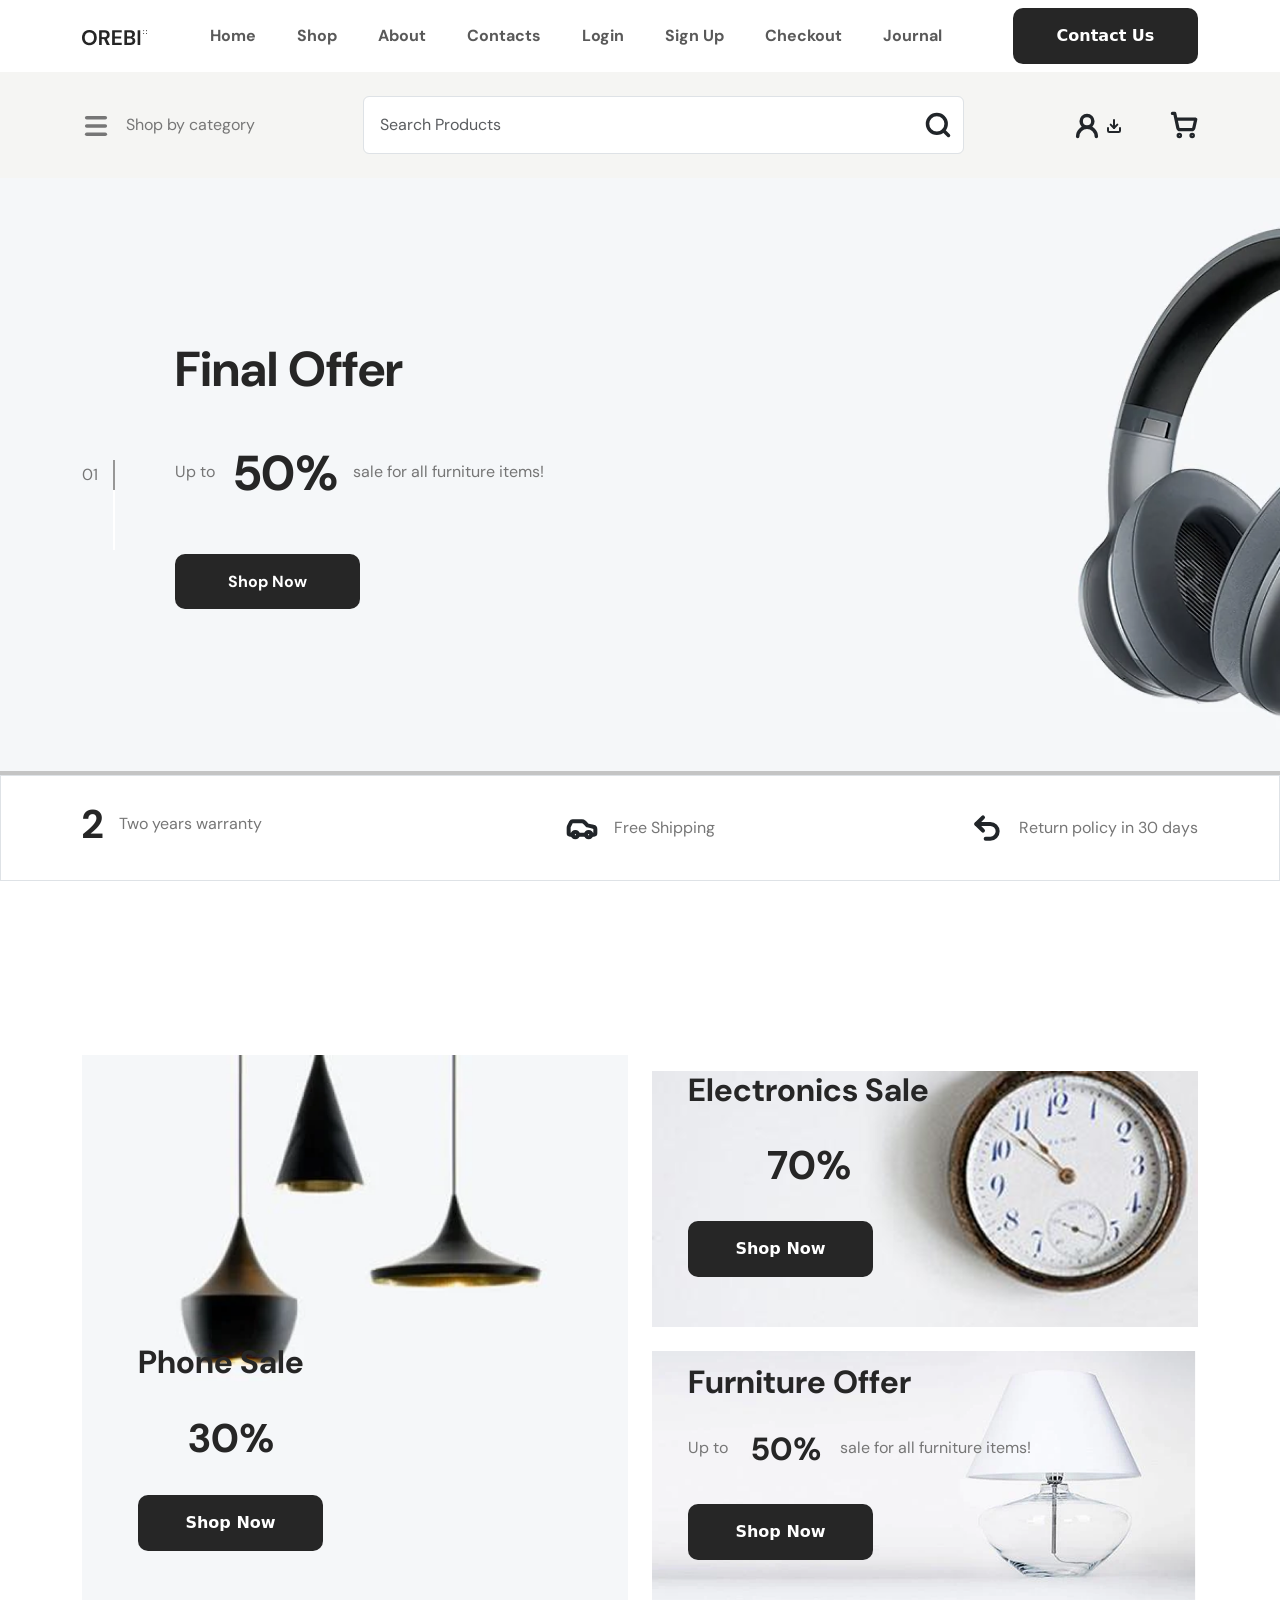
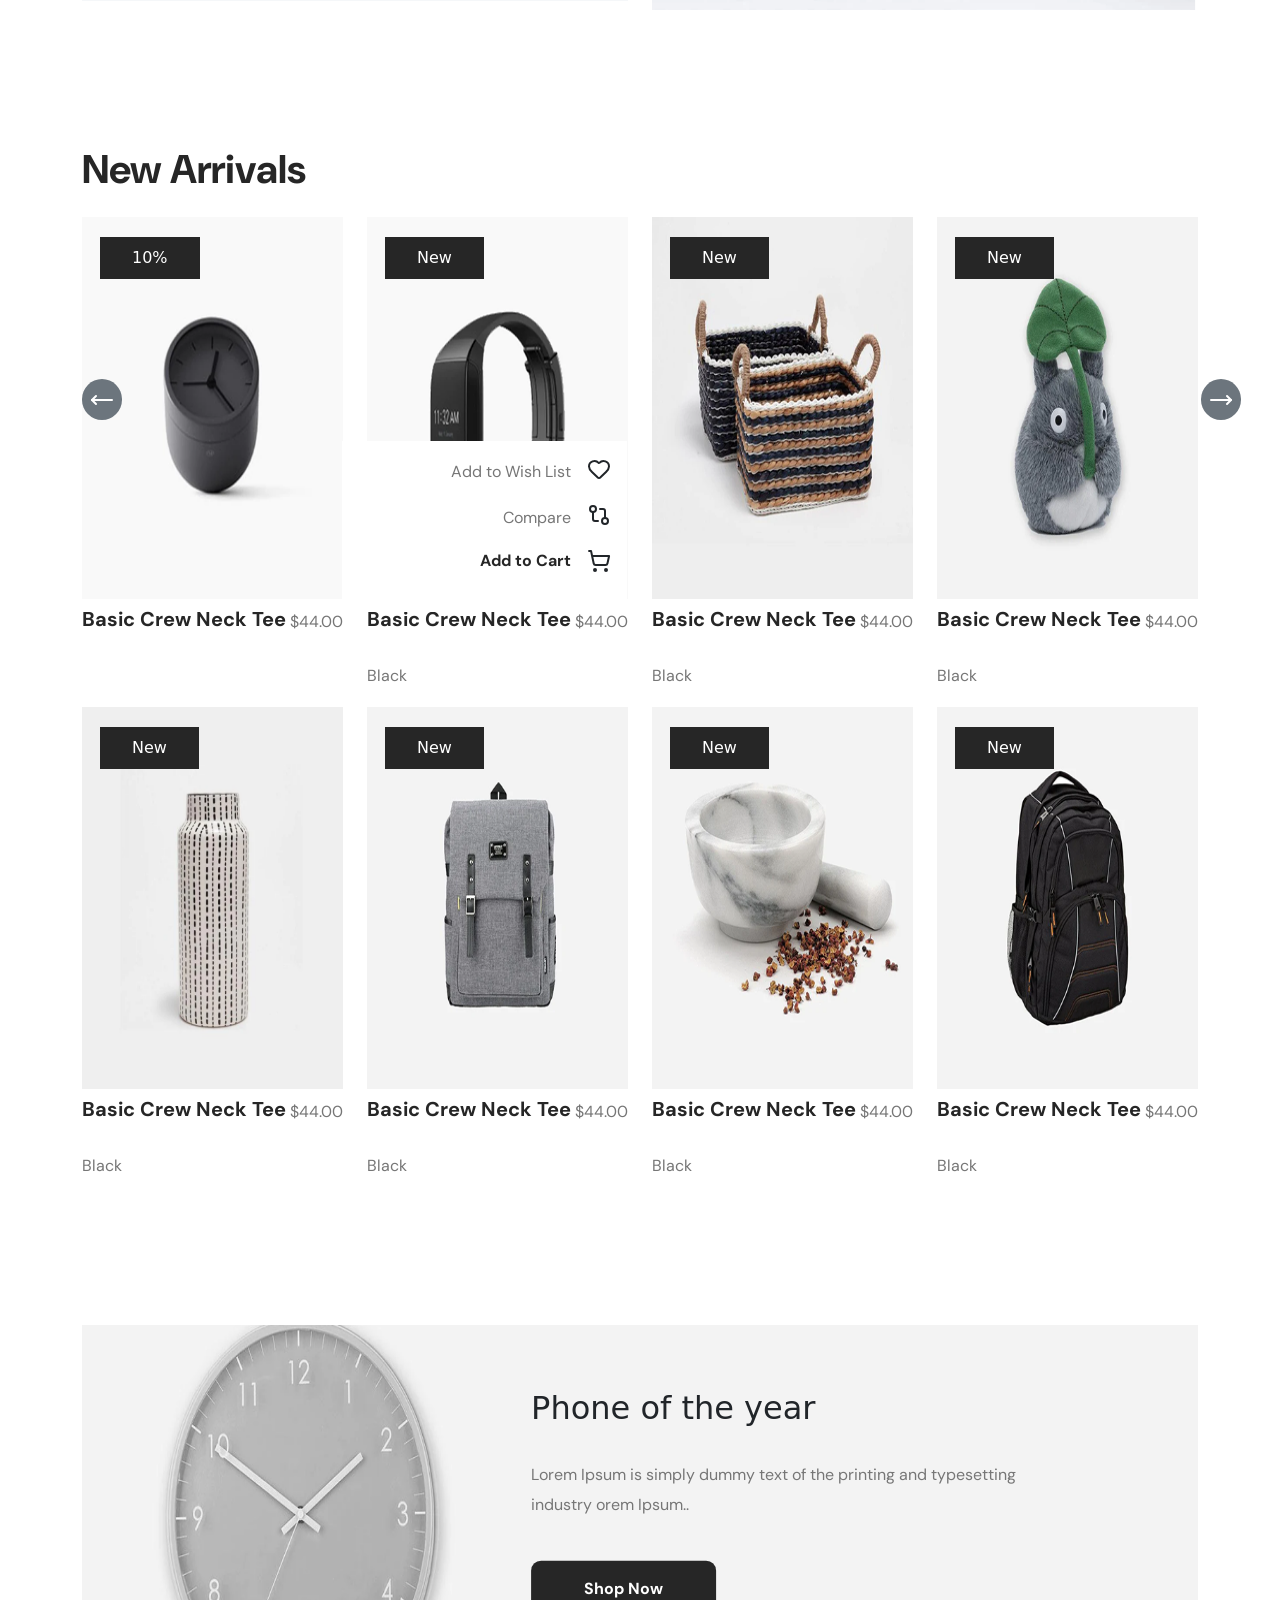
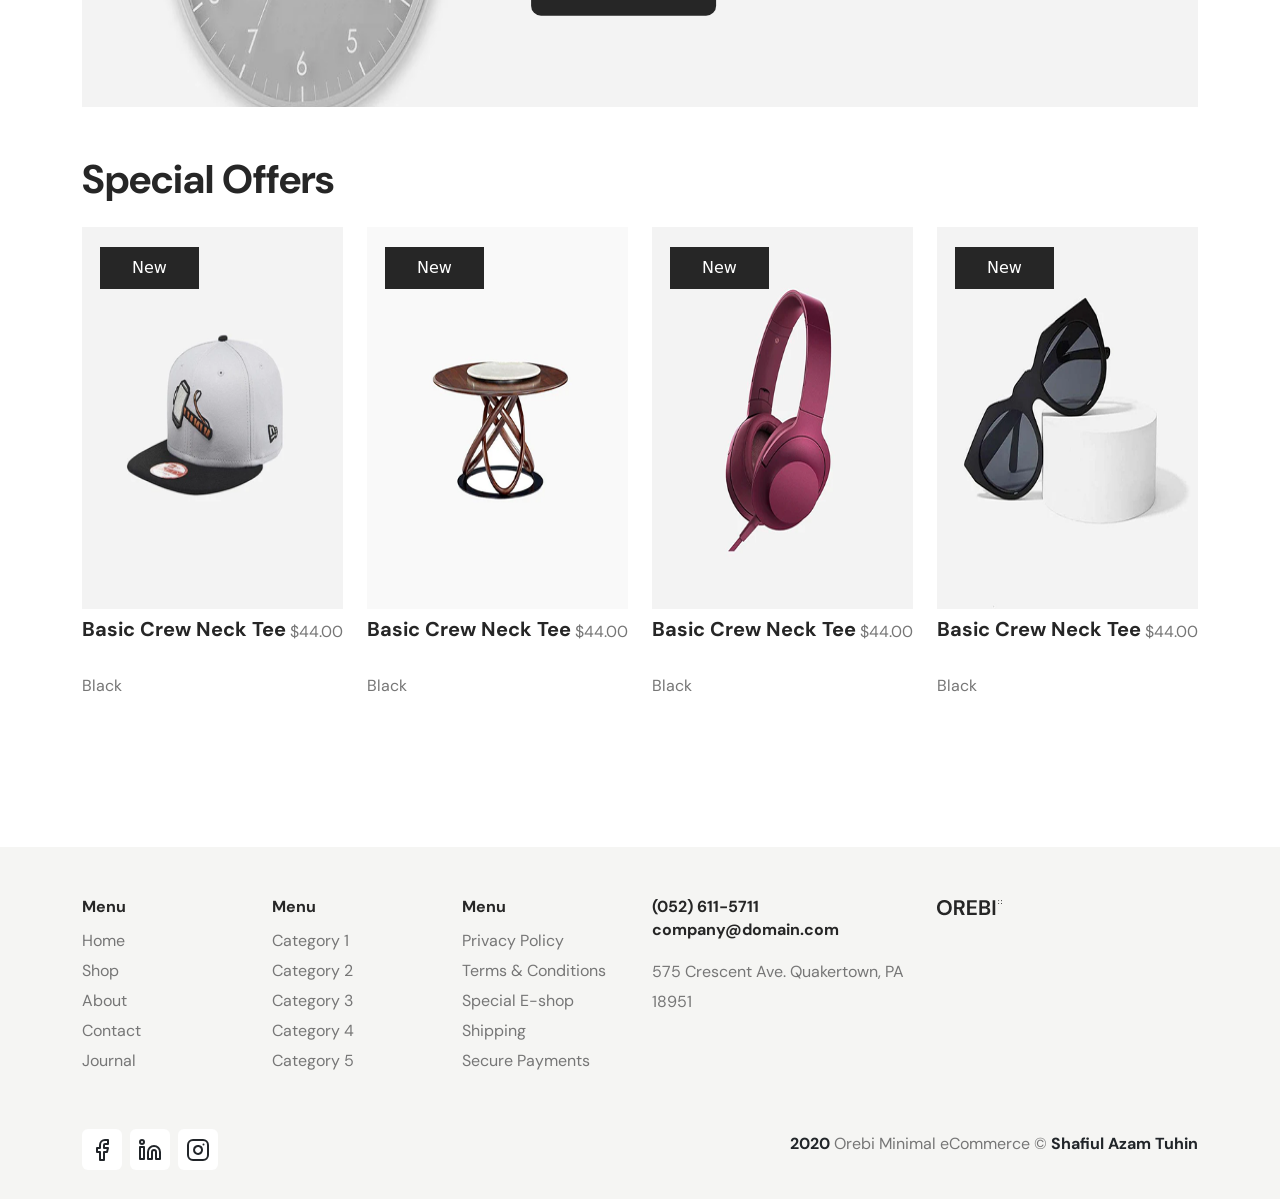
<file: index.html>
<!DOCTYPE html>
<html lang="en">
  <head>
    <meta charset="UTF-8" />
    <meta name="viewport" content="width=device-width, initial-scale=1.0" />
    <title>Home</title>
    <link rel="stylesheet" href="./css/style.css" />
    <link rel="stylesheet" href="./css/responsive.css" />
    <link rel="stylesheet" href="./css/bootstrap.min.css" />
  </head>
  <body>
    <!-- Navbar Section start-->
    <nav class="navbar navbar-expand-lg bg-body-white">
      <div class="container">
        <!-- Navbar logo -->
        <a class="navbar-brand" href="#"
          ><img src="./Images/Logo.png" alt="lOGO"
        /></a>
        <button
          class="navbar-toggler"
          type="button"
          data-bs-toggle="collapse"
          data-bs-target="#navbarSupportedContent"
          aria-controls="navbarSupportedContent"
          aria-expanded="false"
          aria-label="Toggle navigation"
        >
          <span class="navbar-toggler-icon"></span>
        </button>
        <!-- Navbar item -->
        <div class="collapse navbar-collapse" id="navbarSupportedContent">
          <ul class="navbar-nav m-auto mb-2 mb-lg-0 fw-bold">
            <li class="nav-item">
              <a
                class="nav-link para customNav--item"
                aria-current="page"
                href=""
                >Home</a
              >
            </li>
            <li class="nav-item">
              <a class="nav-link para customNav--item" href="./shop.html"
                >Shop</a
              >
            </li>
            <li class="nav-item">
              <a class="nav-link para customNav--item" href="./about.html">
                About
              </a>
            </li>
            <li class="nav-item">
              <a class="nav-link para customNav--item" href="./contact.html"
                >Contacts</a
              >
            </li>
            <li class="nav-item">
              <a class="nav-link para customNav--item" href="./login.html"
                >Login</a
              >
            </li>
            <li class="nav-item">
              <a class="nav-link para customNav--item" href="./signup.html"
                >Sign Up</a
              >
            </li>
            <li class="nav-item">
              <a class="nav-link para customNav--item" href="./checkout.html"
                >Checkout</a
              >
            </li>
            <li class="nav-item">
              <a class="nav-link para customNav--item" href="./404.html"
                >Journal</a
              >
            </li>
          </ul>
          <button type="button" class="largeBtn largeDevice">Contact Us</button>
        </div>
        <button type="button" class="largeBtn largeBtn-navbar">
          Contact Us
        </button>
      </div>
    </nav>
    <!-- Menu Section end-->
    <!-- Menu section start-->
    <section>
      <nav class="navbar navbar-expand-lg" id="navMenu">
        <div class="container">
          <p class="para d-flex shopCategory gap-3 mt-3" href="#">
            <span>
              <svg
                xmlns="http://www.w3.org/2000/svg"
                width="28"
                height="28"
                viewBox="0 0 24 24"
                fill="none"
                stroke="currentColor"
                stroke-width="3"
                stroke-linecap="round"
                stroke-linejoin="round"
                class="lucide lucide-menu-icon lucide-menu"
              >
                <path d="M4 5h16" />
                <path d="M4 12h16" />
                <path d="M4 19h16" />
              </svg>
            </span>
            Shop by category
          </p>

          <!-- Search box -->
          <div class="collapse navbar-collapse" id="navbarNav">
            <div class="m-auto position-relative customSearch">
              <input
                type="search"
                class="form-control para p-3"
                placeholder="Search Products "
                id="exampleFormControlInput1"
              />
              <span class="position-absolute searchIcon">
                <svg
                  xmlns="http://www.w3.org/2000/svg"
                  width="28"
                  height="28"
                  viewBox="0 0 24 24"
                  fill="none"
                  stroke="currentColor"
                  stroke-width="3"
                  stroke-linecap="round"
                  stroke-linejoin="round"
                  class="lucide lucide-search-icon lucide-search"
                  title="Me"
                >
                  <path d="m21 21-4.34-4.34" />
                  <circle cx="11" cy="11" r="8" />
                </svg>
              </span>
            </div>
          </div>
          <!-- Menu Icon part-->
          <div class="d-flex gap-5 justify-content-center align-items-center">
            <div>
              <a href="./me.html" class="para text-dark" title="Me">
                <span
                  ><svg
                    xmlns="http://www.w3.org/2000/svg"
                    width="28"
                    height="28"
                    viewBox="0 0 24 24"
                    fill="none"
                    stroke="currentColor"
                    stroke-width="3"
                    stroke-linecap="round"
                    stroke-linejoin="round"
                    class="lucide lucide-user-round-icon lucide-user-round"
                  >
                    <circle cx="12" cy="8" r="5" />
                    <path d="M20 21a8 8 0 0 0-16 0" /></svg
                ></span>
              </a>
              <a href="#" class="para text-dark" title="Sign out">
                <span
                  ><svg
                    xmlns="http://www.w3.org/2000/svg"
                    width="16"
                    height="16"
                    viewBox="0 0 24 24"
                    fill="none"
                    stroke="currentColor"
                    stroke-width="3"
                    stroke-linecap="round"
                    stroke-linejoin="round"
                    class="lucide lucide-download-icon lucide-download"
                  >
                    <path d="M12 15V3" />
                    <path d="M21 15v4a2 2 0 0 1-2 2H5a2 2 0 0 1-2-2v-4" />
                    <path d="m7 10 5 5 5-5" /></svg
                ></span>
              </a>
            </div>
            <a href="./cart.html" class="text-dark" title="Cart">
              <span>
                <svg
                  xmlns="http://www.w3.org/2000/svg"
                  width="28"
                  height="28"
                  viewBox="0 0 24 24"
                  fill="none"
                  stroke="currentColor"
                  stroke-width="2.75"
                  stroke-linecap="round"
                  stroke-linejoin="round"
                  class="lucide lucide-shopping-cart-icon lucide-shopping-cart"
                >
                  <circle cx="8" cy="21" r="1" />
                  <circle cx="19" cy="21" r="1" />
                  <path
                    d="M2.05 2.05h2l2.66 12.42a2 2 0 0 0 2 1.58h9.78a2 2 0 0 0 1.95-1.57l1.65-7.43H5.12"
                  />
                </svg>
              </span>
            </a>
          </div>
        </div>
      </nav>
    </section>
    <!-- Menu section end-->
    <!-- Intro section start -->
    <section id="introPart" class="d-flex align-items-center">
      <div class="container">
        <div class="row">
          <div class="d-flex align-items-center">
            <div class="col-lg-1 col-3 justify-content-start custom01 para">
              01
            </div>
            <div class="col-lg-5 col-9 justify-content-start customIntro">
              <h1 class="headingOne">Final Offer</h1>
              <p class="para customIntroPara">
                Up to
                <span class="headingOne align-middle spanText">50%</span>sale
                for all furniture items!
              </p>
              <button class="largeBtn headingSix">Shop Now</button>
            </div>
          </div>
        </div>
      </div>
    </section>
    <!-- Intro section end -->
    <!-- Information section start-->
    <section id="infoPart" class="border border-bottom">
      <div class="container">
        <div class="row">
          <div
            class="col-lg-4 d-flex justify-content-start align-items-center gap-3"
          >
            <h1 class="headingTwo">2</h1>
            <p class="para mt-2">Two years warranty</p>
          </div>
          <div
            class="col-lg-4 d-flex justify-content-center align-items-center gap-3"
          >
            <span>
              <svg
                xmlns="http://www.w3.org/2000/svg"
                width="32"
                height="32"
                viewBox="0 0 24 24"
                fill="none"
                stroke="currentColor"
                stroke-width="3"
                stroke-linecap="round"
                stroke-linejoin="round"
                class="lucide lucide-car-icon lucide-car"
              >
                <path
                  d="M19 17h2c.6 0 1-.4 1-1v-3c0-.9-.7-1.7-1.5-1.9C18.7 10.6 16 10 16 10s-1.3-1.4-2.2-2.3c-.5-.4-1.1-.7-1.8-.7H5c-.6 0-1.1.4-1.4.9l-1.4 2.9A3.7 3.7 0 0 0 2 12v4c0 .6.4 1 1 1h2"
                />
                <circle cx="7" cy="17" r="2" />
                <path d="M9 17h6" />
                <circle cx="17" cy="17" r="2" />
              </svg>
            </span>
            <p class="para mt-3">Free Shipping</p>
          </div>
          <div
            class="col-lg-4 d-flex justify-content-end align-items-center gap-3"
          >
            <span>
              <svg
                xmlns="http://www.w3.org/2000/svg"
                width="32"
                height="32"
                viewBox="0 0 24 24"
                fill="none"
                stroke="currentColor"
                stroke-width="3"
                stroke-linecap="round"
                stroke-linejoin="round"
                class="lucide lucide-undo2-icon lucide-undo-2"
              >
                <path d="M9 14 4 9l5-5" />
                <path
                  d="M4 9h10.5a5.5 5.5 0 0 1 5.5 5.5a5.5 5.5 0 0 1-5.5 5.5H11"
                />
              </svg>
            </span>
            <p class="para mt-3">Return policy in 30 days</p>
          </div>
        </div>
      </div>
    </section>
    <!-- Information section end-->
    <!-- Ads Part start -->
    <section id="adsPart">
      <div class="container">
        <div class="row">
          <div class="col-lg-6 col-sm-12 mb-sm-3 position-relative">
            <img src="./Images/adsImage1.png" alt="" class="img-fluid" />
            <div class="position-absolute px-5 customPhone">
              <h1 class="headingThree">Phone Sale</h1>
              <h2 class="headingTwo text-center">30%</h2>
              <button class="largeBtn">Shop Now</button>
            </div>
          </div>
          <div class="col-lg-6 gy-3">
            <div class="row gy-4">
              <div class="col-lg-12 position-relative">
                <img src="./Images/adsImage2.png" alt="" class="img-fluid" />
                <div
                  class="position-absolute px-5 gap-lg-4 gap-sm-2 customElectronics"
                >
                  <h1 class="headingThree">Electronics Sale</h1>
                  <h2 class="headingTwo text-center">70%</h2>
                  <button class="largeBtn device-small">Shop Now</button>
                </div>
              </div>
              <div class="col-lg-12 position-relative">
                <img src="./Images/adsImage3.png" alt="" class="img-fluid" />
                <div
                  class="position-absolute px-5 gap-lg-4 gap-sm-2 customElectronics"
                >
                  <h1 class="headingThree">Furniture Offer</h1>
                  <p class="para customIntroPara">
                    Up to
                    <span class="headingThree align-middle px-1 spanText"
                      >50%</span
                    >sale for all furniture items!
                  </p>
                  <button class="largeBtn">Shop Now</button>
                </div>
              </div>
            </div>
          </div>
        </div>
        <!-- New arrival Part -->
        <div class="row newArrival">
          <h5 class="headingTwo mb-4">New Arrivals</h5>
          <div class="col-lg-3 position-relative">
            <img
              src="./Images/newImage1.png"
              alt=""
              class="img-fluid imgShop"
            />
            <div
              class="d-flex align-content-between justify-content-between py-2"
            >
              <h3 class="headingFive">Basic Crew Neck Tee</h3>
              <p class="para">$44.00</p>

              <button class="smallBtn position-absolute customNewbtn">
                10%
              </button>
              <span
                class="bg-secondary p-2 rounded-circle position-absolute top-0 customArrow"
              >
                <svg
                  xmlns="http://www.w3.org/2000/svg"
                  width="24"
                  height="24"
                  viewBox="0 0 24 24"
                  fill="none"
                  stroke="#ffffff"
                  stroke-width="2"
                  stroke-linecap="round"
                  stroke-linejoin="round"
                  class="lucide lucide-move-left-icon lucide-move-left"
                >
                  <path d="M6 8L2 12L6 16" />
                  <path d="M2 12H22" />
                </svg>
              </span>
            </div>
          </div>
          <div class="col-lg-3 position-relative">
            <img
              src="./Images/newImage2.png"
              alt=""
              class="img-fluid imgShop"
            />
            <div
              class="customNewArr d-flex align-content-between justify-content-between py-2"
            >
              <h3 class="headingFive">Basic Crew Neck Tee</h3>
              <p class="para">$44.00</p>
              <button class="smallBtn position-absolute customNewbtn">
                New
              </button>
            </div>
            <div class="position-absolute customImg2 bg-white p-3">
              <div class="d-flex gap-3 justify-content-end">
                <p class="para">Add to Wish List</p>
                <span
                  ><svg
                    xmlns="http://www.w3.org/2000/svg"
                    width="24"
                    height="24"
                    viewBox="0 0 24 24"
                    fill="none"
                    stroke="currentColor"
                    stroke-width="2"
                    stroke-linecap="round"
                    stroke-linejoin="round"
                    class="lucide lucide-heart-icon lucide-heart"
                  >
                    <path
                      d="M2 9.5a5.5 5.5 0 0 1 9.591-3.676.56.56 0 0 0 .818 0A5.49 5.49 0 0 1 22 9.5c0 2.29-1.5 4-3 5.5l-5.492 5.313a2 2 0 0 1-3 .019L5 15c-1.5-1.5-3-3.2-3-5.5"
                    /></svg
                ></span>
              </div>
              <div class="d-flex gap-3 justify-content-end">
                <p class="para">Compare</p>
                <span
                  ><svg
                    xmlns="http://www.w3.org/2000/svg"
                    width="24"
                    height="24"
                    viewBox="0 0 24 24"
                    fill="none"
                    stroke="currentColor"
                    stroke-width="2"
                    stroke-linecap="round"
                    stroke-linejoin="round"
                    class="lucide lucide-git-compare-icon lucide-git-compare"
                  >
                    <circle cx="18" cy="18" r="3" />
                    <circle cx="6" cy="6" r="3" />
                    <path d="M13 6h3a2 2 0 0 1 2 2v7" />
                    <path d="M11 18H8a2 2 0 0 1-2-2V9" /></svg
                ></span>
              </div>
              <div class="d-flex gap-3 justify-content-end">
                <p class="headingSix">Add to Cart</p>
                <span
                  ><svg
                    xmlns="http://www.w3.org/2000/svg"
                    width="24"
                    height="24"
                    viewBox="0 0 24 24"
                    fill="none"
                    stroke="currentColor"
                    stroke-width="2"
                    stroke-linecap="round"
                    stroke-linejoin="round"
                    class="lucide lucide-shopping-cart-icon lucide-shopping-cart"
                  >
                    <circle cx="8" cy="21" r="1" />
                    <circle cx="19" cy="21" r="1" />
                    <path
                      d="M2.05 2.05h2l2.66 12.42a2 2 0 0 0 2 1.58h9.78a2 2 0 0 0 1.95-1.57l1.65-7.43H5.12"
                    /></svg
                ></span>
              </div>
            </div>
            <p class="para">Black</p>
          </div>
          <div class="col-lg-3 position-relative">
            <img
              src="./Images/newImage3.png"
              alt=""
              class="img-fluid imgShop"
            />
            <div
              class="customNewArr d-flex align-content-between justify-content-between py-2"
            >
              <h3 class="headingFive">Basic Crew Neck Tee</h3>
              <p class="para">$44.00</p>
              <button class="smallBtn position-absolute customNewbtn">
                New
              </button>
            </div>

            <p class="para">Black</p>
          </div>
          <div class="col-lg-3 position-relative">
            <img
              src="./Images/newImage4.png"
              alt=""
              class="img-fluid imgShop"
            />
            <div
              class="customNewArr d-flex align-content-between justify-content-between py-2"
            >
              <h3 class="headingFive">Basic Crew Neck Tee</h3>
              <p class="para">$44.00</p>
              <button class="smallBtn position-absolute customNewbtn">
                New
              </button>
              <span
                class="bg-secondary p-2 rounded-circle position-absolute top-0 customArrowright"
              >
                <svg
                  xmlns="http://www.w3.org/2000/svg"
                  width="24"
                  height="24"
                  viewBox="0 0 24 24"
                  fill="none"
                  stroke="#ffffff"
                  stroke-width="2"
                  stroke-linecap="round"
                  stroke-linejoin="round"
                  class="lucide lucide-move-right-icon lucide-move-right"
                >
                  <path d="M18 8L22 12L18 16" />
                  <path d="M2 12H22" />
                </svg>
              </span>
            </div>
            <p class="para">Black</p>
          </div>
          <div class="col-lg-3 position-relative">
            <img
              src="./Images/newImage5.png"
              alt=""
              class="img-fluid imgShop"
            />
            <div
              class="d-flex align-content-between justify-content-between py-2"
            >
              <h3 class="headingFive">Basic Crew Neck Tee</h3>
              <p class="para">$44.00</p>

              <button class="smallBtn position-absolute customNewbtn">
                New
              </button>
            </div>
            <p class="para">Black</p>
          </div>
          <div class="col-lg-3 position-relative">
            <img
              src="./Images/newImage6.png"
              alt=""
              class="img-fluid imgShop"
            />
            <div
              class="customNewArr d-flex align-content-between justify-content-between py-2"
            >
              <h3 class="headingFive">Basic Crew Neck Tee</h3>
              <p class="para">$44.00</p>
              <button class="smallBtn position-absolute customNewbtn">
                New
              </button>
            </div>
            <p class="para">Black</p>
          </div>
          <div class="col-lg-3 position-relative">
            <img
              src="./Images/newImage7.png"
              alt=""
              class="img-fluid imgShop"
            />
            <div
              class="customNewArr d-flex align-content-between justify-content-between py-2"
            >
              <h3 class="headingFive">Basic Crew Neck Tee</h3>
              <p class="para">$44.00</p>
              <button class="smallBtn position-absolute customNewbtn">
                New
              </button>
            </div>

            <p class="para">Black</p>
          </div>
          <div class="col-lg-3 position-relative">
            <img
              src="./Images/newImage8.png"
              alt=""
              class="img-fluid imgShop"
            />
            <div
              class="customNewArr d-flex align-content-between justify-content-between py-2"
            >
              <h3 class="headingFive">Basic Crew Neck Tee</h3>
              <p class="para">$44.00</p>
              <button class="smallBtn position-absolute customNewbtn">
                New
              </button>
            </div>
            <p class="para">Black</p>
          </div>
        </div>

        <!-- Best Phone item -->
        <div class="position-relative">
          <img src="./Images/bestImage.png" alt="" class="img-fluid imgShop" />
          <div class="customBestItems justify-content-start position-absolute">
            <h2 class="headinOne">Phone of the year</h2>
            <p class="para paraSmall">
              Lorem Ipsum is simply dummy text of the printing and typesetting
              industry orem Ipsum..
            </p>
            <button class="largeBtn headingSix">Shop Now</button>
          </div>
        </div>
        <!-- Special offer section -->
        <div class="row mt-5">
          <h5 class="headingTwo mb-4">Special Offers</h5>
          <div class="col-lg-3 position-relative">
            <img
              src="./Images/SpecialImg1.png"
              alt=""
              class="img-fluid imgShop"
            />
            <div
              class="d-flex align-content-between justify-content-between py-2"
            >
              <h3 class="headingFive">Basic Crew Neck Tee</h3>
              <p class="para">$44.00</p>

              <button class="smallBtn position-absolute customNewbtn">
                New
              </button>
            </div>
            <p class="para">Black</p>
          </div>
          <div class="col-lg-3 position-relative">
            <img
              src="./Images/SpecialImg2.png"
              alt=""
              class="img-fluid imgShop"
            />
            <div
              class="customNewArr d-flex align-content-between justify-content-between py-2"
            >
              <h3 class="headingFive">Basic Crew Neck Tee</h3>
              <p class="para">$44.00</p>
              <button class="smallBtn position-absolute customNewbtn">
                New
              </button>
            </div>

            <p class="para">Black</p>
          </div>
          <div class="col-lg-3 position-relative">
            <img
              src="./Images/SpecialImg3.png"
              alt=""
              class="img-fluid imgShop"
            />
            <div
              class="customNewArr d-flex align-content-between justify-content-between py-2"
            >
              <h3 class="headingFive">Basic Crew Neck Tee</h3>
              <p class="para">$44.00</p>
              <button class="smallBtn position-absolute customNewbtn">
                New
              </button>
            </div>

            <p class="para">Black</p>
          </div>
          <div class="col-lg-3 position-relative">
            <img
              src="./Images/SpecialImg4.png"
              alt=""
              class="img-fluid imgShop"
            />
            <div
              class="customNewArr d-flex align-content-between justify-content-between py-2"
            >
              <h3 class="headingFive">Basic Crew Neck Tee</h3>
              <p class="para">$44.00</p>
              <button class="smallBtn position-absolute customNewbtn">
                New
              </button>
            </div>
            <p class="para">Black</p>
          </div>
        </div>
      </div>
    </section>
    <!-- Ads Part end -->
    <!-- Footer section strat -->
    <section id="footerPart">
      <div class="container">
        <div class="row pt-5">
          <div
            class="col-lg-2 col-3 col-sm-4 col-md-4 mb-5 d-flex flex-column align-items-start"
          >
            <h2 class="headingSix">Menu</h2>
            <li class="para cursor">Home</li>
            <li class="para cursor">Shop</li>
            <li class="para cursor">About</li>
            <li class="para cursor">Contact</li>
            <li class="para cursor">Journal</li>
          </div>
          <div
            class="col-lg-2 col-4 col-sm-4 col-md-4 d-flex flex-column align-items-start"
          >
            <h2 class="headingSix">Menu</h2>

            <li class="para cursor">Category 1</li>
            <li class="para cursor">Category 2</li>
            <li class="para cursor">Category 3</li>
            <li class="para cursor">Category 4</li>
            <li class="para cursor">Category 5</li>
          </div>
          <div
            class="col-lg-2 col-5 col-sm-4 col-md-4 d-flex flex-column align-items-start"
          >
            <h2 class="headingSix text-center">Menu</h2>

            <li class="para cursor">Privacy Policy</li>
            <li class="para cursor">Terms & Conditions</li>
            <li class="para cursor">Special E-shop</li>
            <li class="para cursor">Shipping</li>
            <li class="para cursor">Secure Payments</li>
          </div>

          <div class="col-lg-3 col-6 col-sm-6 col-md-8 d-flex flex-column">
            <p class="headingSix">
              (052) 611-5711
              <br />
              <span class="headingSix">company@domain.com</span>
            </p>
            <p class="para footerAddress">
              575 Crescent Ave. Quakertown, PA 18951
            </p>
          </div>
          <div class="col-lg-3 col-6 col-sm-6 col-md-4 text-lg-start text-end">
            <img src="./Images/Logo.png" alt="" />
          </div>
        </div>
        <div class="footer_bottom">
          <div
            class="row pb-4 d-flex justify-content-between align-items-center"
          >
            <div class="col-lg-5 col-5 d-flex flex-row column-gap-2">
              <a
                href="https://www.facebook.com/shafiul.tuhin"
                target="_blank"
                class="bg-white py-2 px-2 rounded-2 text-dark"
              >
                <span class="">
                  <svg
                    xmlns="http://www.w3.org/2000/svg"
                    width="24"
                    height="24"
                    viewBox="0 0 24 24"
                    fill="none"
                    stroke="currentColor"
                    stroke-width="2"
                    stroke-linecap="round"
                    stroke-linejoin="round"
                    class="lucide lucide-facebook-icon lucide-facebook"
                  >
                    <path
                      d="M18 2h-3a5 5 0 0 0-5 5v3H7v4h3v8h4v-8h3l1-4h-4V7a1 1 0 0 1 1-1h3z"
                    />
                  </svg>
                </span>
              </a>
              <a
                href="https://x.com/TuhinShafiul"
                target="_blank"
                class="bg-white py-2 px-2 rounded-2 text-dark"
              >
                <span>
                  <svg
                    xmlns="http://www.w3.org/2000/svg"
                    width="24"
                    height="24"
                    viewBox="0 0 24 24"
                    fill="none"
                    stroke="currentColor"
                    stroke-width="2"
                    stroke-linecap="round"
                    stroke-linejoin="round"
                    class="lucide lucide-linkedin-icon lucide-linkedin"
                  >
                    <path
                      d="M16 8a6 6 0 0 1 6 6v7h-4v-7a2 2 0 0 0-2-2 2 2 0 0 0-2 2v7h-4v-7a6 6 0 0 1 6-6z"
                    />
                    <rect width="4" height="12" x="2" y="9" />
                    <circle cx="4" cy="4" r="2" />
                  </svg>
                </span>
              </a>
              <a
                href="https://www.instagram.com/shafiultuhin/"
                target="_blank"
                class="bg-white py-2 px-2 rounded-2 text-dark"
              >
                <span>
                  <svg
                    xmlns="http://www.w3.org/2000/svg"
                    width="24"
                    height="24"
                    viewBox="0 0 24 24"
                    fill="none"
                    stroke="currentColor"
                    stroke-width="2"
                    stroke-linecap="round"
                    stroke-linejoin="round"
                    class="lucide lucide-instagram-icon lucide-instagram"
                  >
                    <rect width="20" height="20" x="2" y="2" rx="5" ry="5" />
                    <path d="M16 11.37A4 4 0 1 1 12.63 8 4 4 0 0 1 16 11.37z" />
                    <line x1="17.5" x2="17.51" y1="6.5" y2="6.5" />
                  </svg>
                </span>
              </a>
            </div>
            <div class="col-lg-7 col-7">
              <p class="para footerPara text-end">
                <span class="text-dark fw-bold">2020</span> Orebi Minimal
                eCommerce &copy;
                <span class="text-dark fw-bold">Shafiul Azam Tuhin</span>
              </p>
            </div>
          </div>
        </div>
      </div>
    </section>
    <!-- Footer section end -->
    <script src="./js/bootstrap.bundle.min.js"></script>
  </body>
</html>
</file>
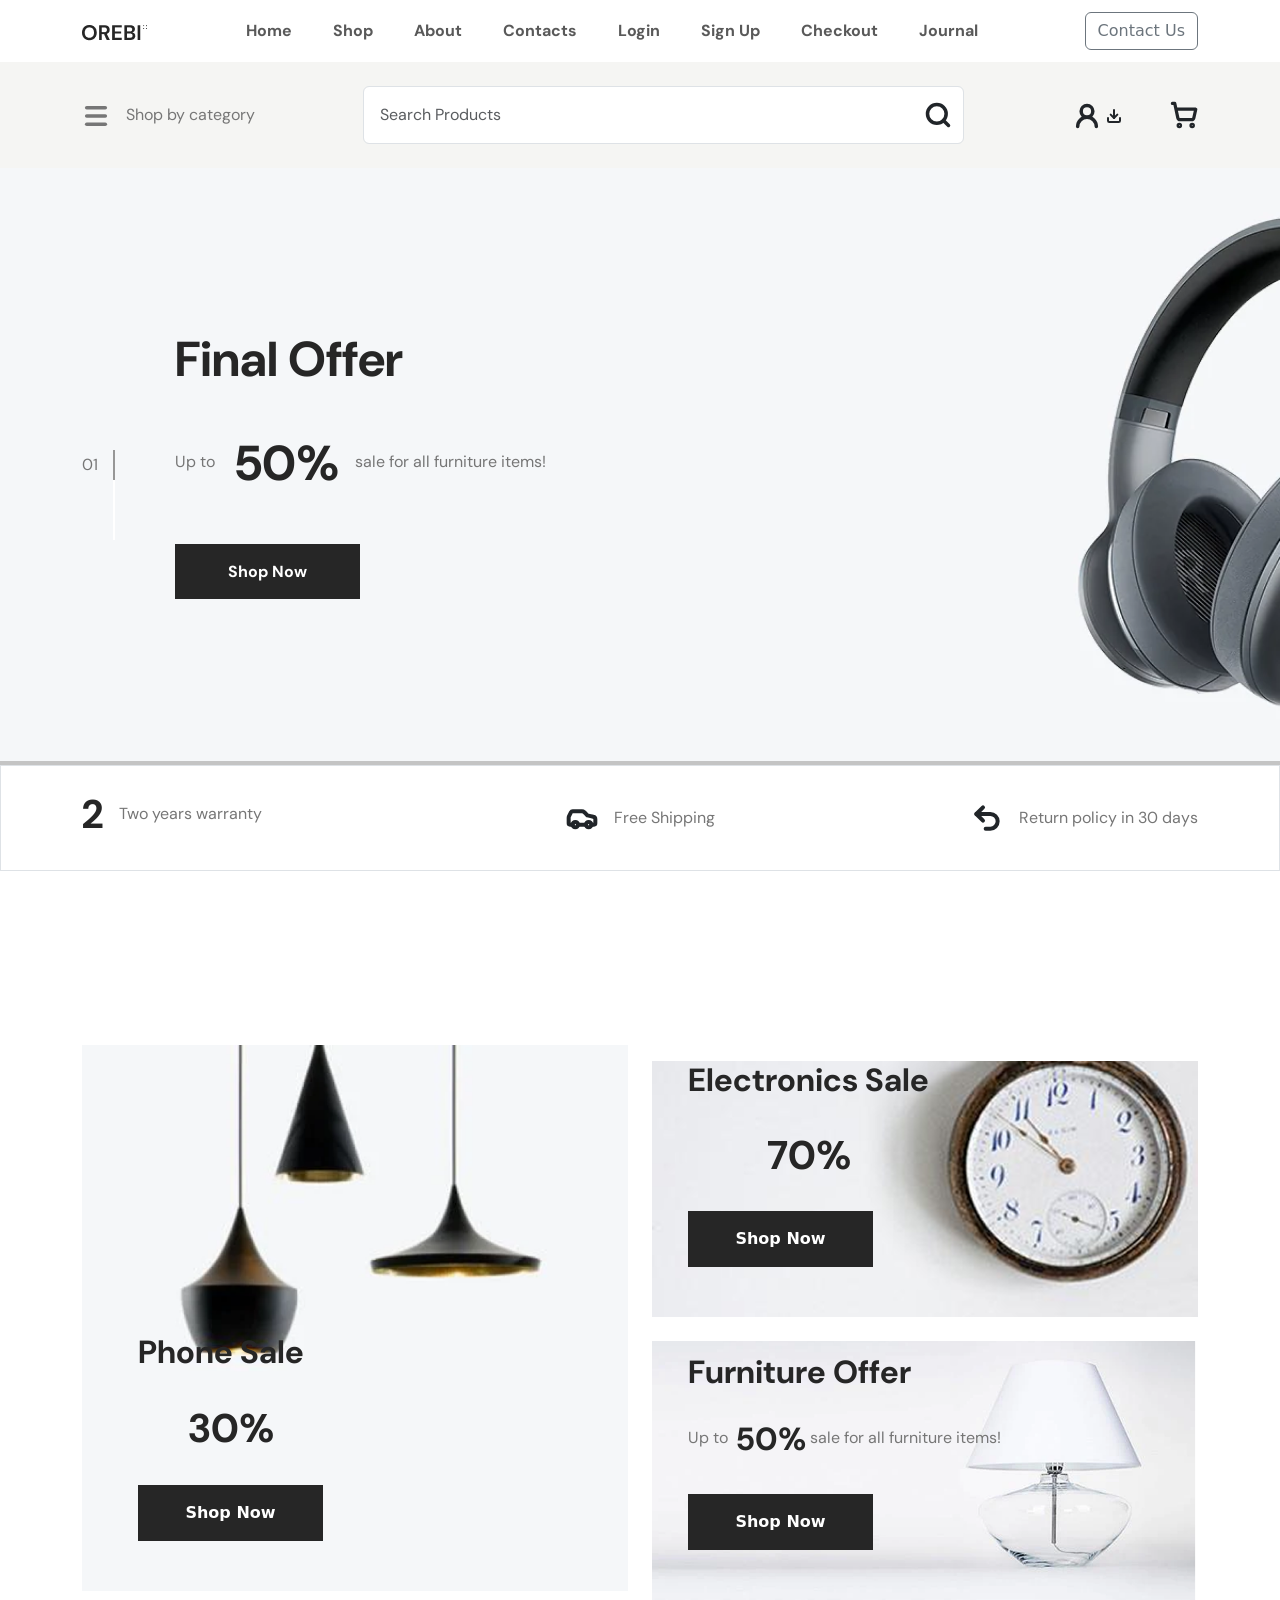
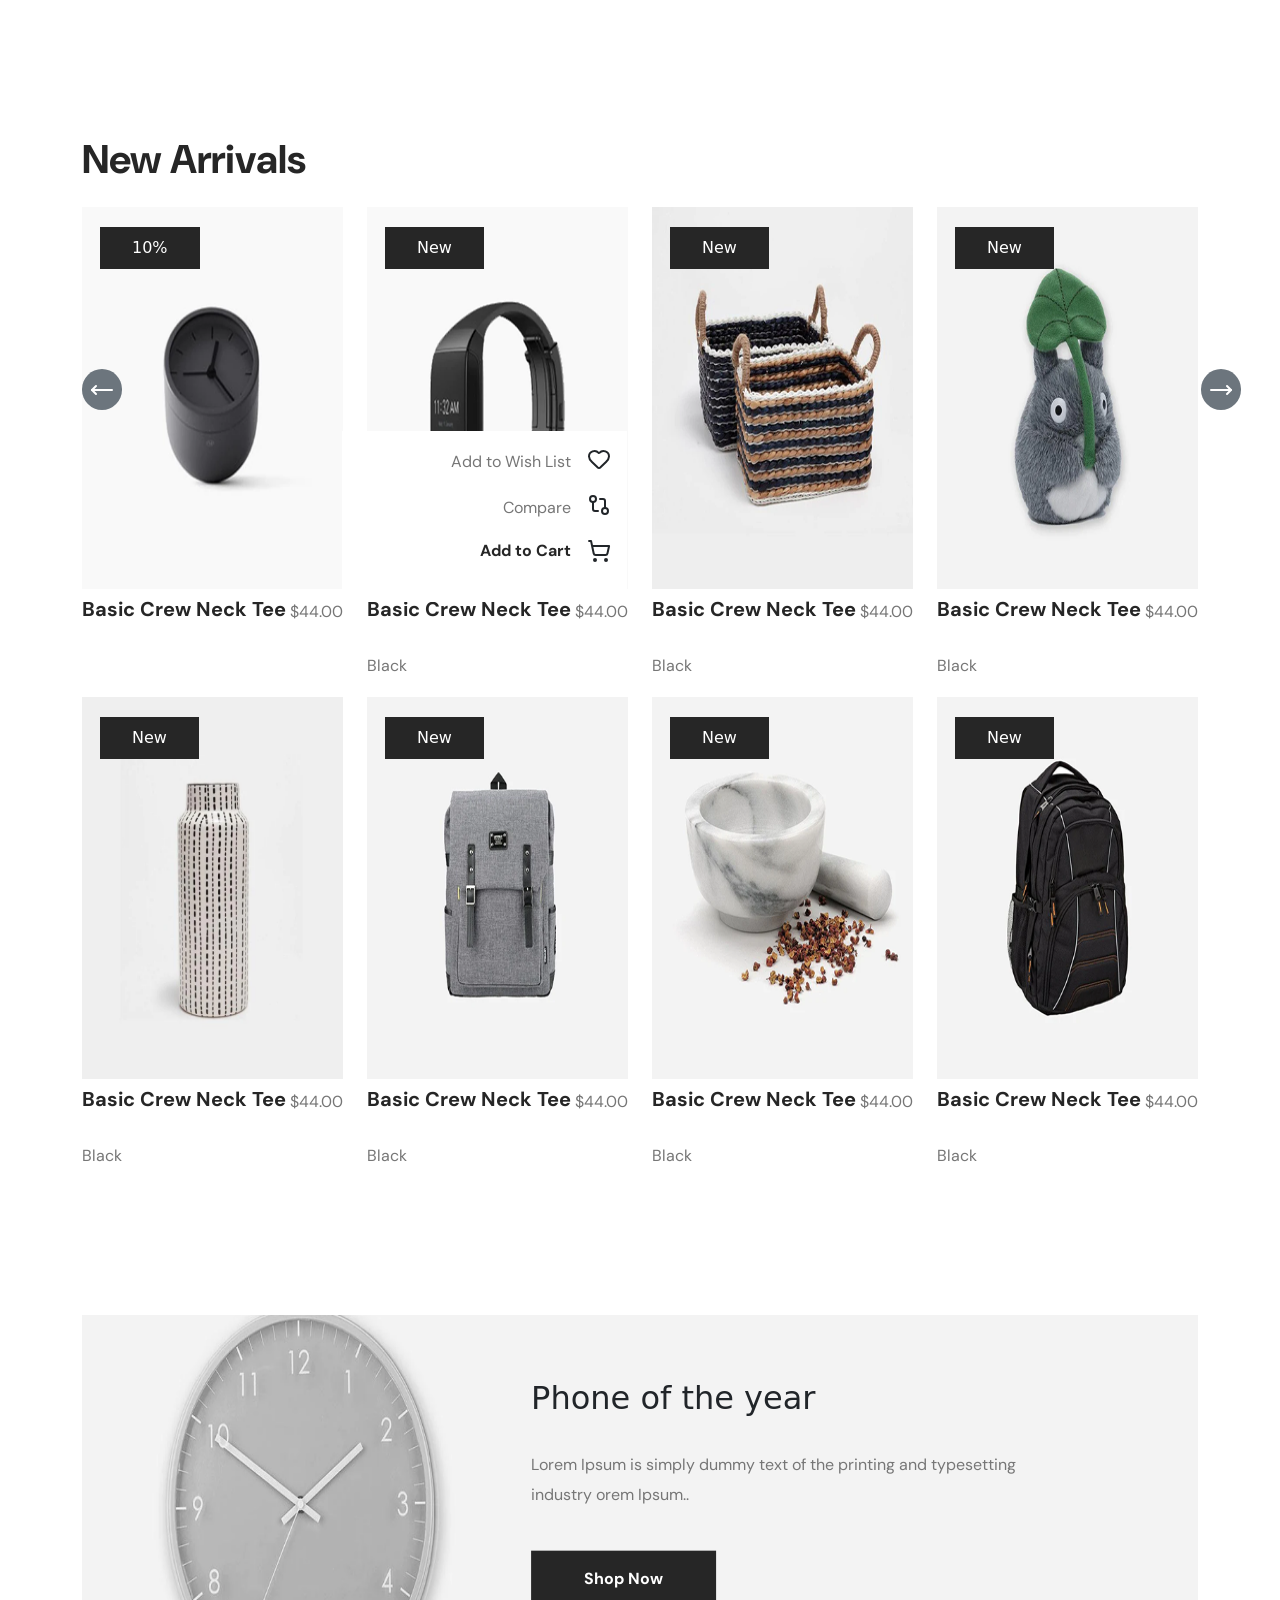
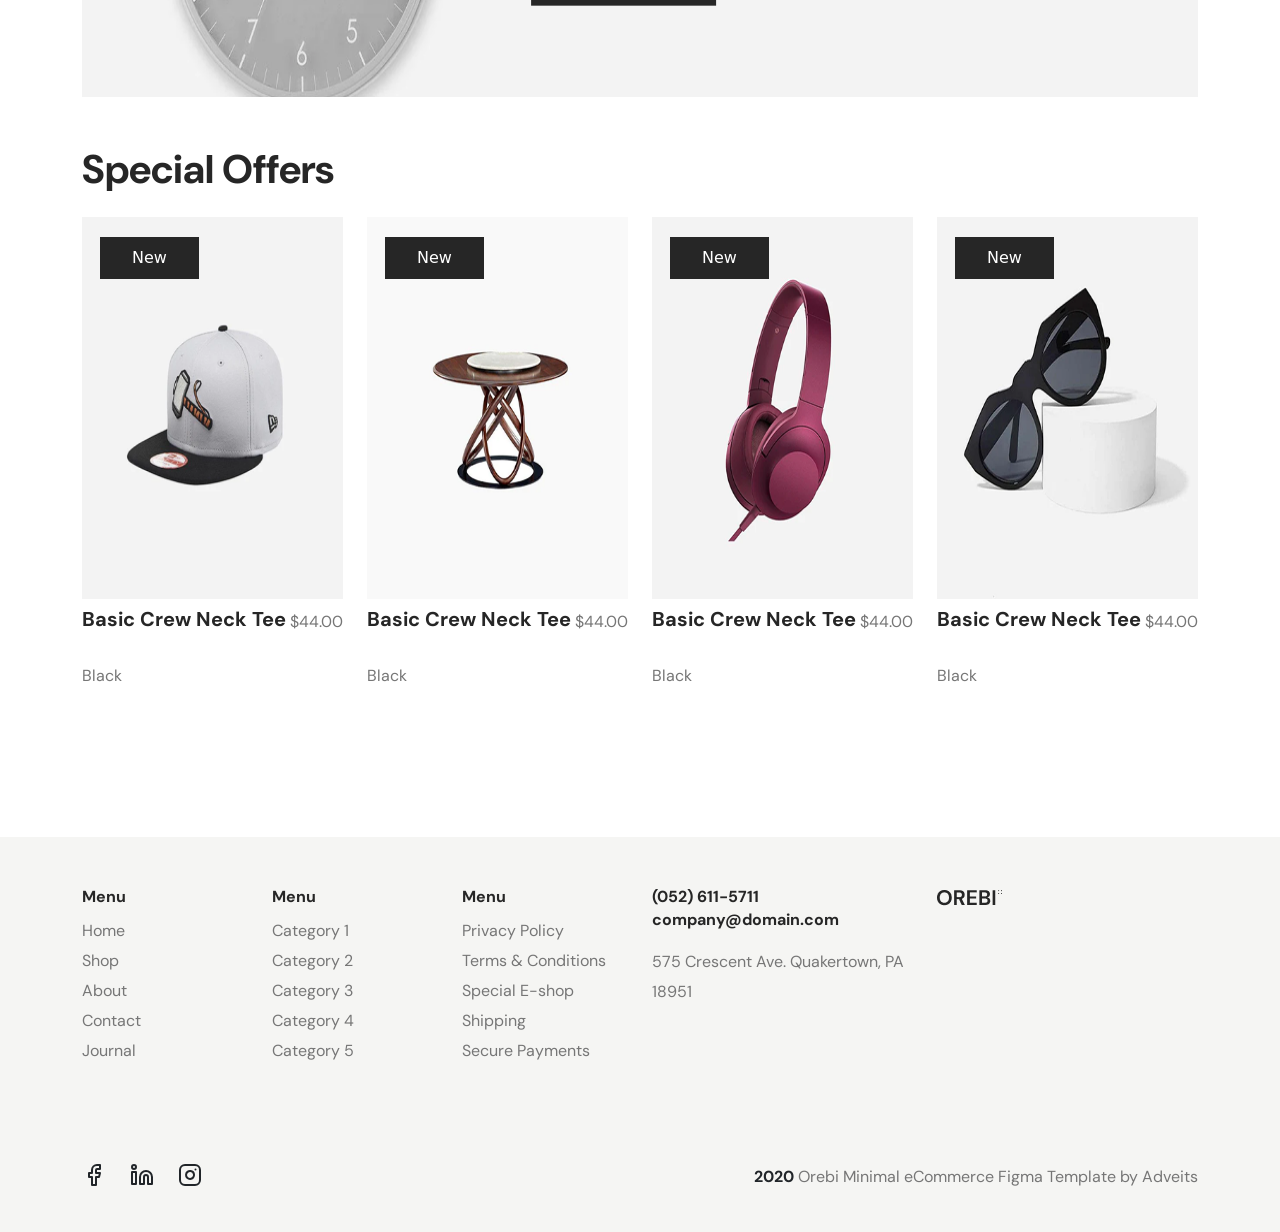
<file: practice/index.html>
<!DOCTYPE html>
<html lang="en">
  <head>
    <meta charset="UTF-8" />
    <meta name="viewport" content="width=device-width, initial-scale=1.0" />
    <title>Home</title>
    <link rel="stylesheet" href="./css/style.css" />
    <link rel="stylesheet" href="./css/responsive.css" />
    <link rel="stylesheet" href="./css/bootstrap.min.css" />
  </head>
  <body>
    <!-- Navbar -->
    <nav class="navbar navbar-expand-lg bg-body-white">
      <div class="container">
        <!-- Navbar logo -->
        <a class="navbar-brand" href="#"
          ><img src="./Images/Logo.png" alt="lOGO"
        /></a>
        <button
          class="navbar-toggler"
          type="button"
          data-bs-toggle="collapse"
          data-bs-target="#navbarSupportedContent"
          aria-controls="navbarSupportedContent"
          aria-expanded="false"
          aria-label="Toggle navigation"
        >
          <span class="navbar-toggler-icon"></span>
        </button>
        <!-- Navbar item -->
        <div class="collapse navbar-collapse" id="navbarSupportedContent">
          <ul class="navbar-nav m-auto mb-2 mb-lg-0 fw-bold">
            <li class="nav-item">
              <a
                class="nav-link para customNav--item"
                aria-current="page"
                href=""
                >Home</a
              >
            </li>
            <li class="nav-item">
              <a class="nav-link para customNav--item" href="./shop.html"
                >Shop</a
              >
            </li>
            <li class="nav-item">
              <a class="nav-link para customNav--item" href="./about.html">
                About
              </a>
            </li>
            <li class="nav-item">
              <a class="nav-link para customNav--item" href="./contact.html"
                >Contacts</a
              >
            </li>
            <li class="nav-item">
              <a class="nav-link para customNav--item" href="./login.html"
                >Login</a
              >
            </li>
            <li class="nav-item">
              <a class="nav-link para customNav--item" href="./signup.html"
                >Sign Up</a
              >
            </li>
            <li class="nav-item">
              <a class="nav-link para customNav--item" href="./checkout.html"
                >Checkout</a
              >
            </li>
            <li class="nav-item">
              <a class="nav-link para customNav--item" href="./404.html"
                >Journal</a
              >
            </li>
          </ul>
        </div>
        <!-- navbar button -->
        <button type="button" class="btn btn-outline-secondary para customBtn">
          Contact Us
        </button>
      </div>
    </nav>
    <!-- Menu -->
    <section>
      <nav class="navbar navbar-expand-lg" id="navMenu">
        <div class="container">
          <p class="para d-flex shopCategory gap-3 mt-3" href="#">
            <span>
              <svg
                xmlns="http://www.w3.org/2000/svg"
                width="28"
                height="28"
                viewBox="0 0 24 24"
                fill="none"
                stroke="currentColor"
                stroke-width="3"
                stroke-linecap="round"
                stroke-linejoin="round"
                class="lucide lucide-menu-icon lucide-menu"
              >
                <path d="M4 5h16" />
                <path d="M4 12h16" />
                <path d="M4 19h16" />
              </svg>
            </span>
            Shop by category
          </p>

          <!-- Search box -->
          <div class="collapse navbar-collapse" id="navbarNav">
            <div class="m-auto position-relative customSearch">
              <input
                type="search"
                class="form-control para p-3"
                placeholder="Search Products "
                id="exampleFormControlInput1"
              />
              <span class="position-absolute searchIcon">
                <svg
                  xmlns="http://www.w3.org/2000/svg"
                  width="28"
                  height="28"
                  viewBox="0 0 24 24"
                  fill="none"
                  stroke="currentColor"
                  stroke-width="3"
                  stroke-linecap="round"
                  stroke-linejoin="round"
                  class="lucide lucide-search-icon lucide-search"
                  title="Me"
                >
                  <path d="m21 21-4.34-4.34" />
                  <circle cx="11" cy="11" r="8" />
                </svg>
              </span>
            </div>
          </div>
          <!-- Menu Icon part-->
          <div class="d-flex gap-5 justify-content-center align-items-center">
            <div>
              <a href="./me.html" class="para text-dark" title="Me">
                <span
                  ><svg
                    xmlns="http://www.w3.org/2000/svg"
                    width="28"
                    height="28"
                    viewBox="0 0 24 24"
                    fill="none"
                    stroke="currentColor"
                    stroke-width="3"
                    stroke-linecap="round"
                    stroke-linejoin="round"
                    class="lucide lucide-user-round-icon lucide-user-round"
                  >
                    <circle cx="12" cy="8" r="5" />
                    <path d="M20 21a8 8 0 0 0-16 0" /></svg
                ></span>
              </a>
              <a href="#" class="para text-dark" title="Sign out">
                <span
                  ><svg
                    xmlns="http://www.w3.org/2000/svg"
                    width="16"
                    height="16"
                    viewBox="0 0 24 24"
                    fill="none"
                    stroke="currentColor"
                    stroke-width="3"
                    stroke-linecap="round"
                    stroke-linejoin="round"
                    class="lucide lucide-download-icon lucide-download"
                  >
                    <path d="M12 15V3" />
                    <path d="M21 15v4a2 2 0 0 1-2 2H5a2 2 0 0 1-2-2v-4" />
                    <path d="m7 10 5 5 5-5" /></svg
                ></span>
              </a>
            </div>
            <a href="./cart.html" class="text-dark" title="Cart">
              <span>
                <svg
                  xmlns="http://www.w3.org/2000/svg"
                  width="28"
                  height="28"
                  viewBox="0 0 24 24"
                  fill="none"
                  stroke="currentColor"
                  stroke-width="2.75"
                  stroke-linecap="round"
                  stroke-linejoin="round"
                  class="lucide lucide-shopping-cart-icon lucide-shopping-cart"
                >
                  <circle cx="8" cy="21" r="1" />
                  <circle cx="19" cy="21" r="1" />
                  <path
                    d="M2.05 2.05h2l2.66 12.42a2 2 0 0 0 2 1.58h9.78a2 2 0 0 0 1.95-1.57l1.65-7.43H5.12"
                  />
                </svg>
              </span>
            </a>
          </div>
        </div>
      </nav>
    </section>
    <!-- Intro section -->
    <section id="introPart" class="d-flex align-items-center">
      <div class="container">
        <div class="row">
          <div class="d-flex align-items-center">
            <div class="col-lg-1 justify-content-start custom01 para">01</div>
            <div class="col-lg-5 justify-content-start customIntro">
              <h1 class="headingOne">Final Offer</h1>
              <p class="para customIntroPara">
                Up to
                <span class="headingOne align-middle px-3 spanText">50%</span
                >sale for all furniture items!
              </p>
              <button class="largeBtn headingSix">Shop Now</button>
            </div>
          </div>
        </div>
      </div>
    </section>
    <!-- Information section -->
    <section id="infoPart" class="border border-bottom">
      <div class="container">
        <div class="row">
          <div
            class="col-lg-4 d-flex justify-content-start align-items-center gap-3"
          >
            <h1 class="headingTwo">2</h1>
            <p class="para mt-2">Two years warranty</p>
          </div>
          <div
            class="col-lg-4 d-flex justify-content-center align-items-center gap-3"
          >
            <span>
              <svg
                xmlns="http://www.w3.org/2000/svg"
                width="32"
                height="32"
                viewBox="0 0 24 24"
                fill="none"
                stroke="currentColor"
                stroke-width="3"
                stroke-linecap="round"
                stroke-linejoin="round"
                class="lucide lucide-car-icon lucide-car"
              >
                <path
                  d="M19 17h2c.6 0 1-.4 1-1v-3c0-.9-.7-1.7-1.5-1.9C18.7 10.6 16 10 16 10s-1.3-1.4-2.2-2.3c-.5-.4-1.1-.7-1.8-.7H5c-.6 0-1.1.4-1.4.9l-1.4 2.9A3.7 3.7 0 0 0 2 12v4c0 .6.4 1 1 1h2"
                />
                <circle cx="7" cy="17" r="2" />
                <path d="M9 17h6" />
                <circle cx="17" cy="17" r="2" />
              </svg>
            </span>
            <p class="para mt-3">Free Shipping</p>
          </div>
          <div
            class="col-lg-4 d-flex justify-content-end align-items-center gap-3"
          >
            <span>
              <svg
                xmlns="http://www.w3.org/2000/svg"
                width="32"
                height="32"
                viewBox="0 0 24 24"
                fill="none"
                stroke="currentColor"
                stroke-width="3"
                stroke-linecap="round"
                stroke-linejoin="round"
                class="lucide lucide-undo2-icon lucide-undo-2"
              >
                <path d="M9 14 4 9l5-5" />
                <path
                  d="M4 9h10.5a5.5 5.5 0 0 1 5.5 5.5a5.5 5.5 0 0 1-5.5 5.5H11"
                />
              </svg>
            </span>
            <p class="para mt-3">Return policy in 30 days</p>
          </div>
        </div>
      </div>
    </section>
    <!-- Ads Part -->
    <section id="adsPart">
      <div class="container">
        <div class="row">
          <div class="col-lg-6 col-sm-12 mb-sm-3 position-relative">
            <img src="./Images/adsImage1.png" alt="" class="img-fluid" />
            <div class="position-absolute px-5 customPhone">
              <h1 class="headingThree">Phone Sale</h1>
              <h2 class="headingTwo text-center">30%</h2>
              <button class="largeBtn">Shop Now</button>
            </div>
          </div>
          <div class="col-lg-6 gy-3">
            <div class="row gy-4">
              <div class="col-lg-12 position-relative">
                <img src="./Images/adsImage2.png" alt="" class="img-fluid" />
                <div
                  class="position-absolute px-5 gap-lg-4 gap-sm-2 customElectronics"
                >
                  <h1 class="headingThree">Electronics Sale</h1>
                  <h2 class="headingTwo text-center">70%</h2>
                  <button class="largeBtn device-small">Shop Now</button>
                </div>
              </div>
              <div class="col-lg-12 position-relative">
                <img src="./Images/adsImage3.png" alt="" class="img-fluid" />
                <div
                  class="position-absolute px-5 gap-lg-4 gap-sm-2 customElectronics"
                >
                  <h1 class="headingThree">Furniture Offer</h1>
                  <p class="para customIntroPara">
                    Up to
                    <span class="headingThree align-middle px-1 spanText"
                      >50%</span
                    >sale for all furniture items!
                  </p>
                  <button class="largeBtn">Shop Now</button>
                </div>
              </div>
            </div>
          </div>
        </div>
        <!-- New arrival Part -->
        <div class="row newArrival">
          <h5 class="headingTwo mb-4">New Arrivals</h5>
          <div class="col-lg-3 position-relative">
            <img
              src="./Images/newImage1.png"
              alt=""
              class="img-fluid imgShop"
            />
            <div
              class="d-flex align-content-between justify-content-between py-2"
            >
              <h3 class="headingFive">Basic Crew Neck Tee</h3>
              <p class="para">$44.00</p>

              <button class="smallBtn position-absolute customNewbtn">
                10%
              </button>
              <span
                class="bg-secondary p-2 rounded-circle position-absolute top-0 customArrow"
              >
                <svg
                  xmlns="http://www.w3.org/2000/svg"
                  width="24"
                  height="24"
                  viewBox="0 0 24 24"
                  fill="none"
                  stroke="#ffffff"
                  stroke-width="2"
                  stroke-linecap="round"
                  stroke-linejoin="round"
                  class="lucide lucide-move-left-icon lucide-move-left"
                >
                  <path d="M6 8L2 12L6 16" />
                  <path d="M2 12H22" />
                </svg>
              </span>
            </div>
          </div>
          <div class="col-lg-3 position-relative">
            <img
              src="./Images/newImage2.png"
              alt=""
              class="img-fluid imgShop"
            />
            <div
              class="customNewArr d-flex align-content-between justify-content-between py-2"
            >
              <h3 class="headingFive">Basic Crew Neck Tee</h3>
              <p class="para">$44.00</p>
              <button class="smallBtn position-absolute customNewbtn">
                New
              </button>
            </div>
            <div class="position-absolute customImg2 bg-white p-3">
              <div class="d-flex gap-3 justify-content-end">
                <p class="para">Add to Wish List</p>
                <span
                  ><svg
                    xmlns="http://www.w3.org/2000/svg"
                    width="24"
                    height="24"
                    viewBox="0 0 24 24"
                    fill="none"
                    stroke="currentColor"
                    stroke-width="2"
                    stroke-linecap="round"
                    stroke-linejoin="round"
                    class="lucide lucide-heart-icon lucide-heart"
                  >
                    <path
                      d="M2 9.5a5.5 5.5 0 0 1 9.591-3.676.56.56 0 0 0 .818 0A5.49 5.49 0 0 1 22 9.5c0 2.29-1.5 4-3 5.5l-5.492 5.313a2 2 0 0 1-3 .019L5 15c-1.5-1.5-3-3.2-3-5.5"
                    /></svg
                ></span>
              </div>
              <div class="d-flex gap-3 justify-content-end">
                <p class="para">Compare</p>
                <span
                  ><svg
                    xmlns="http://www.w3.org/2000/svg"
                    width="24"
                    height="24"
                    viewBox="0 0 24 24"
                    fill="none"
                    stroke="currentColor"
                    stroke-width="2"
                    stroke-linecap="round"
                    stroke-linejoin="round"
                    class="lucide lucide-git-compare-icon lucide-git-compare"
                  >
                    <circle cx="18" cy="18" r="3" />
                    <circle cx="6" cy="6" r="3" />
                    <path d="M13 6h3a2 2 0 0 1 2 2v7" />
                    <path d="M11 18H8a2 2 0 0 1-2-2V9" /></svg
                ></span>
              </div>
              <div class="d-flex gap-3 justify-content-end">
                <p class="headingSix">Add to Cart</p>
                <span
                  ><svg
                    xmlns="http://www.w3.org/2000/svg"
                    width="24"
                    height="24"
                    viewBox="0 0 24 24"
                    fill="none"
                    stroke="currentColor"
                    stroke-width="2"
                    stroke-linecap="round"
                    stroke-linejoin="round"
                    class="lucide lucide-shopping-cart-icon lucide-shopping-cart"
                  >
                    <circle cx="8" cy="21" r="1" />
                    <circle cx="19" cy="21" r="1" />
                    <path
                      d="M2.05 2.05h2l2.66 12.42a2 2 0 0 0 2 1.58h9.78a2 2 0 0 0 1.95-1.57l1.65-7.43H5.12"
                    /></svg
                ></span>
              </div>
            </div>
            <p class="para">Black</p>
          </div>
          <div class="col-lg-3 position-relative">
            <img
              src="./Images/newImage3.png"
              alt=""
              class="img-fluid imgShop"
            />
            <div
              class="customNewArr d-flex align-content-between justify-content-between py-2"
            >
              <h3 class="headingFive">Basic Crew Neck Tee</h3>
              <p class="para">$44.00</p>
              <button class="smallBtn position-absolute customNewbtn">
                New
              </button>
            </div>

            <p class="para">Black</p>
          </div>
          <div class="col-lg-3 position-relative">
            <img
              src="./Images/newImage4.png"
              alt=""
              class="img-fluid imgShop"
            />
            <div
              class="customNewArr d-flex align-content-between justify-content-between py-2"
            >
              <h3 class="headingFive">Basic Crew Neck Tee</h3>
              <p class="para">$44.00</p>
              <button class="smallBtn position-absolute customNewbtn">
                New
              </button>
              <span
                class="bg-secondary p-2 rounded-circle position-absolute top-0 customArrowright"
              >
                <svg
                  xmlns="http://www.w3.org/2000/svg"
                  width="24"
                  height="24"
                  viewBox="0 0 24 24"
                  fill="none"
                  stroke="#ffffff"
                  stroke-width="2"
                  stroke-linecap="round"
                  stroke-linejoin="round"
                  class="lucide lucide-move-right-icon lucide-move-right"
                >
                  <path d="M18 8L22 12L18 16" />
                  <path d="M2 12H22" />
                </svg>
              </span>
            </div>
            <p class="para">Black</p>
          </div>
          <div class="col-lg-3 position-relative">
            <img
              src="./Images/newImage5.png"
              alt=""
              class="img-fluid imgShop"
            />
            <div
              class="d-flex align-content-between justify-content-between py-2"
            >
              <h3 class="headingFive">Basic Crew Neck Tee</h3>
              <p class="para">$44.00</p>

              <button class="smallBtn position-absolute customNewbtn">
                New
              </button>
            </div>
            <p class="para">Black</p>
          </div>
          <div class="col-lg-3 position-relative">
            <img
              src="./Images/newImage6.png"
              alt=""
              class="img-fluid imgShop"
            />
            <div
              class="customNewArr d-flex align-content-between justify-content-between py-2"
            >
              <h3 class="headingFive">Basic Crew Neck Tee</h3>
              <p class="para">$44.00</p>
              <button class="smallBtn position-absolute customNewbtn">
                New
              </button>
            </div>
            <p class="para">Black</p>
          </div>
          <div class="col-lg-3 position-relative">
            <img
              src="./Images/newImage7.png"
              alt=""
              class="img-fluid imgShop"
            />
            <div
              class="customNewArr d-flex align-content-between justify-content-between py-2"
            >
              <h3 class="headingFive">Basic Crew Neck Tee</h3>
              <p class="para">$44.00</p>
              <button class="smallBtn position-absolute customNewbtn">
                New
              </button>
            </div>

            <p class="para">Black</p>
          </div>
          <div class="col-lg-3 position-relative">
            <img
              src="./Images/newImage8.png"
              alt=""
              class="img-fluid imgShop"
            />
            <div
              class="customNewArr d-flex align-content-between justify-content-between py-2"
            >
              <h3 class="headingFive">Basic Crew Neck Tee</h3>
              <p class="para">$44.00</p>
              <button class="smallBtn position-absolute customNewbtn">
                New
              </button>
            </div>
            <p class="para">Black</p>
          </div>
        </div>

        <!-- Best Phone item -->
        <div class="position-relative">
          <img src="./Images/bestImage.png" alt="" class="img-fluid imgShop" />
          <div class="customBestItems justify-content-start position-absolute">
            <h2 class="headinOne">Phone of the year</h2>
            <p class="para paraSmall">
              Lorem Ipsum is simply dummy text of the printing and typesetting
              industry orem Ipsum..
            </p>
            <button class="largeBtn headingSix">Shop Now</button>
          </div>
        </div>
        <!-- Special offer section -->
        <div class="row mt-5">
          <h5 class="headingTwo mb-4">Special Offers</h5>
          <div class="col-lg-3 position-relative">
            <img
              src="./Images/SpecialImg1.png"
              alt=""
              class="img-fluid imgShop"
            />
            <div
              class="d-flex align-content-between justify-content-between py-2"
            >
              <h3 class="headingFive">Basic Crew Neck Tee</h3>
              <p class="para">$44.00</p>

              <button class="smallBtn position-absolute customNewbtn">
                New
              </button>
            </div>
            <p class="para">Black</p>
          </div>
          <div class="col-lg-3 position-relative">
            <img
              src="./Images/SpecialImg2.png"
              alt=""
              class="img-fluid imgShop"
            />
            <div
              class="customNewArr d-flex align-content-between justify-content-between py-2"
            >
              <h3 class="headingFive">Basic Crew Neck Tee</h3>
              <p class="para">$44.00</p>
              <button class="smallBtn position-absolute customNewbtn">
                New
              </button>
            </div>

            <p class="para">Black</p>
          </div>
          <div class="col-lg-3 position-relative">
            <img
              src="./Images/SpecialImg3.png"
              alt=""
              class="img-fluid imgShop"
            />
            <div
              class="customNewArr d-flex align-content-between justify-content-between py-2"
            >
              <h3 class="headingFive">Basic Crew Neck Tee</h3>
              <p class="para">$44.00</p>
              <button class="smallBtn position-absolute customNewbtn">
                New
              </button>
            </div>

            <p class="para">Black</p>
          </div>
          <div class="col-lg-3 position-relative">
            <img
              src="./Images/SpecialImg4.png"
              alt=""
              class="img-fluid imgShop"
            />
            <div
              class="customNewArr d-flex align-content-between justify-content-between py-2"
            >
              <h3 class="headingFive">Basic Crew Neck Tee</h3>
              <p class="para">$44.00</p>
              <button class="smallBtn position-absolute customNewbtn">
                New
              </button>
            </div>
            <p class="para">Black</p>
          </div>
        </div>
      </div>
    </section>
    <!-- Footer section -->
    <section id="footerPart">
      <div class="container">
        <div class="row py-5">
          <div
            class="col-lg-2 col-3 col-sm-4 col-md-4 mb-5 d-flex flex-column align-items-start"
          >
            <h2 class="headingSix">Menu</h2>
            <li class="para cursor">Home</li>
            <li class="para cursor">Shop</li>
            <li class="para cursor">About</li>
            <li class="para cursor">Contact</li>
            <li class="para cursor">Journal</li>
          </div>
          <div
            class="col-lg-2 col-4 col-sm-4 col-md-4 d-flex flex-column align-items-start"
          >
            <h2 class="headingSix">Menu</h2>

            <li class="para cursor">Category 1</li>
            <li class="para cursor">Category 2</li>
            <li class="para cursor">Category 3</li>
            <li class="para cursor">Category 4</li>
            <li class="para cursor">Category 5</li>
          </div>
          <div
            class="col-lg-2 col-5 col-sm-4 col-md-4 d-flex flex-column align-items-start"
          >
            <h2 class="headingSix text-center">Menu</h2>

            <li class="para cursor">Privacy Policy</li>
            <li class="para cursor">Terms & Conditions</li>
            <li class="para cursor">Special E-shop</li>
            <li class="para cursor">Shipping</li>
            <li class="para cursor">Secure Payments</li>
          </div>

          <div class="col-lg-3 col-6 col-sm-6 col-md-6 d-flex flex-column">
            <p class="headingSix">
              (052) 611-5711
              <br />
              <span class="headingSix">company@domain.com</span>
            </p>
            <p class="para footerPara">
              575 Crescent Ave. Quakertown, PA 18951
            </p>
          </div>
          <div class="col-lg-3 col-6 col-sm-6 col-md-6 text-lg-start text-end">
            <img src="./Images/Logo.png" alt="" />
          </div>
        </div>
        <div class="footer_bottom">
          <div class="row pb-4 d-flex justify-content-between">
            <div
              class="col-lg-6 col-5 col-sm-4 col-md-4 d-flex flex-row column-gap-4"
            >
              <span class="">
                <svg
                  xmlns="http://www.w3.org/2000/svg"
                  width="24"
                  height="24"
                  viewBox="0 0 24 24"
                  fill="none"
                  stroke="currentColor"
                  stroke-width="2"
                  stroke-linecap="round"
                  stroke-linejoin="round"
                  class="lucide lucide-facebook-icon lucide-facebook"
                >
                  <path
                    d="M18 2h-3a5 5 0 0 0-5 5v3H7v4h3v8h4v-8h3l1-4h-4V7a1 1 0 0 1 1-1h3z"
                  />
                </svg>
              </span>
              <span>
                <svg
                  xmlns="http://www.w3.org/2000/svg"
                  width="24"
                  height="24"
                  viewBox="0 0 24 24"
                  fill="none"
                  stroke="currentColor"
                  stroke-width="2"
                  stroke-linecap="round"
                  stroke-linejoin="round"
                  class="lucide lucide-linkedin-icon lucide-linkedin"
                >
                  <path
                    d="M16 8a6 6 0 0 1 6 6v7h-4v-7a2 2 0 0 0-2-2 2 2 0 0 0-2 2v7h-4v-7a6 6 0 0 1 6-6z"
                  />
                  <rect width="4" height="12" x="2" y="9" />
                  <circle cx="4" cy="4" r="2" />
                </svg>
              </span>
              <span>
                <svg
                  xmlns="http://www.w3.org/2000/svg"
                  width="24"
                  height="24"
                  viewBox="0 0 24 24"
                  fill="none"
                  stroke="currentColor"
                  stroke-width="2"
                  stroke-linecap="round"
                  stroke-linejoin="round"
                  class="lucide lucide-instagram-icon lucide-instagram"
                >
                  <rect width="20" height="20" x="2" y="2" rx="5" ry="5" />
                  <path d="M16 11.37A4 4 0 1 1 12.63 8 4 4 0 0 1 16 11.37z" />
                  <line x1="17.5" x2="17.51" y1="6.5" y2="6.5" />
                </svg>
              </span>
            </div>
            <div class="col-lg-6 col-7 col-sm-8 text-end">
              <p class="para footerPara">
                <span class="text-dark fw-bold">2020</span> Orebi Minimal
                eCommerce Figma Template by Adveits
              </p>
            </div>
          </div>
        </div>
      </div>
    </section>
    <script src="./js/bootstrap.bundle.min.js"></script>
  </body>
</html>
</file>
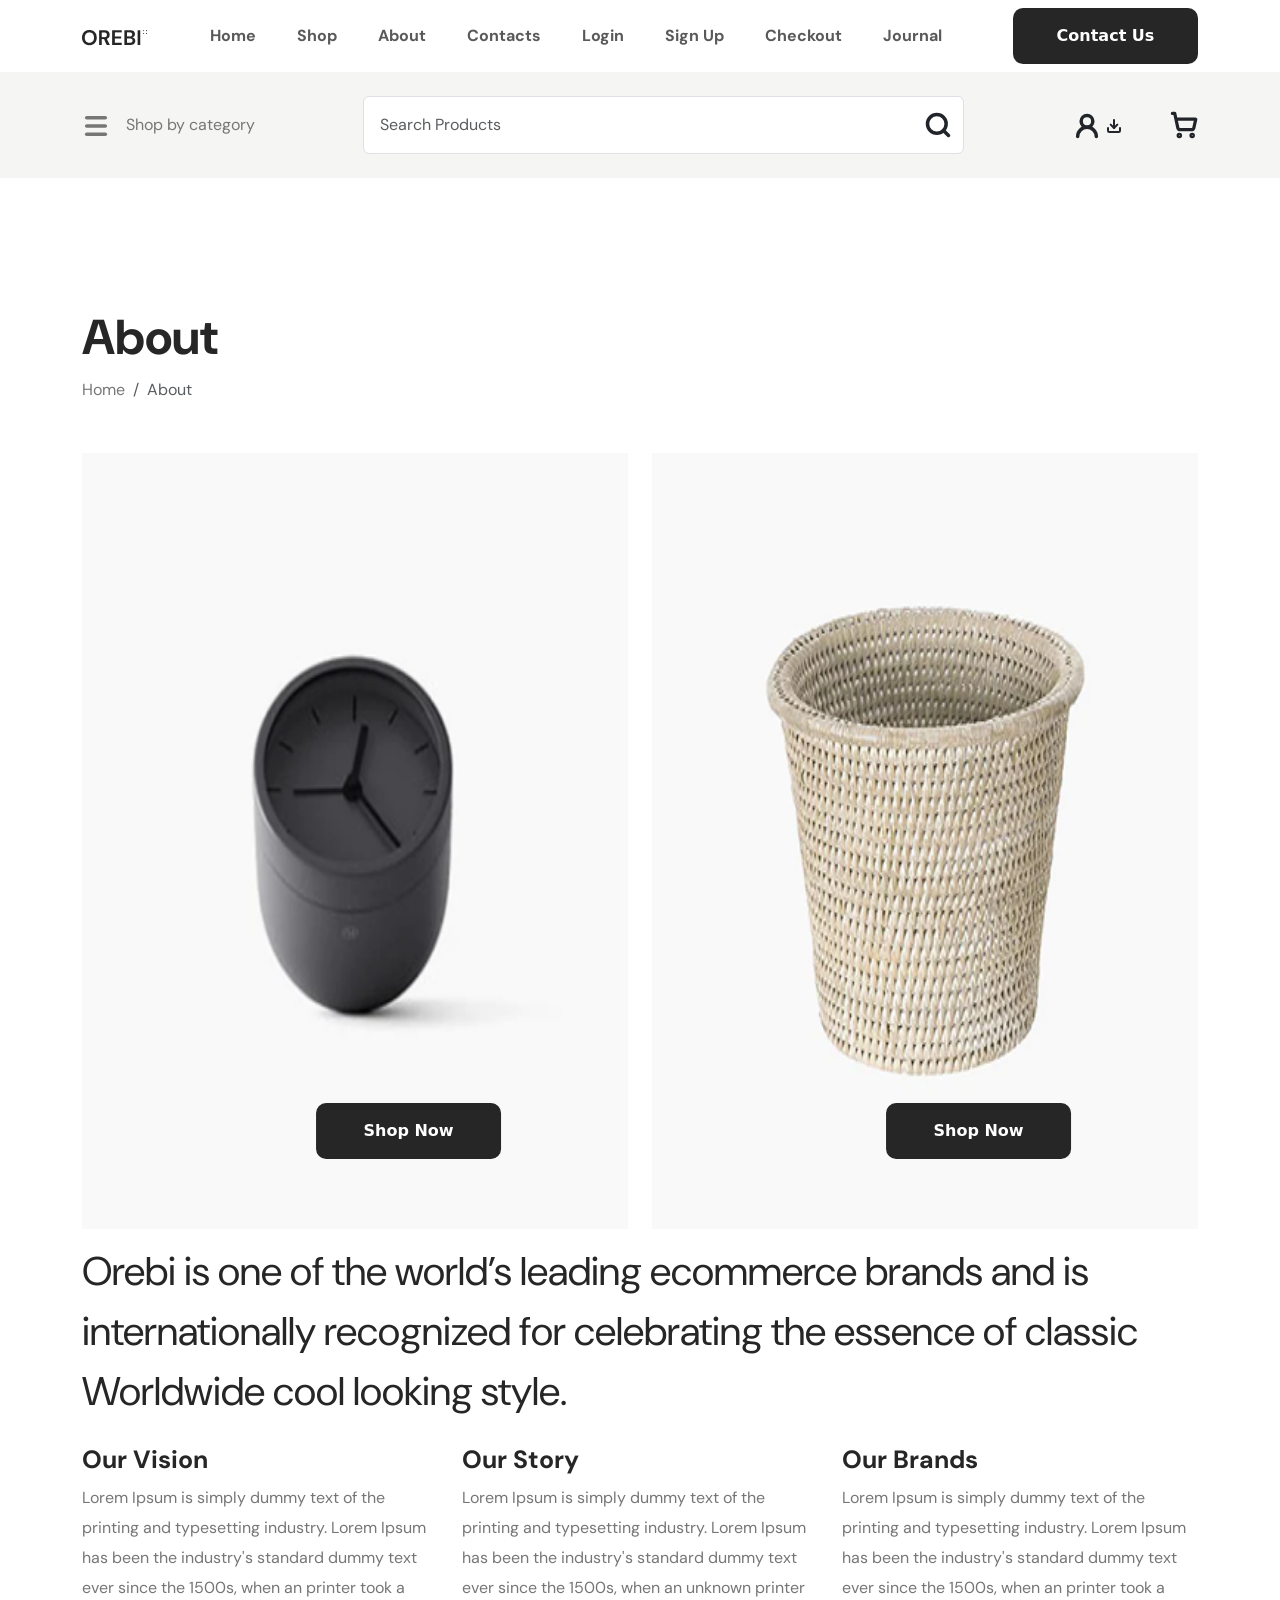
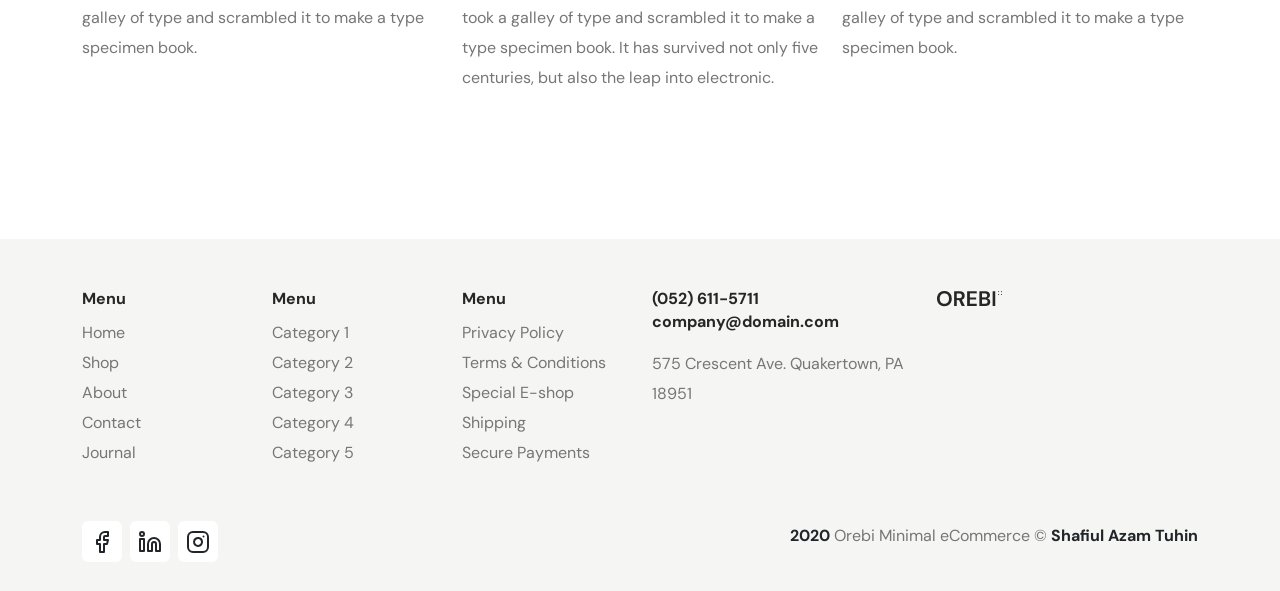
<file: about.html>
<!DOCTYPE html>
<html lang="en">
  <head>
    <meta charset="UTF-8" />
    <meta name="viewport" content="width=device-width, initial-scale=1.0" />
    <title>About</title>
    <link rel="stylesheet" href="./css/style.css" />
    <link rel="stylesheet" href="./css/responsive.css" />
    <link rel="stylesheet" href="./css/bootstrap.min.css" />
  </head>
  <body>
    <!-- Navbar section start-->
    <nav class="navbar navbar-expand-lg bg-body-white">
      <div class="container">
        <!-- Navbar logo -->
        <a class="navbar-brand" href="#"
          ><img src="./Images/Logo.png" alt="lOGO"
        /></a>
        <button
          class="navbar-toggler"
          type="button"
          data-bs-toggle="collapse"
          data-bs-target="#navbarSupportedContent"
          aria-controls="navbarSupportedContent"
          aria-expanded="false"
          aria-label="Toggle navigation"
        >
          <span class="navbar-toggler-icon"></span>
        </button>
        <!-- Navbar item -->
        <div class="collapse navbar-collapse" id="navbarSupportedContent">
          <ul class="navbar-nav m-auto mb-2 mb-lg-0 fw-bold">
            <li class="nav-item">
              <a
                class="nav-link para customNav--item"
                aria-current="page"
                href="./index.html"
                >Home</a
              >
            </li>
            <li class="nav-item">
              <a class="nav-link para customNav--item" href="./shop.html"
                >Shop</a
              >
            </li>
            <li class="nav-item">
              <a class="nav-link para customNav--item" href="./about.html">
                About
              </a>
            </li>
            <li class="nav-item">
              <a class="nav-link para customNav--item" href="./contact.html"
                >Contacts</a
              >
            </li>
            <li class="nav-item">
              <a class="nav-link para customNav--item" href="./login.html"
                >Login</a
              >
            </li>
            <li class="nav-item">
              <a class="nav-link para customNav--item" href="./signup.html"
                >Sign Up</a
              >
            </li>
            <li class="nav-item">
              <a class="nav-link para customNav--item" href="./checkout.html"
                >Checkout</a
              >
            </li>
            <li class="nav-item">
              <a class="nav-link para customNav--item" href="./404.html"
                >Journal</a
              >
            </li>
          </ul>
          <button type="button" class="largeBtn largeDevice">Contact Us</button>
        </div>
        <button type="button" class="largeBtn largeBtn-navbar">
          Contact Us
        </button>
      </div>
    </nav>
    <!-- Navbar section end-->
    <!-- Menu sectionn start-->
    <section>
      <nav class="navbar navbar-expand-lg" id="navMenu">
        <div class="container">
          <p class="para d-flex shopCategory gap-3 mt-3" href="#">
            <span>
              <svg
                xmlns="http://www.w3.org/2000/svg"
                width="28"
                height="28"
                viewBox="0 0 24 24"
                fill="none"
                stroke="currentColor"
                stroke-width="3"
                stroke-linecap="round"
                stroke-linejoin="round"
                class="lucide lucide-menu-icon lucide-menu"
              >
                <path d="M4 5h16" />
                <path d="M4 12h16" />
                <path d="M4 19h16" />
              </svg>
            </span>
            Shop by category
          </p>
          <!-- Search box -->
          <div class="collapse navbar-collapse" id="navbarNav">
            <div class="m-auto position-relative customSearch">
              <input
                type="search"
                class="form-control para p-3"
                placeholder="Search Products "
                id="exampleFormControlInput1"
              />
              <span class="position-absolute searchIcon">
                <svg
                  xmlns="http://www.w3.org/2000/svg"
                  width="28"
                  height="28"
                  viewBox="0 0 24 24"
                  fill="none"
                  stroke="currentColor"
                  stroke-width="3"
                  stroke-linecap="round"
                  stroke-linejoin="round"
                  class="lucide lucide-search-icon lucide-search"
                >
                  <path d="m21 21-4.34-4.34" />
                  <circle cx="11" cy="11" r="8" />
                </svg>
              </span>
            </div>
          </div>
          <!-- Menu Icon part-->
          <div class="d-flex gap-5 justify-content-center align-items-center">
            <div>
              <a href="./me.html" class="para text-dark">
                <span
                  ><svg
                    xmlns="http://www.w3.org/2000/svg"
                    width="28"
                    height="28"
                    viewBox="0 0 24 24"
                    fill="none"
                    stroke="currentColor"
                    stroke-width="3"
                    stroke-linecap="round"
                    stroke-linejoin="round"
                    class="lucide lucide-user-round-icon lucide-user-round cursor"
                  >
                    <circle cx="12" cy="8" r="5" />
                    <path d="M20 21a8 8 0 0 0-16 0" /></svg
                ></span>
              </a>
              <span
                ><svg
                  xmlns="http://www.w3.org/2000/svg"
                  width="16"
                  height="16"
                  viewBox="0 0 24 24"
                  fill="none"
                  stroke="currentColor"
                  stroke-width="3"
                  stroke-linecap="round"
                  stroke-linejoin="round"
                  class="lucide lucide-download-icon lucide-download cursor"
                >
                  <path d="M12 15V3" />
                  <path d="M21 15v4a2 2 0 0 1-2 2H5a2 2 0 0 1-2-2v-4" />
                  <path d="m7 10 5 5 5-5" /></svg
              ></span>
            </div>
            <a href="./cart.html" class="text-dark">
              <span>
                <svg
                  xmlns="http://www.w3.org/2000/svg"
                  width="28"
                  height="28"
                  viewBox="0 0 24 24"
                  fill="none"
                  stroke="currentColor"
                  stroke-width="2.75"
                  stroke-linecap="round"
                  stroke-linejoin="round"
                  class="lucide lucide-shopping-cart-icon lucide-shopping-cart"
                >
                  <circle cx="8" cy="21" r="1" />
                  <circle cx="19" cy="21" r="1" />
                  <path
                    d="M2.05 2.05h2l2.66 12.42a2 2 0 0 0 2 1.58h9.78a2 2 0 0 0 1.95-1.57l1.65-7.43H5.12"
                  />
                </svg>
              </span>
            </a>
          </div>
        </div>
      </nav>
    </section>
    <!-- Menu section end-->
    <!-- About section start-->
    <section id="aboutPart">
      <div class="container">
        <h2 class="headingOne">About</h2>
        <nav aria-label="breadcrumb">
          <ol class="breadcrumb para mb-5">
            <li class="breadcrumb-item">
              <a href="./index.html" class="para link-underline-light">Home</a>
            </li>
            <li class="breadcrumb-item active" aria-current="page">About</li>
          </ol>
        </nav>
        <div class="row mb-5 mb-sm-1 gy-3">
          <div class="col-lg-6 position-relative">
            <img
              src="./Images/newImage1.png"
              alt="About_image1"
              class="w-100 imgAbout"
            />
            <button class="largeBtn position-absolute bottom-0 customAboutBtn">
              Shop Now
            </button>
          </div>
          <div class="col-lg-6 position-relative">
            <img
              src="./Images/product6.png"
              alt="About_image2"
              class="w-100 imgAbout"
            />
            <button class="largeBtn position-absolute bottom-0 customAboutBtn">
              Shop Now
            </button>
          </div>
        </div>
        <p class="headingTwo aboutPara py-5 py-sm-2 fw-normal">
          Orebi is one of the world’s leading ecommerce brands and is
          internationally recognized for celebrating the essence of classic
          Worldwide cool looking style.
        </p>
        <div class="row">
          <div class="col-lg-4">
            <h2 class="headingFour">Our Vision</h2>
            <p class="para">
              Lorem Ipsum is simply dummy text of the printing and typesetting
              industry. Lorem Ipsum has been the industry's standard dummy text
              ever since the 1500s, when an printer took a galley of type and
              scrambled it to make a type specimen book.
            </p>
          </div>
          <div class="col-lg-4">
            <h2 class="headingFour">Our Story</h2>
            <p class="para">
              Lorem Ipsum is simply dummy text of the printing and typesetting
              industry. Lorem Ipsum has been the industry's standard dummy text
              ever since the 1500s, when an unknown printer took a galley of
              type and scrambled it to make a type specimen book. It has
              survived not only five centuries, but also the leap into
              electronic.
            </p>
          </div>

          <div class="col-lg-4">
            <h2 class="headingFour">Our Brands</h2>
            <p class="para">
              Lorem Ipsum is simply dummy text of the printing and typesetting
              industry. Lorem Ipsum has been the industry's standard dummy text
              ever since the 1500s, when an printer took a galley of type and
              scrambled it to make a type specimen book.
            </p>
          </div>
        </div>
      </div>
    </section>
    <!-- Menu section end-->
    <!-- Footer Section start-->
    <section id="footerPart">
      <div class="container">
        <div class="row pt-5">
          <div
            class="col-lg-2 col-3 col-sm-4 col-md-4 mb-5 d-flex flex-column align-items-start"
          >
            <h2 class="headingSix">Menu</h2>
            <li class="para cursor">Home</li>
            <li class="para cursor">Shop</li>
            <li class="para cursor">About</li>
            <li class="para cursor">Contact</li>
            <li class="para cursor">Journal</li>
          </div>
          <div
            class="col-lg-2 col-4 col-sm-4 col-md-4 d-flex flex-column align-items-start"
          >
            <h2 class="headingSix">Menu</h2>

            <li class="para cursor">Category 1</li>
            <li class="para cursor">Category 2</li>
            <li class="para cursor">Category 3</li>
            <li class="para cursor">Category 4</li>
            <li class="para cursor">Category 5</li>
          </div>
          <div
            class="col-lg-2 col-5 col-sm-4 col-md-4 d-flex flex-column align-items-start"
          >
            <h2 class="headingSix text-center">Menu</h2>

            <li class="para cursor">Privacy Policy</li>
            <li class="para cursor">Terms & Conditions</li>
            <li class="para cursor">Special E-shop</li>
            <li class="para cursor">Shipping</li>
            <li class="para cursor">Secure Payments</li>
          </div>

          <div class="col-lg-3 col-6 col-sm-6 col-md-8 d-flex flex-column">
            <p class="headingSix">
              (052) 611-5711
              <br />
              <span class="headingSix">company@domain.com</span>
            </p>
            <p class="para footerAddress">
              575 Crescent Ave. Quakertown, PA 18951
            </p>
          </div>
          <div class="col-lg-3 col-6 col-sm-6 col-md-4 text-lg-start text-end">
            <img src="./Images/Logo.png" alt="" />
          </div>
        </div>
        <div class="footer_bottom">
          <div
            class="row pb-4 d-flex justify-content-between align-items-center"
          >
            <div class="col-lg-5 col-5 d-flex flex-row column-gap-2">
              <a
                href="https://www.facebook.com/shafiul.tuhin"
                target="_blank"
                class="bg-white py-2 px-2 rounded-2 text-dark"
              >
                <span class="">
                  <svg
                    xmlns="http://www.w3.org/2000/svg"
                    width="24"
                    height="24"
                    viewBox="0 0 24 24"
                    fill="none"
                    stroke="currentColor"
                    stroke-width="2"
                    stroke-linecap="round"
                    stroke-linejoin="round"
                    class="lucide lucide-facebook-icon lucide-facebook"
                  >
                    <path
                      d="M18 2h-3a5 5 0 0 0-5 5v3H7v4h3v8h4v-8h3l1-4h-4V7a1 1 0 0 1 1-1h3z"
                    />
                  </svg>
                </span>
              </a>
              <a
                href="https://x.com/TuhinShafiul"
                target="_blank"
                class="bg-white py-2 px-2 rounded-2 text-dark"
              >
                <span>
                  <svg
                    xmlns="http://www.w3.org/2000/svg"
                    width="24"
                    height="24"
                    viewBox="0 0 24 24"
                    fill="none"
                    stroke="currentColor"
                    stroke-width="2"
                    stroke-linecap="round"
                    stroke-linejoin="round"
                    class="lucide lucide-linkedin-icon lucide-linkedin"
                  >
                    <path
                      d="M16 8a6 6 0 0 1 6 6v7h-4v-7a2 2 0 0 0-2-2 2 2 0 0 0-2 2v7h-4v-7a6 6 0 0 1 6-6z"
                    />
                    <rect width="4" height="12" x="2" y="9" />
                    <circle cx="4" cy="4" r="2" />
                  </svg>
                </span>
              </a>
              <a
                href="https://www.instagram.com/shafiultuhin/"
                target="_blank"
                class="bg-white py-2 px-2 rounded-2 text-dark"
              >
                <span>
                  <svg
                    xmlns="http://www.w3.org/2000/svg"
                    width="24"
                    height="24"
                    viewBox="0 0 24 24"
                    fill="none"
                    stroke="currentColor"
                    stroke-width="2"
                    stroke-linecap="round"
                    stroke-linejoin="round"
                    class="lucide lucide-instagram-icon lucide-instagram"
                  >
                    <rect width="20" height="20" x="2" y="2" rx="5" ry="5" />
                    <path d="M16 11.37A4 4 0 1 1 12.63 8 4 4 0 0 1 16 11.37z" />
                    <line x1="17.5" x2="17.51" y1="6.5" y2="6.5" />
                  </svg>
                </span>
              </a>
            </div>
            <div class="col-lg-7 col-7">
              <p class="para footerPara text-end">
                <span class="text-dark fw-bold">2020</span> Orebi Minimal
                eCommerce &copy;
                <span class="text-dark fw-bold">Shafiul Azam Tuhin</span>
              </p>
            </div>
          </div>
        </div>
      </div>
    </section>
    <!-- Footer Section end-->
    <script src="./js/bootstrap.bundle.min.js"></script>
  </body>
</html>
</file>
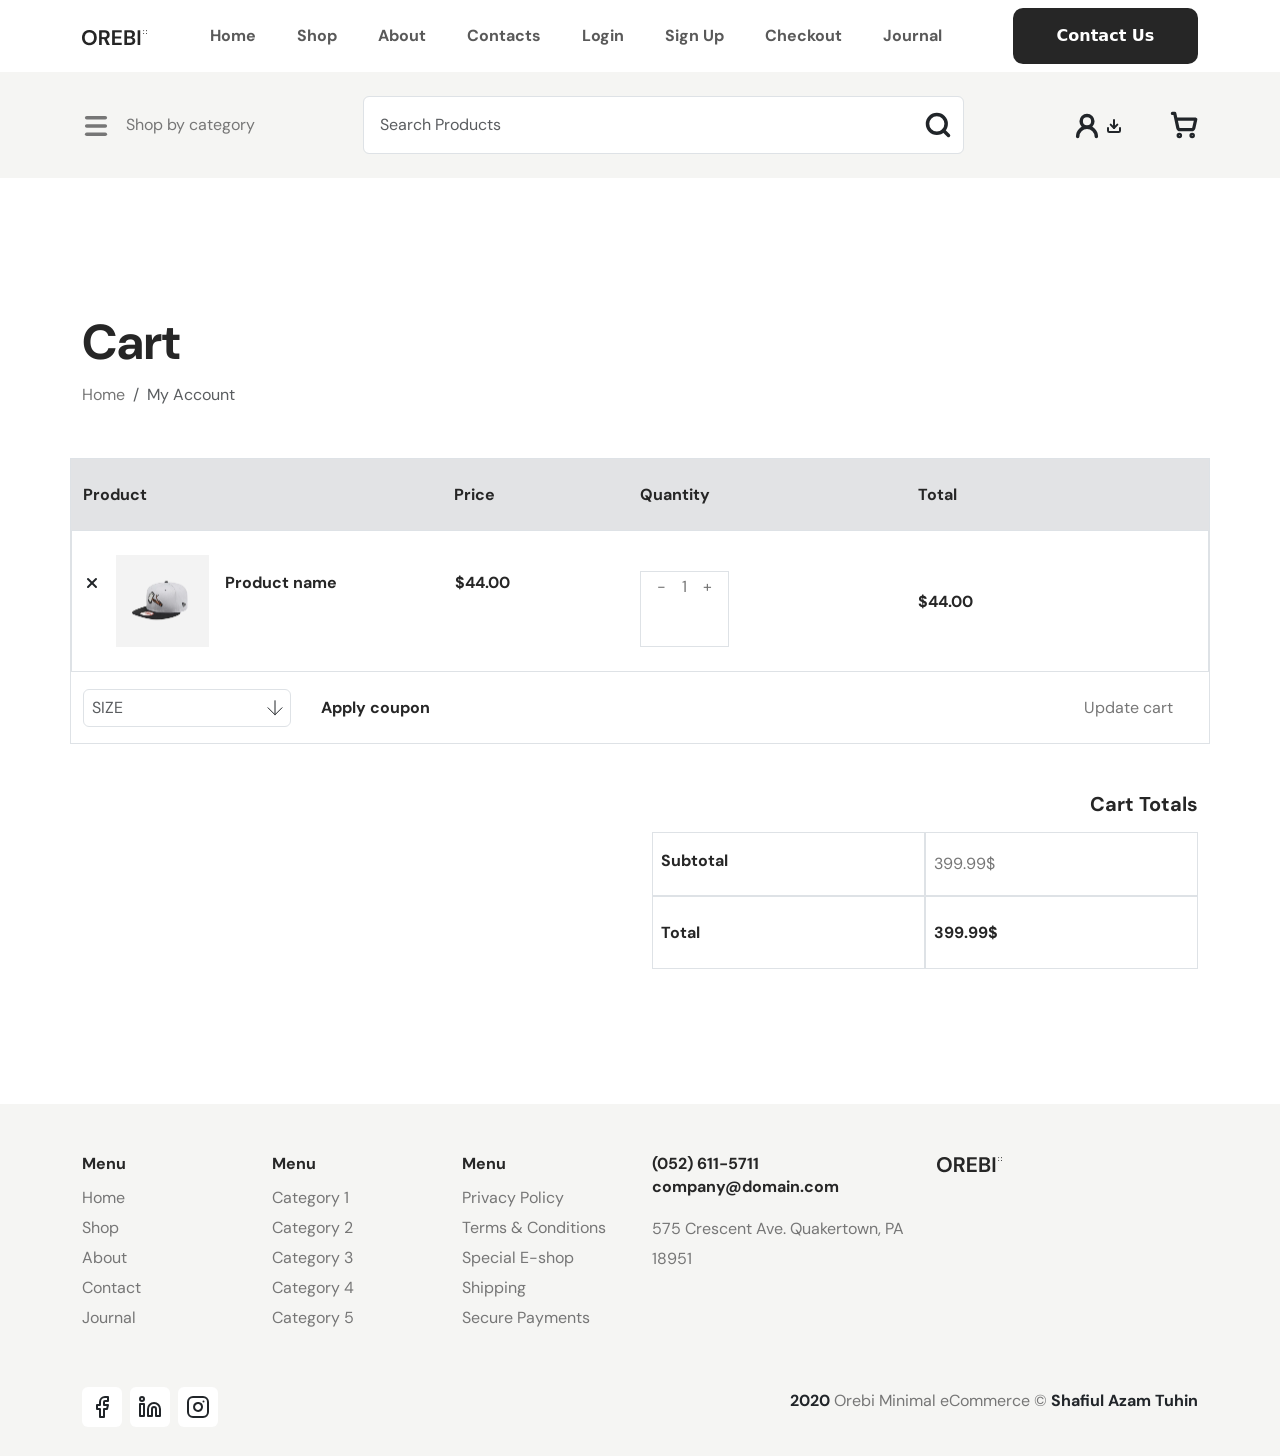
<file: cart.html>
<!DOCTYPE html>
<html lang="en">
  <head>
    <meta charset="UTF-8" />
    <meta name="viewport" content="width=device-width, initial-scale=1.0" />
    <title>Cart</title>
    <link rel="stylesheet" href="./css/style.css" />
    <link rel="stylesheet" href="./css/responsive.css" />
    <link rel="stylesheet" href="./css/bootstrap.min.css" />
  </head>
  <body>
    <!-- Navbar Section start-->
    <nav class="navbar navbar-expand-lg bg-body-white">
      <div class="container">
        <!-- Navbar logo -->
        <a class="navbar-brand" href="#"
          ><img src="./Images/Logo.png" alt="lOGO"
        /></a>
        <button
          class="navbar-toggler"
          type="button"
          data-bs-toggle="collapse"
          data-bs-target="#navbarSupportedContent"
          aria-controls="navbarSupportedContent"
          aria-expanded="false"
          aria-label="Toggle navigation"
        >
          <span class="navbar-toggler-icon"></span>
        </button>
        <!-- Navbar item -->
        <div class="collapse navbar-collapse" id="navbarSupportedContent">
          <ul class="navbar-nav m-auto mb-2 mb-lg-0 fw-bold">
            <li class="nav-item">
              <a
                class="nav-link para customNav--item"
                aria-current="page"
                href="./index.html"
                >Home</a
              >
            </li>
            <li class="nav-item">
              <a class="nav-link para customNav--item" href="./shop.html"
                >Shop</a
              >
            </li>
            <li class="nav-item">
              <a class="nav-link para customNav--item" href="./about.html">
                About
              </a>
            </li>
            <li class="nav-item">
              <a class="nav-link para customNav--item" href="./contact.html"
                >Contacts</a
              >
            </li>
            <li class="nav-item">
              <a class="nav-link para customNav--item" href="./login.html"
                >Login</a
              >
            </li>
            <li class="nav-item">
              <a class="nav-link para customNav--item" href="./signup.html"
                >Sign Up</a
              >
            </li>
            <li class="nav-item">
              <a class="nav-link para customNav--item" href="./checkout.html"
                >Checkout</a
              >
            </li>
            <li class="nav-item">
              <a class="nav-link para customNav--item" href="./404.html"
                >Journal</a
              >
            </li>
          </ul>
          <button type="button" class="largeBtn largeDevice">Contact Us</button>
        </div>
        <button type="button" class="largeBtn largeBtn-navbar">
          Contact Us
        </button>
      </div>
    </nav>
    <!-- Navbar Section end-->
    <!-- Menu Section start-->
    <section>
      <nav class="navbar navbar-expand-lg" id="navMenu">
        <div class="container">
          <p class="para d-flex shopCategory gap-3 mt-3" href="#">
            <span>
              <svg
                xmlns="http://www.w3.org/2000/svg"
                width="28"
                height="28"
                viewBox="0 0 24 24"
                fill="none"
                stroke="currentColor"
                stroke-width="3"
                stroke-linecap="round"
                stroke-linejoin="round"
                class="lucide lucide-menu-icon lucide-menu"
              >
                <path d="M4 5h16" />
                <path d="M4 12h16" />
                <path d="M4 19h16" />
              </svg>
            </span>
            Shop by category
          </p>

          <!-- Search box -->
          <div class="collapse navbar-collapse" id="navbarNav">
            <div class="m-auto position-relative customSearch">
              <input
                type="search"
                class="form-control para p-3"
                placeholder="Search Products "
                id="exampleFormControlInput1"
              />

              <span class="position-absolute searchIcon">
                <svg
                  xmlns="http://www.w3.org/2000/svg"
                  width="28"
                  height="28"
                  viewBox="0 0 24 24"
                  fill="none"
                  stroke="currentColor"
                  stroke-width="3"
                  stroke-linecap="round"
                  stroke-linejoin="round"
                  class="lucide lucide-search-icon lucide-search"
                >
                  <path d="m21 21-4.34-4.34" />
                  <circle cx="11" cy="11" r="8" />
                </svg>
              </span>
            </div>
          </div>
          <!-- Menu Icon part-->
          <div class="d-flex gap-5 justify-content-center align-items-center">
            <div>
              <a href="./me.html" class="text-dark" title="Me">
                <span
                  ><svg
                    xmlns="http://www.w3.org/2000/svg"
                    width="28"
                    height="28"
                    viewBox="0 0 24 24"
                    fill="none"
                    stroke="currentColor"
                    stroke-width="3"
                    stroke-linecap="round"
                    stroke-linejoin="round"
                    class="lucide lucide-user-round-icon lucide-user-round cursor"
                  >
                    <circle cx="12" cy="8" r="5" />
                    <path d="M20 21a8 8 0 0 0-16 0" /></svg
                ></span>
              </a>
              <a href="" class="para text-dark" title="Sign out">
                <span
                  ><svg
                    xmlns="http://www.w3.org/2000/svg"
                    width="16"
                    height="16"
                    viewBox="0 0 24 24"
                    fill="none"
                    stroke="currentColor"
                    stroke-width="3"
                    stroke-linecap="round"
                    stroke-linejoin="round"
                    class="lucide lucide-download-icon lucide-download"
                  >
                    <path d="M12 15V3" />
                    <path d="M21 15v4a2 2 0 0 1-2 2H5a2 2 0 0 1-2-2v-4" />
                    <path d="m7 10 5 5 5-5" /></svg
                ></span>
              </a>
            </div>
            <a href="#" class="text-dark" title="Cart">
              <span>
                <svg
                  xmlns="http://www.w3.org/2000/svg"
                  width="28"
                  height="28"
                  viewBox="0 0 24 24"
                  fill="none"
                  stroke="currentColor"
                  stroke-width="2.75"
                  stroke-linecap="round"
                  stroke-linejoin="round"
                  class="lucide lucide-shopping-cart-icon lucide-shopping-cart"
                >
                  <circle cx="8" cy="21" r="1" />
                  <circle cx="19" cy="21" r="1" />
                  <path
                    d="M2.05 2.05h2l2.66 12.42a2 2 0 0 0 2 1.58h9.78a2 2 0 0 0 1.95-1.57l1.65-7.43H5.12"
                  />
                </svg>
              </span>
            </a>
          </div>
        </div>
      </nav>
    </section>
    <!-- Menu Section end-->
    <!-- Cart section start-->
    <section id="cartPart">
      <div class="container">
        <h2 class="headingOne">Cart</h2>
        <nav aria-label="breadcrumb">
          <ol class="breadcrumb para mb-5">
            <li class="breadcrumb-item">
              <a href="./index.html" class="para link-underline-light">Home</a>
            </li>
            <li class="breadcrumb-item active" aria-current="page">
              My Account
            </li>
          </ol>
        </nav>
        <div class="row border border-1">
          <div class="headingSix d-flex bg-secondary-subtle py-4">
            <div class="col-lg-4 col-5 col-sm-4">Product</div>
            <div class="col-lg-2 col-2 col-sm-2">Price</div>
            <div class="col-lg-3 col-3 col-sm-3">Quantity</div>
            <div class="col-lg-3 col-2 col-sm-3">Total</div>
          </div>
          <div class="d-flex py-4 border border-1">
            <div class="col-lg-4 col-5 col-sm-4 d-flex gap-3">
              <a href="" class="text-dark fw-bold mt-3">
                <svg
                  xmlns="http://www.w3.org/2000/svg"
                  width="16"
                  height="16"
                  viewBox="0 0 24 24"
                  fill="none"
                  stroke="currentColor"
                  stroke-width="3"
                  stroke-linecap="round"
                  stroke-linejoin="round"
                  class="lucide lucide-x-icon lucide-x"
                >
                  <path d="M18 6 6 18" />
                  <path d="m6 6 12 12" />
                </svg>
              </a>
              <img
                src="./Images/SpecialImg1.png"
                alt=""
                class="img-fluid w-25"
              />
              <p class="headingSix mt-3">Product name</p>
            </div>
            <div class="col-lg-2 col-2 col-sm-2">
              <p class="headingSix mt-3">$44.00</p>
            </div>
            <!-- <div
              class="col-lg-3 col-3 d-flex gap-3 border boder-1 px-2 justify-content-center align-items-center"
            >
              <p class="cursor">-</p>
              <p>1</p>
              <p class="cursor">+</p>
            </div> -->
            <div class="col-lg-3 col-3 col-sm-3 d-flex para">
              <div class="d-flex gap-3 px-3 border border-1 mt-3">
                <p class="cursor">-</p>
                <p>1</p>
                <p class="cursor">+</p>
              </div>
            </div>
            <div class="col-lg-3 col-2 col-sm-3 align-items-center d-flex">
              <p class="headingSix mt-3">$44.00</p>
            </div>
          </div>
          <div class="row d-flex justify-content-between align-items-center">
            <div
              class="col-lg-4 my-2 gap-1 d-flex justify-content-between align-items-center"
            >
              <div class="position-relative">
                <input
                  type="search"
                  class="form-control para px-2"
                  placeholder="SIZE"
                  id="exampleFormControlInput1"
                />
                <span class="position-absolute searchIcon fw-bold">
                  <svg
                    xmlns="http://www.w3.org/2000/svg"
                    width="24"
                    height="24"
                    viewBox="0 0 24 24"
                    fill="none"
                    stroke="currentColor"
                    stroke-width="1"
                    stroke-linecap="round"
                    stroke-linejoin="round"
                    class="lucide lucide-arrow-down-icon lucide-arrow-down"
                  >
                    <path d="M12 5v14" />
                    <path d="m19 12-7 7-7-7" />
                  </svg>
                </span>
              </div>
              <p class="headingSix mt-3">Apply coupon</p>
            </div>
            <div class="col-lg-3 mt-3 text-end">
              <p class="para">Update cart</p>
            </div>
          </div>
        </div>

        <div class="mt-5">
          <h3 class="headingFive text-end mb-3">Cart Totals</h3>
          <div class="row d-flex justify-content-end">
            <div class="col-lg-6 d-flex justify-content-end">
              <div class="w-50 headingSix border border-1 px-2">
                <p class="mt-3">Subtotal</p>
              </div>
              <div class="w-50 para border border-1 px-2">
                <p class="mt-3">399.99$</p>
              </div>
            </div>
          </div>
          <div class="row d-flex justify-content-end">
            <div class="col-lg-6 d-flex justify-content-end">
              <div class="w-50 headingSix border border-1 p-2">
                <p class="mt-3">Total</p>
              </div>
              <div class="w-50 headingSix border border-1 p-2">
                <p class="mt-3">399.99$</p>
              </div>
            </div>
          </div>
        </div>
      </div>
    </section>
    <!-- Cart section end-->
    <!-- Footer Section start-->
    <section id="footerPart">
      <div class="container">
        <div class="row pt-5">
          <div
            class="col-lg-2 col-3 col-sm-4 col-md-4 mb-5 d-flex flex-column align-items-start"
          >
            <h2 class="headingSix">Menu</h2>
            <li class="para cursor">Home</li>
            <li class="para cursor">Shop</li>
            <li class="para cursor">About</li>
            <li class="para cursor">Contact</li>
            <li class="para cursor">Journal</li>
          </div>
          <div
            class="col-lg-2 col-4 col-sm-4 col-md-4 d-flex flex-column align-items-start"
          >
            <h2 class="headingSix">Menu</h2>

            <li class="para cursor">Category 1</li>
            <li class="para cursor">Category 2</li>
            <li class="para cursor">Category 3</li>
            <li class="para cursor">Category 4</li>
            <li class="para cursor">Category 5</li>
          </div>
          <div
            class="col-lg-2 col-5 col-sm-4 col-md-4 d-flex flex-column align-items-start"
          >
            <h2 class="headingSix text-center">Menu</h2>

            <li class="para cursor">Privacy Policy</li>
            <li class="para cursor">Terms & Conditions</li>
            <li class="para cursor">Special E-shop</li>
            <li class="para cursor">Shipping</li>
            <li class="para cursor">Secure Payments</li>
          </div>

          <div class="col-lg-3 col-6 col-sm-6 col-md-8 d-flex flex-column">
            <p class="headingSix">
              (052) 611-5711
              <br />
              <span class="headingSix">company@domain.com</span>
            </p>
            <p class="para footerAddress">
              575 Crescent Ave. Quakertown, PA 18951
            </p>
          </div>
          <div class="col-lg-3 col-6 col-sm-6 col-md-4 text-lg-start text-end">
            <img src="./Images/Logo.png" alt="" />
          </div>
        </div>
        <div class="footer_bottom">
          <div
            class="row pb-4 d-flex justify-content-between align-items-center"
          >
            <div class="col-lg-5 col-5 d-flex flex-row column-gap-2">
              <a
                href="https://www.facebook.com/shafiul.tuhin"
                target="_blank"
                class="bg-white py-2 px-2 rounded-2 text-dark"
              >
                <span class="">
                  <svg
                    xmlns="http://www.w3.org/2000/svg"
                    width="24"
                    height="24"
                    viewBox="0 0 24 24"
                    fill="none"
                    stroke="currentColor"
                    stroke-width="2"
                    stroke-linecap="round"
                    stroke-linejoin="round"
                    class="lucide lucide-facebook-icon lucide-facebook"
                  >
                    <path
                      d="M18 2h-3a5 5 0 0 0-5 5v3H7v4h3v8h4v-8h3l1-4h-4V7a1 1 0 0 1 1-1h3z"
                    />
                  </svg>
                </span>
              </a>
              <a
                href="https://x.com/TuhinShafiul"
                target="_blank"
                class="bg-white py-2 px-2 rounded-2 text-dark"
              >
                <span>
                  <svg
                    xmlns="http://www.w3.org/2000/svg"
                    width="24"
                    height="24"
                    viewBox="0 0 24 24"
                    fill="none"
                    stroke="currentColor"
                    stroke-width="2"
                    stroke-linecap="round"
                    stroke-linejoin="round"
                    class="lucide lucide-linkedin-icon lucide-linkedin"
                  >
                    <path
                      d="M16 8a6 6 0 0 1 6 6v7h-4v-7a2 2 0 0 0-2-2 2 2 0 0 0-2 2v7h-4v-7a6 6 0 0 1 6-6z"
                    />
                    <rect width="4" height="12" x="2" y="9" />
                    <circle cx="4" cy="4" r="2" />
                  </svg>
                </span>
              </a>
              <a
                href="https://www.instagram.com/shafiultuhin/"
                target="_blank"
                class="bg-white py-2 px-2 rounded-2 text-dark"
              >
                <span>
                  <svg
                    xmlns="http://www.w3.org/2000/svg"
                    width="24"
                    height="24"
                    viewBox="0 0 24 24"
                    fill="none"
                    stroke="currentColor"
                    stroke-width="2"
                    stroke-linecap="round"
                    stroke-linejoin="round"
                    class="lucide lucide-instagram-icon lucide-instagram"
                  >
                    <rect width="20" height="20" x="2" y="2" rx="5" ry="5" />
                    <path d="M16 11.37A4 4 0 1 1 12.63 8 4 4 0 0 1 16 11.37z" />
                    <line x1="17.5" x2="17.51" y1="6.5" y2="6.5" />
                  </svg>
                </span>
              </a>
            </div>
            <div class="col-lg-7 col-7">
              <p class="para footerPara text-end">
                <span class="text-dark fw-bold">2020</span> Orebi Minimal
                eCommerce &copy;
                <span class="text-dark fw-bold">Shafiul Azam Tuhin</span>
              </p>
            </div>
          </div>
        </div>
      </div>
    </section>
    <!-- Footer Section end-->
    <script src="./js/bootstrap.bundle.min.js"></script>
  </body>
</html>
</file>
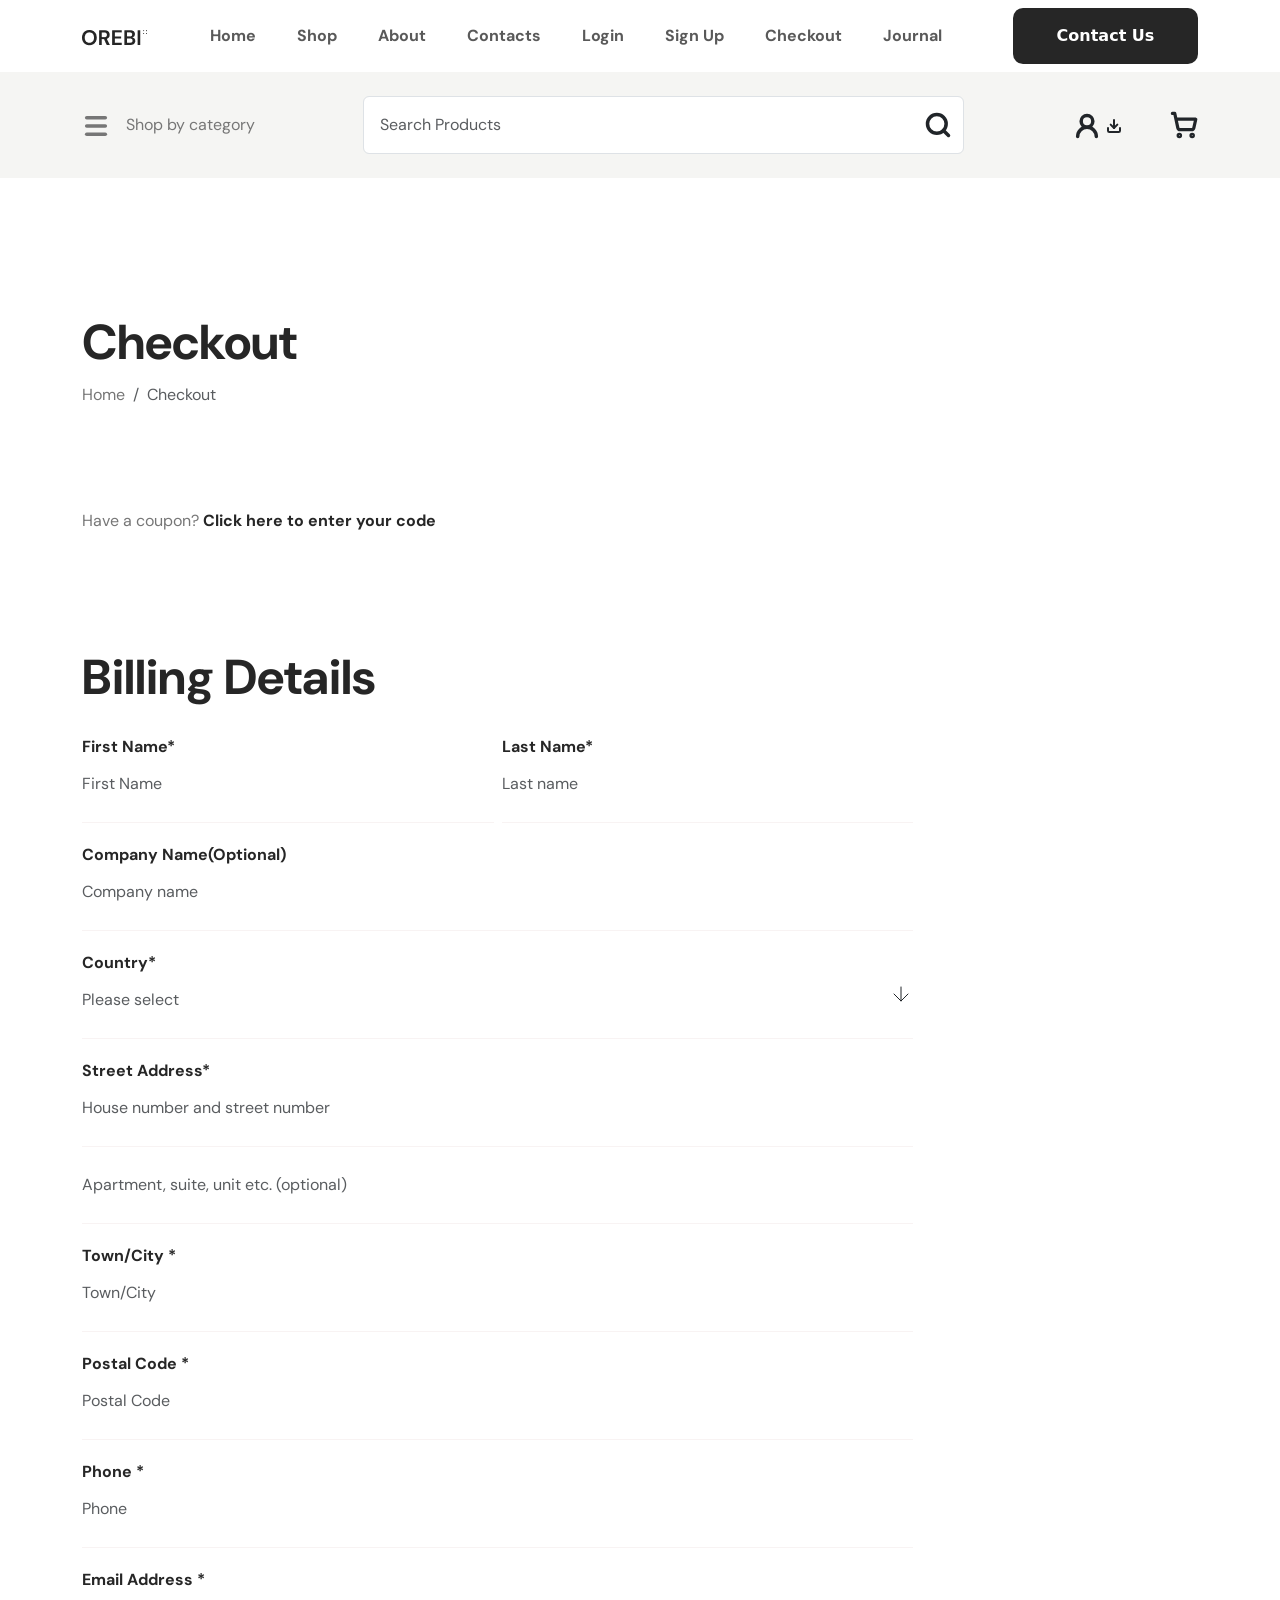
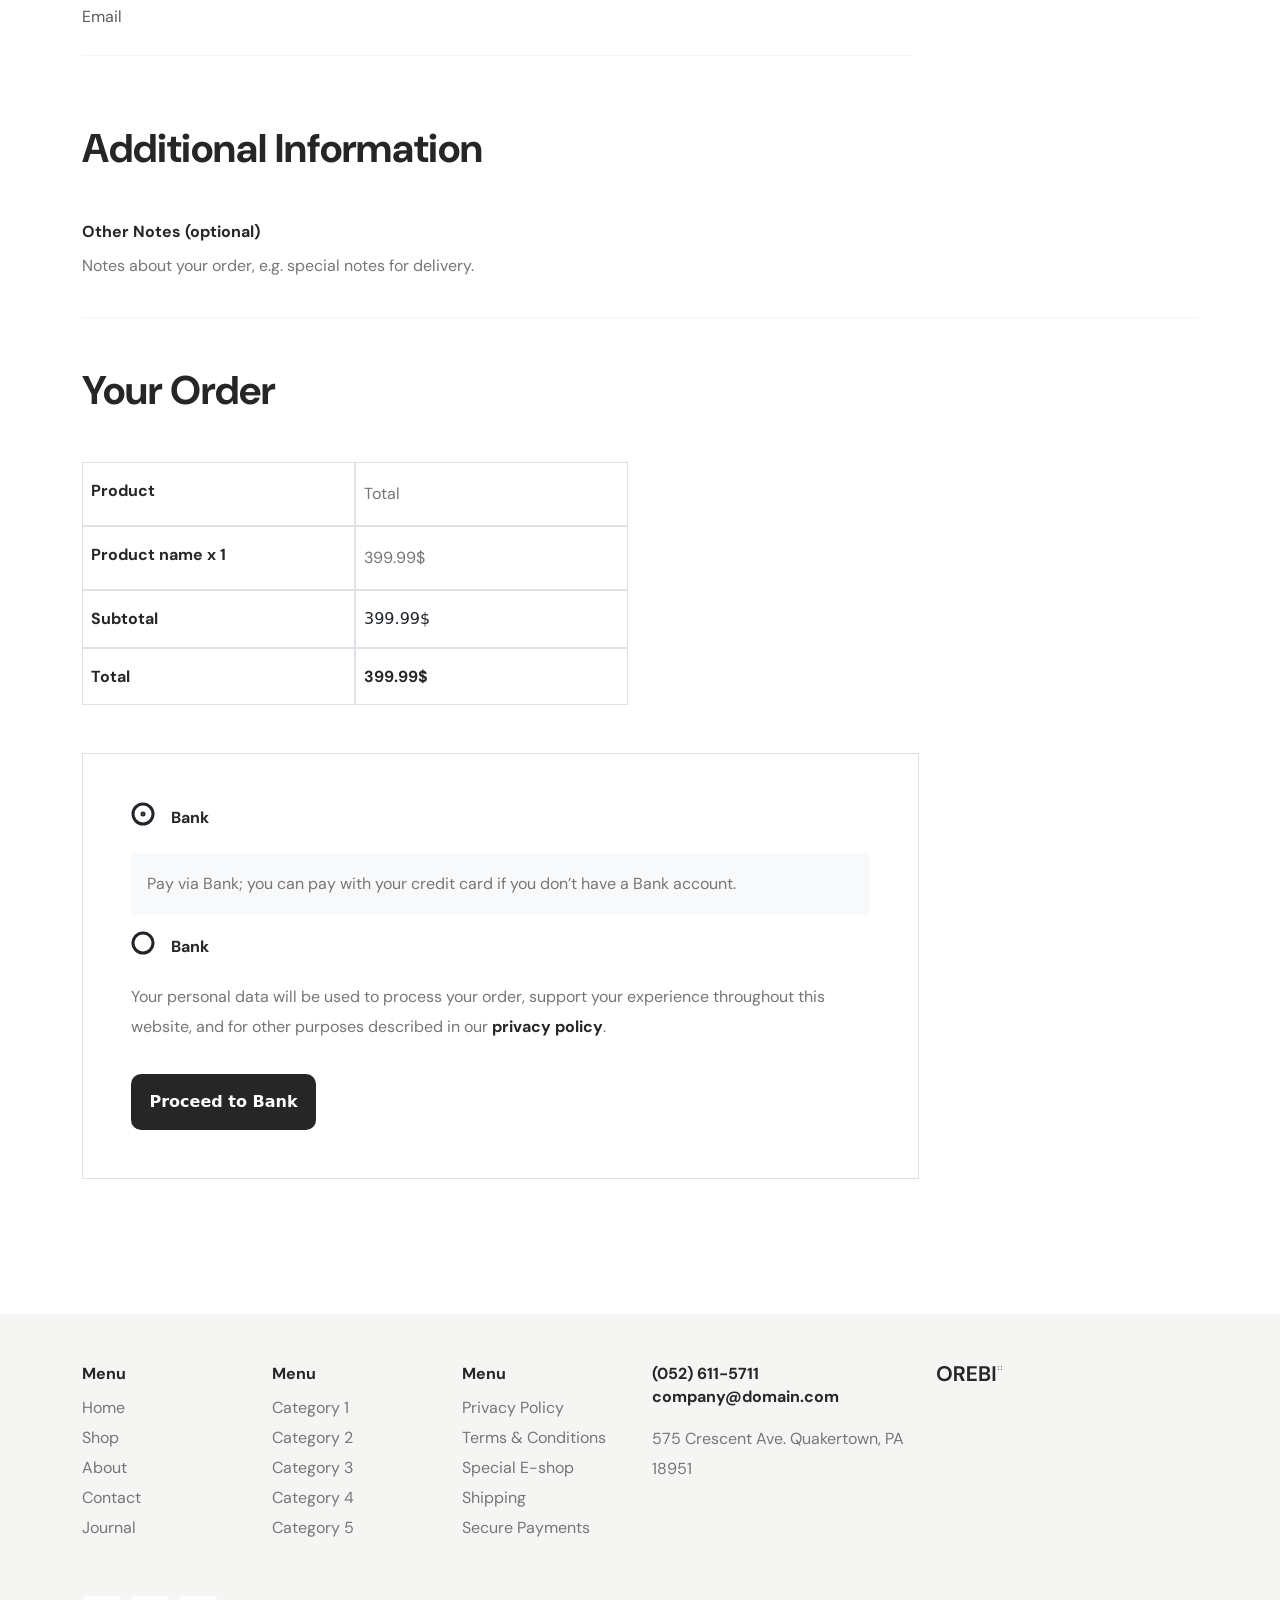
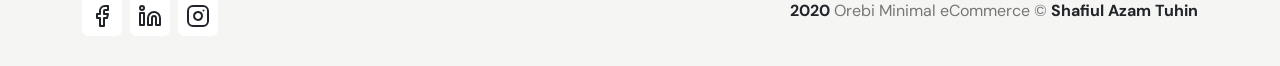
<file: checkout.html>
<!DOCTYPE html>
<html lang="en">
  <head>
    <meta charset="UTF-8" />
    <meta name="viewport" content="width=device-width, initial-scale=1.0" />
    <title>Checkout</title>
    <link rel="stylesheet" href="./css/style.css" />
    <link rel="stylesheet" href="./css/responsive.css" />
    <link rel="stylesheet" href="./css/bootstrap.min.css" />
  </head>
  <body>
    <!-- Navbar Section start-->
    <nav class="navbar navbar-expand-lg bg-body-white">
      <div class="container">
        <!-- Navbar logo -->
        <a class="navbar-brand" href="#"
          ><img src="./Images/Logo.png" alt="lOGO"
        /></a>
        <button
          class="navbar-toggler"
          type="button"
          data-bs-toggle="collapse"
          data-bs-target="#navbarSupportedContent"
          aria-controls="navbarSupportedContent"
          aria-expanded="false"
          aria-label="Toggle navigation"
        >
          <span class="navbar-toggler-icon"></span>
        </button>
        <!-- Navbar item -->
        <div class="collapse navbar-collapse" id="navbarSupportedContent">
          <ul class="navbar-nav m-auto mb-2 mb-lg-0 fw-bold">
            <li class="nav-item">
              <a
                class="nav-link para customNav--item"
                aria-current="page"
                href="./index.html"
                >Home</a
              >
            </li>
            <li class="nav-item">
              <a class="nav-link para customNav--item" href="./shop.html"
                >Shop</a
              >
            </li>
            <li class="nav-item">
              <a class="nav-link para customNav--item" href="./about.html">
                About
              </a>
            </li>
            <li class="nav-item">
              <a class="nav-link para customNav--item" href="./contact.html"
                >Contacts</a
              >
            </li>
            <li class="nav-item">
              <a class="nav-link para customNav--item" href="./login.html"
                >Login</a
              >
            </li>
            <li class="nav-item">
              <a class="nav-link para customNav--item" href="./signup.html"
                >Sign Up</a
              >
            </li>
            <li class="nav-item">
              <a class="nav-link para customNav--item" href="./checkout.html"
                >Checkout</a
              >
            </li>
            <li class="nav-item">
              <a class="nav-link para customNav--item" href="./404.html"
                >Journal</a
              >
            </li>
          </ul>
          <button type="button" class="largeBtn largeDevice">Contact Us</button>
        </div>
        <button type="button" class="largeBtn largeBtn-navbar">
          Contact Us
        </button>
      </div>
    </nav>
    <!-- Navbar Section end-->
    <!-- Menu Section start-->
    <section>
      <nav class="navbar navbar-expand-lg" id="navMenu">
        <div class="container">
          <p class="para d-flex shopCategory gap-3 mt-3" href="#">
            <span>
              <svg
                xmlns="http://www.w3.org/2000/svg"
                width="28"
                height="28"
                viewBox="0 0 24 24"
                fill="none"
                stroke="currentColor"
                stroke-width="3"
                stroke-linecap="round"
                stroke-linejoin="round"
                class="lucide lucide-menu-icon lucide-menu"
              >
                <path d="M4 5h16" />
                <path d="M4 12h16" />
                <path d="M4 19h16" />
              </svg>
            </span>
            Shop by category
          </p>
          <!-- Search box -->
          <div class="collapse navbar-collapse" id="navbarNav">
            <div class="m-auto position-relative customSearch">
              <input
                type="search"
                class="form-control para p-3"
                placeholder="Search Products "
                id="exampleFormControlInput1"
              />
              <span class="position-absolute searchIcon">
                <svg
                  xmlns="http://www.w3.org/2000/svg"
                  width="28"
                  height="28"
                  viewBox="0 0 24 24"
                  fill="none"
                  stroke="currentColor"
                  stroke-width="3"
                  stroke-linecap="round"
                  stroke-linejoin="round"
                  class="lucide lucide-search-icon lucide-search"
                >
                  <path d="m21 21-4.34-4.34" />
                  <circle cx="11" cy="11" r="8" />
                </svg>
              </span>
            </div>
          </div>
          <!-- Menu Icon part-->
          <div class="d-flex gap-5 justify-content-center align-items-center">
            <div>
              <a href="./me.html" class="para text-dark" title="Me">
                <span
                  ><svg
                    xmlns="http://www.w3.org/2000/svg"
                    width="28"
                    height="28"
                    viewBox="0 0 24 24"
                    fill="none"
                    stroke="currentColor"
                    stroke-width="3"
                    stroke-linecap="round"
                    stroke-linejoin="round"
                    class="lucide lucide-user-round-icon lucide-user-round"
                  >
                    <circle cx="12" cy="8" r="5" />
                    <path d="M20 21a8 8 0 0 0-16 0" /></svg
                ></span>
              </a>
              <a href="" class="para text-dark">
                <span
                  ><svg
                    xmlns="http://www.w3.org/2000/svg"
                    width="16"
                    height="16"
                    viewBox="0 0 24 24"
                    fill="none"
                    stroke="currentColor"
                    stroke-width="3"
                    stroke-linecap="round"
                    stroke-linejoin="round"
                    class="lucide lucide-download-icon lucide-download"
                  >
                    <path d="M12 15V3" />
                    <path d="M21 15v4a2 2 0 0 1-2 2H5a2 2 0 0 1-2-2v-4" />
                    <path d="m7 10 5 5 5-5" /></svg
                ></span>
              </a>
            </div>
            <a href="./cart.html" class="text-dark">
              <span>
                <svg
                  xmlns="http://www.w3.org/2000/svg"
                  width="28"
                  height="28"
                  viewBox="0 0 24 24"
                  fill="none"
                  stroke="currentColor"
                  stroke-width="2.75"
                  stroke-linecap="round"
                  stroke-linejoin="round"
                  class="lucide lucide-shopping-cart-icon lucide-shopping-cart"
                >
                  <circle cx="8" cy="21" r="1" />
                  <circle cx="19" cy="21" r="1" />
                  <path
                    d="M2.05 2.05h2l2.66 12.42a2 2 0 0 0 2 1.58h9.78a2 2 0 0 0 1.95-1.57l1.65-7.43H5.12"
                  />
                </svg>
              </span>
            </a>
          </div>
        </div>
      </nav>
    </section>
    <!-- Navbar Section end-->
    <!-- chekcout section start-->
    <section id="checoutPart">
      <div class="container">
        <h2 class="headingOne">Checkout</h2>
        <nav aria-label="breadcrumb">
          <ol class="breadcrumb para mb-5">
            <li class="breadcrumb-item">
              <a href="./index.html" class="para link-underline-light">Home</a>
            </li>
            <li class="breadcrumb-item active" aria-current="page">Checkout</li>
          </ol>
        </nav>
        <div class="py-5">
          <p class="para">
            Have a coupon?
            <span class="headingSix">Click here to enter your code</span>
          </p>
        </div>

        <!-- Billing details -->
        <div class="row">
          <h1 class="headingOne mt-5">Billing Details</h1>

          <div class="d-flex justify-content-between col-lg-9 gap-2">
            <div class="w-50 customCat">
              <label
                for="exampleFormControlInput1"
                class="form-label headingSix"
                >First Name*</label
              >
              <input
                type="text"
                class="form-control para px-0 border-0"
                id="exampleFormControlInput1"
                placeholder="First Name"
              />
            </div>
            <div class="w-50 customCat">
              <label
                for="exampleFormControlInput1"
                class="form-label headingSix"
                >Last Name*</label
              >
              <input
                type="text"
                class="form-control para px-0 border-0 custPlaceholder"
                id="exampleFormControlInput1"
                placeholder="Last name"
              />
            </div>
          </div>
          <div class="d-flex justify-content-between col-lg-9 col-sm-12">
            <div class="w-100 customCat">
              <label
                for="exampleFormControlInput1"
                class="form-label headingSix"
                >Company Name(Optional)</label
              >
              <input
                type="email"
                class="form-control para px-0 border-0"
                id="exampleFormControlInput1"
                placeholder="Company name"
              />
            </div>
          </div>
          <div class="d-flex justify-content-between col-lg-9 col-sm-12">
            <div class="w-100 customCat">
              <label
                for="exampleFormControlInput1"
                class="form-label headingSix"
                >Country*</label
              >
              <div class="d-flex justify-content-between">
                <input
                  type="email"
                  class="form-control para px-0 border-0"
                  id="exampleFormControlInput1"
                  placeholder="Please select"
                />
                <span class="fw-bold">
                  <svg
                    xmlns="http://www.w3.org/2000/svg"
                    width="24"
                    height="24"
                    viewBox="0 0 24 24"
                    fill="none"
                    stroke="currentColor"
                    stroke-width="1"
                    stroke-linecap="round"
                    stroke-linejoin="round"
                    class="lucide lucide-arrow-down-icon lucide-arrow-down"
                  >
                    <path d="M12 5v14" />
                    <path d="m19 12-7 7-7-7" />
                  </svg>
                </span>
              </div>
            </div>
          </div>
          <div class="d-flex justify-content-between col-lg-9 col-sm-12">
            <div class="w-100 customCat">
              <label
                for="exampleFormControlInput1"
                class="form-label headingSix"
                >Street Address*</label
              >
              <input
                type="email"
                class="form-control para px-0 border-0"
                id="exampleFormControlInput1"
                placeholder="House number and street number"
              />
            </div>
          </div>
          <div class="d-flex justify-content-between col-lg-9 col-sm-12">
            <div class="w-100 customCat">
              <input
                type="email"
                class="form-control para px-0 border-0"
                id="exampleFormControlInput1"
                placeholder="Apartment, suite, unit etc. (optional)"
              />
            </div>
          </div>
          <div class="d-flex justify-content-between col-lg-9 col-sm-12">
            <div class="w-100 customCat">
              <label
                for="exampleFormControlInput1"
                class="form-label headingSix"
                >Town/City *</label
              >
              <input
                type="email"
                class="form-control para px-0 border-0"
                id="exampleFormControlInput1"
                placeholder="Town/City"
              />
            </div>
          </div>
          <div class="d-flex justify-content-between col-lg-9 col-sm-12">
            <div class="w-100 customCat">
              <label
                for="exampleFormControlInput1"
                class="form-label headingSix"
                >Postal Code *</label
              >
              <input
                type="email"
                class="form-control para px-0 border-0"
                id="exampleFormControlInput1"
                placeholder="Postal Code"
              />
            </div>
          </div>
          <div class="d-flex justify-content-between col-lg-9 col-sm-12">
            <div class="w-100 customCat">
              <label
                for="exampleFormControlInput1"
                class="form-label headingSix"
                >Phone *</label
              >
              <input
                type="number"
                class="form-control para px-0 border-0"
                id="exampleFormControlInput1"
                placeholder="Phone"
              />
            </div>
          </div>
          <div class="d-flex justify-content-between col-lg-9 col-sm-12">
            <div class="w-100 customCat">
              <label
                for="exampleFormControlInput1"
                class="form-label headingSix"
                >Email Address *</label
              >
              <input
                type="email"
                class="form-control para px-0 border-0"
                id="exampleFormControlInput1"
                placeholder="Email"
              />
            </div>
          </div>
        </div>
        <!-- Additional Information part -->
        <div class="my-5 customCat">
          <h2 class="headingTwo mb-5">Additional Information</h2>
          <h6 class="headingSix">Other Notes (optional)</h6>
          <p class="para">
            Notes about your order, e.g. special notes for delivery.
          </p>
        </div>
        <!-- Order details part -->
        <div class="my-5">
          <div class="row">
            <h2 class="headingTwo mb-5">Your Order</h2>
            <div class="col-lg-6 d-flex justify-content-end">
              <div class="w-50 headingSix border border-1 px-2">
                <p class="mt-3">Product</p>
              </div>
              <div class="w-50 para border border-1 px-2">
                <p class="mt-3">Total</p>
              </div>
            </div>
          </div>
          <div class="row">
            <div class="col-lg-6 d-flex justify-content-end">
              <div class="w-50 headingSix border border-1 px-2">
                <p class="mt-3">Product name x 1</p>
              </div>
              <div class="w-50 para border border-1 px-2">
                <p class="mt-3">399.99$</p>
              </div>
            </div>
          </div>
          <div class="row">
            <div class="col-lg-6 d-flex justify-content-end">
              <div class="w-50 headingSix border border-1 px-2">
                <p class="mt-3">Subtotal</p>
              </div>
              <div class="w-50 border border-1 px-2">
                <p class="mt-3">399.99$</p>
              </div>
            </div>
          </div>
          <div class="row">
            <div class="col-lg-6 d-flex justify-content-end">
              <div class="w-50 headingSix border border-1 px-2">
                <p class="mt-3">Total</p>
              </div>
              <div class="w-50 headingSix border border-1 px-2">
                <p class="mt-3">399.99$</p>
              </div>
            </div>
          </div>
        </div>
        <!-- Banking Part -->
        <div class="col-lg-9 border border-1 p-5">
          <div class="d-flex gap-3">
            <span>
              <svg
                xmlns="http://www.w3.org/2000/svg"
                width="24"
                height="24"
                viewBox="0 0 24 24"
                fill="none"
                stroke="currentColor"
                stroke-width="3"
                stroke-linecap="round"
                stroke-linejoin="round"
                class="lucide lucide-circle-dot-icon lucide-circle-dot cursor"
              >
                <circle cx="12" cy="12" r="10" />
                <circle cx="12" cy="12" r="1" />
              </svg>
            </span>
            <h6 class="headingSix mt-1">Bank</h6>
          </div>
          <p class="para bg-light mt-3 p-3">
            Pay via Bank; you can pay with your credit card if you don’t have a
            Bank account.
          </p>
          <div class="d-flex gap-3">
            <svg
              xmlns="http://www.w3.org/2000/svg"
              width="24"
              height="24"
              viewBox="0 0 24 24"
              fill="none"
              stroke="currentColor"
              stroke-width="3"
              stroke-linecap="round"
              stroke-linejoin="round"
              class="lucide lucide-circle-icon lucide-circle"
            >
              <circle cx="12" cy="12" r="10" />
            </svg>
            <h6 class="headingSix mt-1">Bank</h6>
          </div>
          <p class="para mt-3">
            Your personal data will be used to process your order, support your
            experience throughout this website, and for other purposes described
            in our <span class="headingSix">privacy policy</span>.
          </p>
          <button class="largeBtn mt-3 largeBtn--modifier">
            Proceed to Bank
          </button>
        </div>
      </div>
    </section>
    <!-- chekcout section end-->
    <!-- Footer Section start-->
    <section id="footerPart">
      <div class="container">
        <div class="row pt-5">
          <div
            class="col-lg-2 col-3 col-sm-4 col-md-4 mb-5 d-flex flex-column align-items-start"
          >
            <h2 class="headingSix">Menu</h2>
            <li class="para cursor">Home</li>
            <li class="para cursor">Shop</li>
            <li class="para cursor">About</li>
            <li class="para cursor">Contact</li>
            <li class="para cursor">Journal</li>
          </div>
          <div
            class="col-lg-2 col-4 col-sm-4 col-md-4 d-flex flex-column align-items-start"
          >
            <h2 class="headingSix">Menu</h2>

            <li class="para cursor">Category 1</li>
            <li class="para cursor">Category 2</li>
            <li class="para cursor">Category 3</li>
            <li class="para cursor">Category 4</li>
            <li class="para cursor">Category 5</li>
          </div>
          <div
            class="col-lg-2 col-5 col-sm-4 col-md-4 d-flex flex-column align-items-start"
          >
            <h2 class="headingSix text-center">Menu</h2>

            <li class="para cursor">Privacy Policy</li>
            <li class="para cursor">Terms & Conditions</li>
            <li class="para cursor">Special E-shop</li>
            <li class="para cursor">Shipping</li>
            <li class="para cursor">Secure Payments</li>
          </div>

          <div class="col-lg-3 col-6 col-sm-6 col-md-8 d-flex flex-column">
            <p class="headingSix">
              (052) 611-5711
              <br />
              <span class="headingSix">company@domain.com</span>
            </p>
            <p class="para footerAddress">
              575 Crescent Ave. Quakertown, PA 18951
            </p>
          </div>
          <div class="col-lg-3 col-6 col-sm-6 col-md-4 text-lg-start text-end">
            <img src="./Images/Logo.png" alt="" />
          </div>
        </div>
        <div class="footer_bottom">
          <div
            class="row pb-4 d-flex justify-content-between align-items-center"
          >
            <div class="col-lg-5 col-5 d-flex flex-row column-gap-2">
              <a
                href="https://www.facebook.com/shafiul.tuhin"
                target="_blank"
                class="bg-white py-2 px-2 rounded-2 text-dark"
              >
                <span class="">
                  <svg
                    xmlns="http://www.w3.org/2000/svg"
                    width="24"
                    height="24"
                    viewBox="0 0 24 24"
                    fill="none"
                    stroke="currentColor"
                    stroke-width="2"
                    stroke-linecap="round"
                    stroke-linejoin="round"
                    class="lucide lucide-facebook-icon lucide-facebook"
                  >
                    <path
                      d="M18 2h-3a5 5 0 0 0-5 5v3H7v4h3v8h4v-8h3l1-4h-4V7a1 1 0 0 1 1-1h3z"
                    />
                  </svg>
                </span>
              </a>
              <a
                href="https://x.com/TuhinShafiul"
                target="_blank"
                class="bg-white py-2 px-2 rounded-2 text-dark"
              >
                <span>
                  <svg
                    xmlns="http://www.w3.org/2000/svg"
                    width="24"
                    height="24"
                    viewBox="0 0 24 24"
                    fill="none"
                    stroke="currentColor"
                    stroke-width="2"
                    stroke-linecap="round"
                    stroke-linejoin="round"
                    class="lucide lucide-linkedin-icon lucide-linkedin"
                  >
                    <path
                      d="M16 8a6 6 0 0 1 6 6v7h-4v-7a2 2 0 0 0-2-2 2 2 0 0 0-2 2v7h-4v-7a6 6 0 0 1 6-6z"
                    />
                    <rect width="4" height="12" x="2" y="9" />
                    <circle cx="4" cy="4" r="2" />
                  </svg>
                </span>
              </a>
              <a
                href="https://www.instagram.com/shafiultuhin/"
                target="_blank"
                class="bg-white py-2 px-2 rounded-2 text-dark"
              >
                <span>
                  <svg
                    xmlns="http://www.w3.org/2000/svg"
                    width="24"
                    height="24"
                    viewBox="0 0 24 24"
                    fill="none"
                    stroke="currentColor"
                    stroke-width="2"
                    stroke-linecap="round"
                    stroke-linejoin="round"
                    class="lucide lucide-instagram-icon lucide-instagram"
                  >
                    <rect width="20" height="20" x="2" y="2" rx="5" ry="5" />
                    <path d="M16 11.37A4 4 0 1 1 12.63 8 4 4 0 0 1 16 11.37z" />
                    <line x1="17.5" x2="17.51" y1="6.5" y2="6.5" />
                  </svg>
                </span>
              </a>
            </div>
            <div class="col-lg-7 col-7">
              <p class="para footerPara text-end">
                <span class="text-dark fw-bold">2020</span> Orebi Minimal
                eCommerce &copy;
                <span class="text-dark fw-bold">Shafiul Azam Tuhin</span>
              </p>
            </div>
          </div>
        </div>
      </div>
    </section>
    <!-- Footer Section start-->
    <script src="./js/bootstrap.bundle.min.js"></script>
  </body>
</html>
</file>
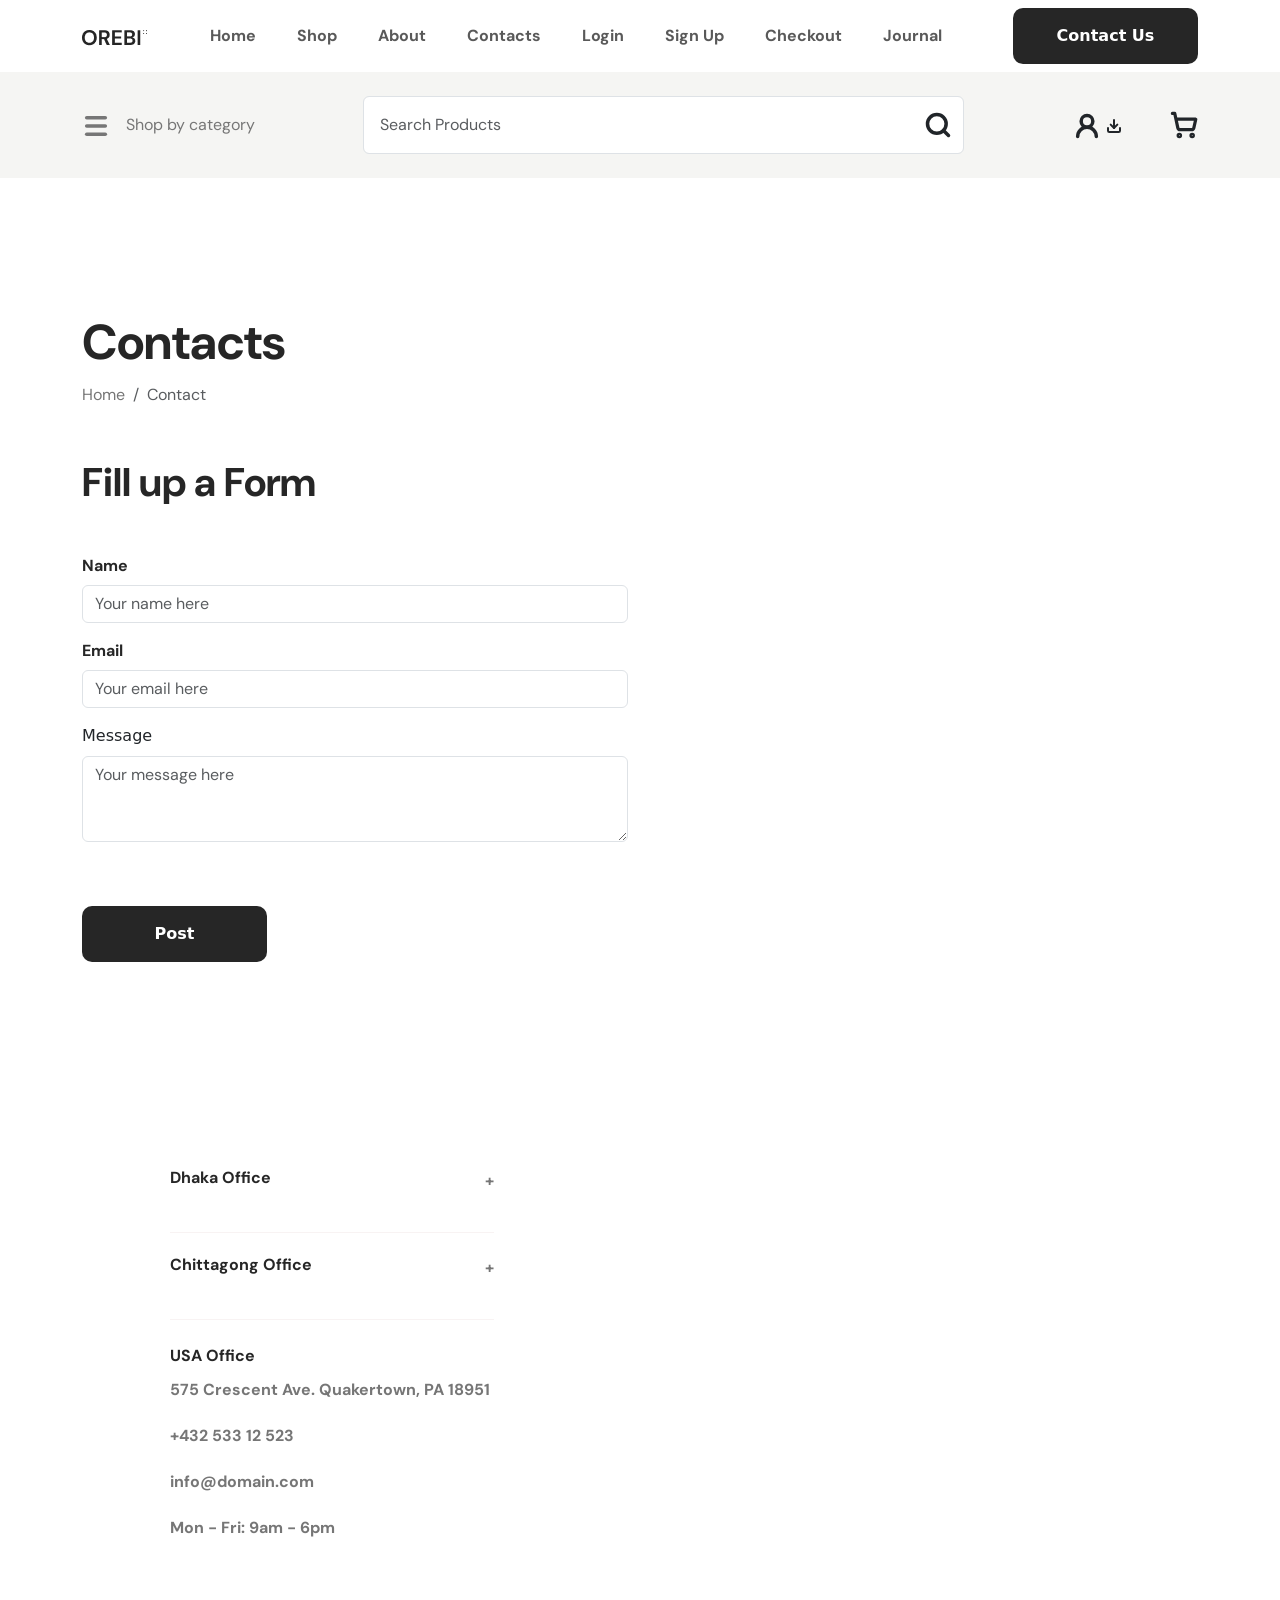
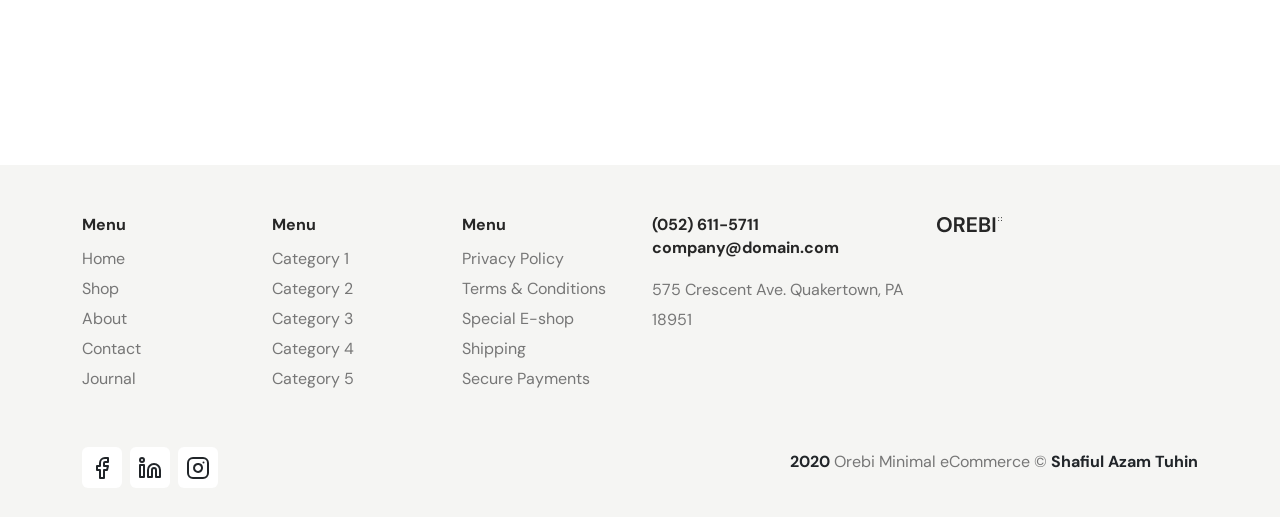
<file: contact.html>
<!DOCTYPE html>
<html lang="en">
  <head>
    <meta charset="UTF-8" />
    <meta name="viewport" content="width=device-width, initial-scale=1.0" />
    <title>Contact</title>
    <link rel="stylesheet" href="./css/style.css" />
    <link rel="stylesheet" href="./css/responsive.css" />
    <link rel="stylesheet" href="./css/bootstrap.min.css" />
  </head>
  <body>
    <!-- Navbar Section start-->
    <nav class="navbar navbar-expand-lg bg-body-white">
      <div class="container">
        <!-- Navbar logo -->
        <a class="navbar-brand" href="#"
          ><img src="./Images/Logo.png" alt="lOGO"
        /></a>
        <button
          class="navbar-toggler"
          type="button"
          data-bs-toggle="collapse"
          data-bs-target="#navbarSupportedContent"
          aria-controls="navbarSupportedContent"
          aria-expanded="false"
          aria-label="Toggle navigation"
        >
          <span class="navbar-toggler-icon"></span>
        </button>
        <!-- Navbar item -->
        <div class="collapse navbar-collapse" id="navbarSupportedContent">
          <ul class="navbar-nav m-auto mb-2 mb-lg-0 fw-bold">
            <li class="nav-item">
              <a
                class="nav-link para customNav--item"
                aria-current="page"
                href="./index.html"
                >Home</a
              >
            </li>
            <li class="nav-item">
              <a class="nav-link para customNav--item" href="./shop.html"
                >Shop</a
              >
            </li>
            <li class="nav-item">
              <a class="nav-link para customNav--item" href="./about.html">
                About
              </a>
            </li>
            <li class="nav-item">
              <a class="nav-link para customNav--item" href="./contact.html"
                >Contacts</a
              >
            </li>
            <li class="nav-item">
              <a class="nav-link para customNav--item" href="./login.html"
                >Login</a
              >
            </li>
            <li class="nav-item">
              <a class="nav-link para customNav--item" href="./signup.html"
                >Sign Up</a
              >
            </li>
            <li class="nav-item">
              <a class="nav-link para customNav--item" href="./checkout.html"
                >Checkout</a
              >
            </li>
            <li class="nav-item">
              <a class="nav-link para customNav--item" href="./404.html"
                >Journal</a
              >
            </li>
          </ul>
          <button type="button" class="largeBtn largeDevice">Contact Us</button>
        </div>
        <button type="button" class="largeBtn largeBtn-navbar">
          Contact Us
        </button>
      </div>
    </nav>
    <!-- Navbar Section end-->
    <!-- Menu Section start-->
    <section>
      <nav class="navbar navbar-expand-lg" id="navMenu">
        <div class="container">
          <p class="para d-flex shopCategory gap-3 mt-3" href="#">
            <span>
              <svg
                xmlns="http://www.w3.org/2000/svg"
                width="28"
                height="28"
                viewBox="0 0 24 24"
                fill="none"
                stroke="currentColor"
                stroke-width="3"
                stroke-linecap="round"
                stroke-linejoin="round"
                class="lucide lucide-menu-icon lucide-menu"
              >
                <path d="M4 5h16" />
                <path d="M4 12h16" />
                <path d="M4 19h16" />
              </svg>
            </span>
            Shop by category
          </p>
          <!-- Search box -->
          <div class="collapse navbar-collapse" id="navbarNav">
            <div class="m-auto position-relative customSearch">
              <input
                type="search"
                class="form-control para p-3"
                placeholder="Search Products "
                id="exampleFormControlInput1"
              />
              <span class="position-absolute searchIcon">
                <svg
                  xmlns="http://www.w3.org/2000/svg"
                  width="28"
                  height="28"
                  viewBox="0 0 24 24"
                  fill="none"
                  stroke="currentColor"
                  stroke-width="3"
                  stroke-linecap="round"
                  stroke-linejoin="round"
                  class="lucide lucide-search-icon lucide-search"
                >
                  <path d="m21 21-4.34-4.34" />
                  <circle cx="11" cy="11" r="8" />
                </svg>
              </span>
            </div>
          </div>
          <!-- Menu Icon part-->
          <div class="d-flex gap-5 justify-content-center align-items-center">
            <div>
              <a href="./me.html" class="para text-dark">
                <span
                  ><svg
                    xmlns="http://www.w3.org/2000/svg"
                    width="28"
                    height="28"
                    viewBox="0 0 24 24"
                    fill="none"
                    stroke="currentColor"
                    stroke-width="3"
                    stroke-linecap="round"
                    stroke-linejoin="round"
                    class="lucide lucide-user-round-icon lucide-user-round cursor"
                  >
                    <circle cx="12" cy="8" r="5" />
                    <path d="M20 21a8 8 0 0 0-16 0" /></svg
                ></span>
              </a>

              <span
                ><svg
                  xmlns="http://www.w3.org/2000/svg"
                  width="16"
                  height="16"
                  viewBox="0 0 24 24"
                  fill="none"
                  stroke="currentColor"
                  stroke-width="3"
                  stroke-linecap="round"
                  stroke-linejoin="round"
                  class="lucide lucide-download-icon lucide-download cursor"
                >
                  <path d="M12 15V3" />
                  <path d="M21 15v4a2 2 0 0 1-2 2H5a2 2 0 0 1-2-2v-4" />
                  <path d="m7 10 5 5 5-5" /></svg
              ></span>
            </div>
            <a href="./cart.html" class="text-dark">
              <span>
                <svg
                  xmlns="http://www.w3.org/2000/svg"
                  width="28"
                  height="28"
                  viewBox="0 0 24 24"
                  fill="none"
                  stroke="currentColor"
                  stroke-width="2.75"
                  stroke-linecap="round"
                  stroke-linejoin="round"
                  class="lucide lucide-shopping-cart-icon lucide-shopping-cart"
                >
                  <circle cx="8" cy="21" r="1" />
                  <circle cx="19" cy="21" r="1" />
                  <path
                    d="M2.05 2.05h2l2.66 12.42a2 2 0 0 0 2 1.58h9.78a2 2 0 0 0 1.95-1.57l1.65-7.43H5.12"
                  />
                </svg>
              </span>
            </a>
          </div>
        </div>
      </nav>
    </section>
    <!-- Menu Section end-->
    <!-- Contact section start-->
    <section id="contactPart">
      <div class="container">
        <h2 class="headingOne">Contacts</h2>
        <nav aria-label="breadcrumb">
          <ol class="breadcrumb para mb-5">
            <li class="breadcrumb-item">
              <a href="./index.html" class="para link-underline-light">Home</a>
            </li>
            <li class="breadcrumb-item active" aria-current="page">Contact</li>
          </ol>
        </nav>
        <div class="row">
          <div class="col-lg-6">
            <h2 class="headingTwo mb-5">Fill up a Form</h2>
            <div class="mb-3">
              <label
                for="exampleFormControlInput1"
                class="form-label headingSix"
                >Name</label
              >
              <input
                type="text"
                class="form-control para"
                id="exampleFormControlInput1"
                placeholder="Your name here"
              />
            </div>
            <div class="mb-3">
              <label
                for="exampleFormControlInput1"
                class="form-label headingSix"
                >Email</label
              >
              <input
                type="email"
                class="form-control para"
                id="exampleFormControlInput1"
                placeholder="Your email here"
              />
            </div>
            <div class="mb-3">
              <label for="exampleFormControlTextarea1" class="form-label"
                >Message</label
              >
              <textarea
                class="form-control para"
                id="exampleFormControlTextarea1"
                rows="3"
                placeholder="Your message here"
              ></textarea>
            </div>
          </div>
        </div>
        <button class="largeBtn my-sm-2 my-lg-5">Post</button>
        <div class="row mt-5 position-relative">
          <iframe
            src="https://www.google.com/maps/embed?pb=!1m12!1m8!1m3!1d165205.2964153841!2d90.45856958426548!3d23.798827488251593!3m2!1i1024!2i768!4f13.1!2m1!1screative%20it%20dhaka%20location%20map!5e0!3m2!1sen!2sbd!4v1764078225186!5m2!1sen!2sbd"
            width="600"
            height="450"
            style="border: 0"
            allowfullscreen=""
            loading="lazy"
            referrerpolicy="no-referrer-when-downgrade"
            class="customMap"
          ></iframe>

          <div class="row position-absolute customAddress">
            <div
              class="col-lg-4 col-md-4 col-sm-6 p-lg-4 p-sm-2 bg-white opacity-80 small--map"
            >
              <div
                class="col-lg-12 col-sm-12 col-md-12 d-flex justify-content-between customCat"
              >
                <h2 class="headingSix">Dhaka Office</h2>
                <p class="para fw-bold cursor">+</p>
              </div>
              <div
                class="col-lg-12 col-sm-12 col-md-12 d-flex justify-content-between customCat"
              >
                <h2 class="headingSix">Chittagong Office</h2>
                <p class="para fw-bold cursor">+</p>
              </div>
              <div
                class="col-lg-12 col-sm-12 col-md-12 d-flex justify-content-between mt-4"
              >
                <h2 class="headingSix">USA Office</h2>
              </div>
              <p class="para cursor fw-bold">
                575 Crescent Ave. Quakertown, PA 18951
              </p>
              <p class="para cursor fw-bold">+432 533 12 523</p>
              <p class="para cursor fw-bold">info@domain.com</p>
              <p class="para cursor fw-bold">Mon - Fri: 9am - 6pm</p>
            </div>
          </div>
        </div>
      </div>
    </section>
    <!-- Contact Section end-->
    <!-- Footer Section start-->
    <section id="footerPart">
      <div class="container">
        <div class="row pt-5">
          <div
            class="col-lg-2 col-3 col-sm-4 col-md-4 mb-5 d-flex flex-column align-items-start"
          >
            <h2 class="headingSix">Menu</h2>
            <li class="para cursor">Home</li>
            <li class="para cursor">Shop</li>
            <li class="para cursor">About</li>
            <li class="para cursor">Contact</li>
            <li class="para cursor">Journal</li>
          </div>
          <div
            class="col-lg-2 col-4 col-sm-4 col-md-4 d-flex flex-column align-items-start"
          >
            <h2 class="headingSix">Menu</h2>

            <li class="para cursor">Category 1</li>
            <li class="para cursor">Category 2</li>
            <li class="para cursor">Category 3</li>
            <li class="para cursor">Category 4</li>
            <li class="para cursor">Category 5</li>
          </div>
          <div
            class="col-lg-2 col-5 col-sm-4 col-md-4 d-flex flex-column align-items-start"
          >
            <h2 class="headingSix text-center">Menu</h2>

            <li class="para cursor">Privacy Policy</li>
            <li class="para cursor">Terms & Conditions</li>
            <li class="para cursor">Special E-shop</li>
            <li class="para cursor">Shipping</li>
            <li class="para cursor">Secure Payments</li>
          </div>

          <div class="col-lg-3 col-6 col-sm-6 col-md-8 d-flex flex-column">
            <p class="headingSix">
              (052) 611-5711
              <br />
              <span class="headingSix">company@domain.com</span>
            </p>
            <p class="para footerAddress">
              575 Crescent Ave. Quakertown, PA 18951
            </p>
          </div>
          <div class="col-lg-3 col-6 col-sm-6 col-md-4 text-lg-start text-end">
            <img src="./Images/Logo.png" alt="" />
          </div>
        </div>
        <div class="footer_bottom">
          <div
            class="row pb-4 d-flex justify-content-between align-items-center"
          >
            <div class="col-lg-5 col-5 d-flex flex-row column-gap-2">
              <a
                href="https://www.facebook.com/shafiul.tuhin"
                target="_blank"
                class="bg-white py-2 px-2 rounded-2 text-dark"
              >
                <span class="">
                  <svg
                    xmlns="http://www.w3.org/2000/svg"
                    width="24"
                    height="24"
                    viewBox="0 0 24 24"
                    fill="none"
                    stroke="currentColor"
                    stroke-width="2"
                    stroke-linecap="round"
                    stroke-linejoin="round"
                    class="lucide lucide-facebook-icon lucide-facebook"
                  >
                    <path
                      d="M18 2h-3a5 5 0 0 0-5 5v3H7v4h3v8h4v-8h3l1-4h-4V7a1 1 0 0 1 1-1h3z"
                    />
                  </svg>
                </span>
              </a>
              <a
                href="https://x.com/TuhinShafiul"
                target="_blank"
                class="bg-white py-2 px-2 rounded-2 text-dark"
              >
                <span>
                  <svg
                    xmlns="http://www.w3.org/2000/svg"
                    width="24"
                    height="24"
                    viewBox="0 0 24 24"
                    fill="none"
                    stroke="currentColor"
                    stroke-width="2"
                    stroke-linecap="round"
                    stroke-linejoin="round"
                    class="lucide lucide-linkedin-icon lucide-linkedin"
                  >
                    <path
                      d="M16 8a6 6 0 0 1 6 6v7h-4v-7a2 2 0 0 0-2-2 2 2 0 0 0-2 2v7h-4v-7a6 6 0 0 1 6-6z"
                    />
                    <rect width="4" height="12" x="2" y="9" />
                    <circle cx="4" cy="4" r="2" />
                  </svg>
                </span>
              </a>
              <a
                href="https://www.instagram.com/shafiultuhin/"
                target="_blank"
                class="bg-white py-2 px-2 rounded-2 text-dark"
              >
                <span>
                  <svg
                    xmlns="http://www.w3.org/2000/svg"
                    width="24"
                    height="24"
                    viewBox="0 0 24 24"
                    fill="none"
                    stroke="currentColor"
                    stroke-width="2"
                    stroke-linecap="round"
                    stroke-linejoin="round"
                    class="lucide lucide-instagram-icon lucide-instagram"
                  >
                    <rect width="20" height="20" x="2" y="2" rx="5" ry="5" />
                    <path d="M16 11.37A4 4 0 1 1 12.63 8 4 4 0 0 1 16 11.37z" />
                    <line x1="17.5" x2="17.51" y1="6.5" y2="6.5" />
                  </svg>
                </span>
              </a>
            </div>
            <div class="col-lg-7 col-7">
              <p class="para footerPara text-end">
                <span class="text-dark fw-bold">2020</span> Orebi Minimal
                eCommerce &copy;
                <span class="text-dark fw-bold">Shafiul Azam Tuhin</span>
              </p>
            </div>
          </div>
        </div>
      </div>
    </section>
    <!-- Footer Section end-->
    <script src="./js/bootstrap.bundle.min.js"></script>
  </body>
</html>
</file>
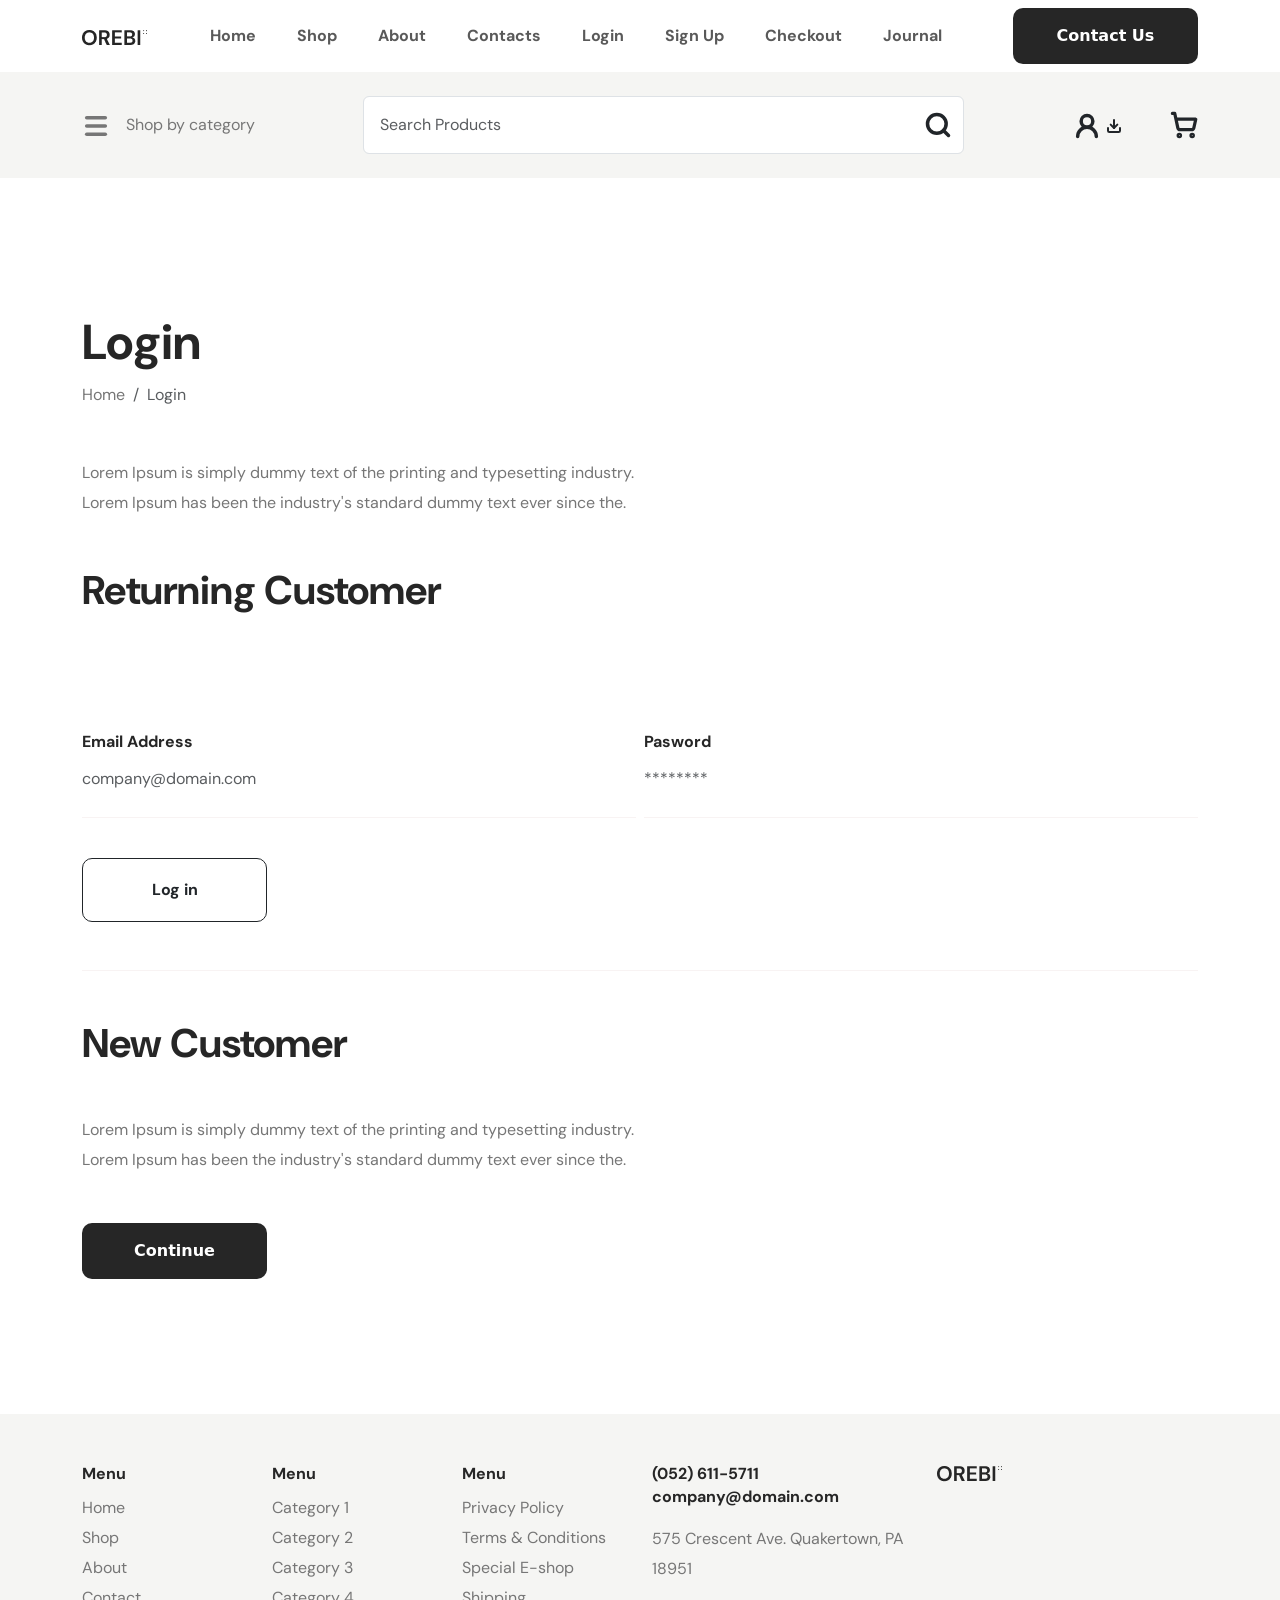
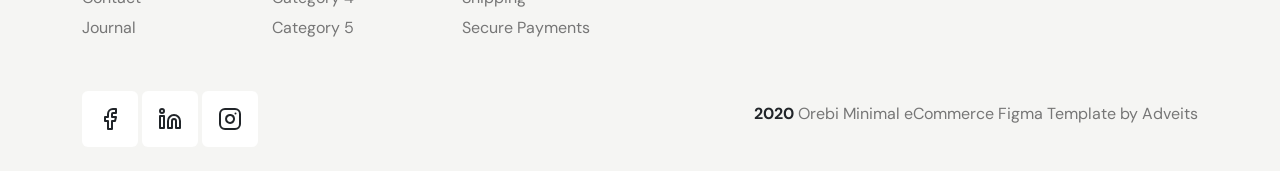
<file: login.html>
<!DOCTYPE html>
<html lang="en">
  <head>
    <meta charset="UTF-8" />
    <meta name="viewport" content="width=device-width, initial-scale=1.0" />
    <title>Login</title>
    <link rel="stylesheet" href="./css/style.css" />
    <link rel="stylesheet" href="./css/responsive.css" />
    <link rel="stylesheet" href="./css/bootstrap.min.css" />
  </head>
  <body>
    <!-- Navbar Section start-->
    <nav class="navbar navbar-expand-lg bg-body-white">
      <div class="container">
        <!-- Navbar logo -->
        <a class="navbar-brand" href="#"
          ><img src="./Images/Logo.png" alt="lOGO"
        /></a>
        <button
          class="navbar-toggler"
          type="button"
          data-bs-toggle="collapse"
          data-bs-target="#navbarSupportedContent"
          aria-controls="navbarSupportedContent"
          aria-expanded="false"
          aria-label="Toggle navigation"
        >
          <span class="navbar-toggler-icon"></span>
        </button>
        <!-- Navbar item -->
        <div class="collapse navbar-collapse" id="navbarSupportedContent">
          <ul class="navbar-nav m-auto mb-2 mb-lg-0 fw-bold">
            <li class="nav-item">
              <a
                class="nav-link para customNav--item"
                aria-current="page"
                href="./index.html"
                >Home</a
              >
            </li>
            <li class="nav-item">
              <a class="nav-link para customNav--item" href="./shop.html"
                >Shop</a
              >
            </li>
            <li class="nav-item">
              <a class="nav-link para customNav--item" href="./about.html">
                About
              </a>
            </li>
            <li class="nav-item">
              <a class="nav-link para customNav--item" href="./contact.html"
                >Contacts</a
              >
            </li>
            <li class="nav-item">
              <a class="nav-link para customNav--item" href="./login.html"
                >Login</a
              >
            </li>
            <li class="nav-item">
              <a class="nav-link para customNav--item" href="./signup.html"
                >Sign Up</a
              >
            </li>
            <li class="nav-item">
              <a class="nav-link para customNav--item" href="./checkout.html"
                >Checkout</a
              >
            </li>
            <li class="nav-item">
              <a class="nav-link para customNav--item" href="./404.html"
                >Journal</a
              >
            </li>
          </ul>
          <button type="button" class="largeBtn largeDevice">Contact Us</button>
        </div>
        <button type="button" class="largeBtn largeBtn-navbar">
          Contact Us
        </button>
      </div>
    </nav>
    <!-- Navbar Section end-->
    <!-- Menu Section start-->
    <section>
      <nav class="navbar navbar-expand-lg" id="navMenu">
        <div class="container">
          <p class="para d-flex shopCategory gap-3 mt-3" href="#">
            <span>
              <svg
                xmlns="http://www.w3.org/2000/svg"
                width="28"
                height="28"
                viewBox="0 0 24 24"
                fill="none"
                stroke="currentColor"
                stroke-width="3"
                stroke-linecap="round"
                stroke-linejoin="round"
                class="lucide lucide-menu-icon lucide-menu"
              >
                <path d="M4 5h16" />
                <path d="M4 12h16" />
                <path d="M4 19h16" />
              </svg>
            </span>
            Shop by category
          </p>
          <!-- Search box -->
          <div class="collapse navbar-collapse" id="navbarNav">
            <div class="m-auto position-relative customSearch">
              <input
                type="search"
                class="form-control para p-3"
                placeholder="Search Products "
                id="exampleFormControlInput1"
              />
              <span class="position-absolute searchIcon">
                <svg
                  xmlns="http://www.w3.org/2000/svg"
                  width="28"
                  height="28"
                  viewBox="0 0 24 24"
                  fill="none"
                  stroke="currentColor"
                  stroke-width="3"
                  stroke-linecap="round"
                  stroke-linejoin="round"
                  class="lucide lucide-search-icon lucide-search"
                >
                  <path d="m21 21-4.34-4.34" />
                  <circle cx="11" cy="11" r="8" />
                </svg>
              </span>
            </div>
          </div>
          <!-- Menu Icon part-->
          <div class="d-flex gap-5 justify-content-center align-items-center">
            <div>
              <a href="./me.html" class="para text-dark">
                <span
                  ><svg
                    xmlns="http://www.w3.org/2000/svg"
                    width="28"
                    height="28"
                    viewBox="0 0 24 24"
                    fill="none"
                    stroke="currentColor"
                    stroke-width="3"
                    stroke-linecap="round"
                    stroke-linejoin="round"
                    class="lucide lucide-user-round-icon lucide-user-round"
                  >
                    <circle cx="12" cy="8" r="5" />
                    <path d="M20 21a8 8 0 0 0-16 0" /></svg
                ></span>
              </a>

              <span
                ><svg
                  xmlns="http://www.w3.org/2000/svg"
                  width="16"
                  height="16"
                  viewBox="0 0 24 24"
                  fill="none"
                  stroke="currentColor"
                  stroke-width="3"
                  stroke-linecap="round"
                  stroke-linejoin="round"
                  class="lucide lucide-download-icon lucide-download cursor"
                >
                  <path d="M12 15V3" />
                  <path d="M21 15v4a2 2 0 0 1-2 2H5a2 2 0 0 1-2-2v-4" />
                  <path d="m7 10 5 5 5-5" /></svg
              ></span>
            </div>
            <a href="./cart.html" class="text-dark">
              <span>
                <svg
                  xmlns="http://www.w3.org/2000/svg"
                  width="28"
                  height="28"
                  viewBox="0 0 24 24"
                  fill="none"
                  stroke="currentColor"
                  stroke-width="2.75"
                  stroke-linecap="round"
                  stroke-linejoin="round"
                  class="lucide lucide-shopping-cart-icon lucide-shopping-cart cursor"
                >
                  <circle cx="8" cy="21" r="1" />
                  <circle cx="19" cy="21" r="1" />
                  <path
                    d="M2.05 2.05h2l2.66 12.42a2 2 0 0 0 2 1.58h9.78a2 2 0 0 0 1.95-1.57l1.65-7.43H5.12"
                  />
                </svg>
              </span>
            </a>
          </div>
        </div>
      </nav>
    </section>
    <!-- Menu Section end-->
    <!-- login section start-->
    <section id="loginPart">
      <div class="container">
        <h2 class="headingOne">Login</h2>
        <nav aria-label="breadcrumb">
          <ol class="breadcrumb para mb-5">
            <li class="breadcrumb-item">
              <a href="./index.html" class="para link-underline-light">Home</a>
            </li>
            <li class="breadcrumb-item active" aria-current="page">Login</li>
          </ol>
        </nav>
        <div class="col-lg-6 col-sm-12">
          <p class="para my-5">
            Lorem Ipsum is simply dummy text of the printing and typesetting
            industry. Lorem Ipsum has been the industry's standard dummy text
            ever since the.
          </p>
        </div>

        <h2 class="headingTwo mb-lg-5 mb-sm-0">Returning Customer</h2>
        <div class="loginInfo customCat py-5">
          <div class="d-flex justify-content-between gap-2">
            <div class="mb-3 w-50 customCat">
              <label
                for="exampleFormControlInput1"
                class="form-label headingSix"
                >Email Address</label
              >
              <input
                type="email"
                class="form-control para px-0 border-0"
                id="exampleFormControlInput1"
                placeholder="company@domain.com"
              />
            </div>
            <div class="mb-3 w-50 customCat">
              <label
                for="exampleFormControlInput1"
                class="form-label headingSix"
                >Pasword</label
              >
              <input
                type="text"
                class="form-control para px-0 border-0 custPlaceholder"
                id="exampleFormControlInput1"
                placeholder="********"
              />
            </div>
          </div>
          <button
            class="largeBtn para border border-dark bg-transparent text-dark mt-4"
          >
            Log in
          </button>
        </div>
        <div class="col-lg-6 col-sm-12 mt-lg-5 mt-sm-2">
          <h2 class="headingTwo">New Customer</h2>
          <p class="para my-lg-5 my-lg-3">
            Lorem Ipsum is simply dummy text of the printing and typesetting
            industry. Lorem Ipsum has been the industry's standard dummy text
            ever since the.
          </p>
          <button class="largeBtn">Continue</button>
        </div>
      </div>
    </section>
    <!-- login section end-->
    <!-- Footer Section start-->
    <section id="footerPart">
      <div class="container">
        <div class="row pt-5">
          <div
            class="col-lg-2 col-3 col-sm-4 col-md-4 mb-5 d-flex flex-column align-items-start"
          >
            <h2 class="headingSix">Menu</h2>
            <li class="para cursor">Home</li>
            <li class="para cursor">Shop</li>
            <li class="para cursor">About</li>
            <li class="para cursor">Contact</li>
            <li class="para cursor">Journal</li>
          </div>
          <div
            class="col-lg-2 col-4 col-sm-4 col-md-4 d-flex flex-column align-items-start"
          >
            <h2 class="headingSix">Menu</h2>

            <li class="para cursor">Category 1</li>
            <li class="para cursor">Category 2</li>
            <li class="para cursor">Category 3</li>
            <li class="para cursor">Category 4</li>
            <li class="para cursor">Category 5</li>
          </div>
          <div
            class="col-lg-2 col-5 col-sm-4 col-md-4 d-flex flex-column align-items-start"
          >
            <h2 class="headingSix text-center">Menu</h2>

            <li class="para cursor">Privacy Policy</li>
            <li class="para cursor">Terms & Conditions</li>
            <li class="para cursor">Special E-shop</li>
            <li class="para cursor">Shipping</li>
            <li class="para cursor">Secure Payments</li>
          </div>

          <div class="col-lg-3 col-6 col-sm-6 col-md-8 d-flex flex-column">
            <p class="headingSix">
              (052) 611-5711
              <br />
              <span class="headingSix">company@domain.com</span>
            </p>
            <p class="para footerAddress">
              575 Crescent Ave. Quakertown, PA 18951
            </p>
          </div>
          <div class="col-lg-3 col-6 col-sm-6 col-md-4 text-lg-start text-end">
            <img src="./Images/Logo.png" alt="" />
          </div>
        </div>
        <div class="footer_bottom">
          <div
            class="row pb-4 d-flex justify-content-between align-items-center"
          >
            <div class="col-lg-5 col-5 d-flex flex-row column-gap-1">
              <a href="" class="bg-white p-3 rounded-2 text-dark">
                <span class="">
                  <svg
                    xmlns="http://www.w3.org/2000/svg"
                    width="24"
                    height="24"
                    viewBox="0 0 24 24"
                    fill="none"
                    stroke="currentColor"
                    stroke-width="2"
                    stroke-linecap="round"
                    stroke-linejoin="round"
                    class="lucide lucide-facebook-icon lucide-facebook"
                  >
                    <path
                      d="M18 2h-3a5 5 0 0 0-5 5v3H7v4h3v8h4v-8h3l1-4h-4V7a1 1 0 0 1 1-1h3z"
                    />
                  </svg>
                </span>
              </a>
              <a href="" class="bg-white p-3 rounded-2 text-dark">
                <span>
                  <svg
                    xmlns="http://www.w3.org/2000/svg"
                    width="24"
                    height="24"
                    viewBox="0 0 24 24"
                    fill="none"
                    stroke="currentColor"
                    stroke-width="2"
                    stroke-linecap="round"
                    stroke-linejoin="round"
                    class="lucide lucide-linkedin-icon lucide-linkedin"
                  >
                    <path
                      d="M16 8a6 6 0 0 1 6 6v7h-4v-7a2 2 0 0 0-2-2 2 2 0 0 0-2 2v7h-4v-7a6 6 0 0 1 6-6z"
                    />
                    <rect width="4" height="12" x="2" y="9" />
                    <circle cx="4" cy="4" r="2" />
                  </svg>
                </span>
              </a>
              <a href="" class="bg-white p-3 rounded-2 text-dark">
                <span>
                  <svg
                    xmlns="http://www.w3.org/2000/svg"
                    width="24"
                    height="24"
                    viewBox="0 0 24 24"
                    fill="none"
                    stroke="currentColor"
                    stroke-width="2"
                    stroke-linecap="round"
                    stroke-linejoin="round"
                    class="lucide lucide-instagram-icon lucide-instagram"
                  >
                    <rect width="20" height="20" x="2" y="2" rx="5" ry="5" />
                    <path d="M16 11.37A4 4 0 1 1 12.63 8 4 4 0 0 1 16 11.37z" />
                    <line x1="17.5" x2="17.51" y1="6.5" y2="6.5" />
                  </svg>
                </span>
              </a>
            </div>
            <div class="col-lg-7 col-7">
              <p class="para footerPara text-end">
                <span class="text-dark fw-bold">2020</span> Orebi Minimal
                eCommerce Figma Template by Adveits
              </p>
            </div>
          </div>
        </div>
      </div>
    </section>
    <!-- Footer Section end-->
    <script src="./js/bootstrap.bundle.min.js"></script>
  </body>
</html>
</file>
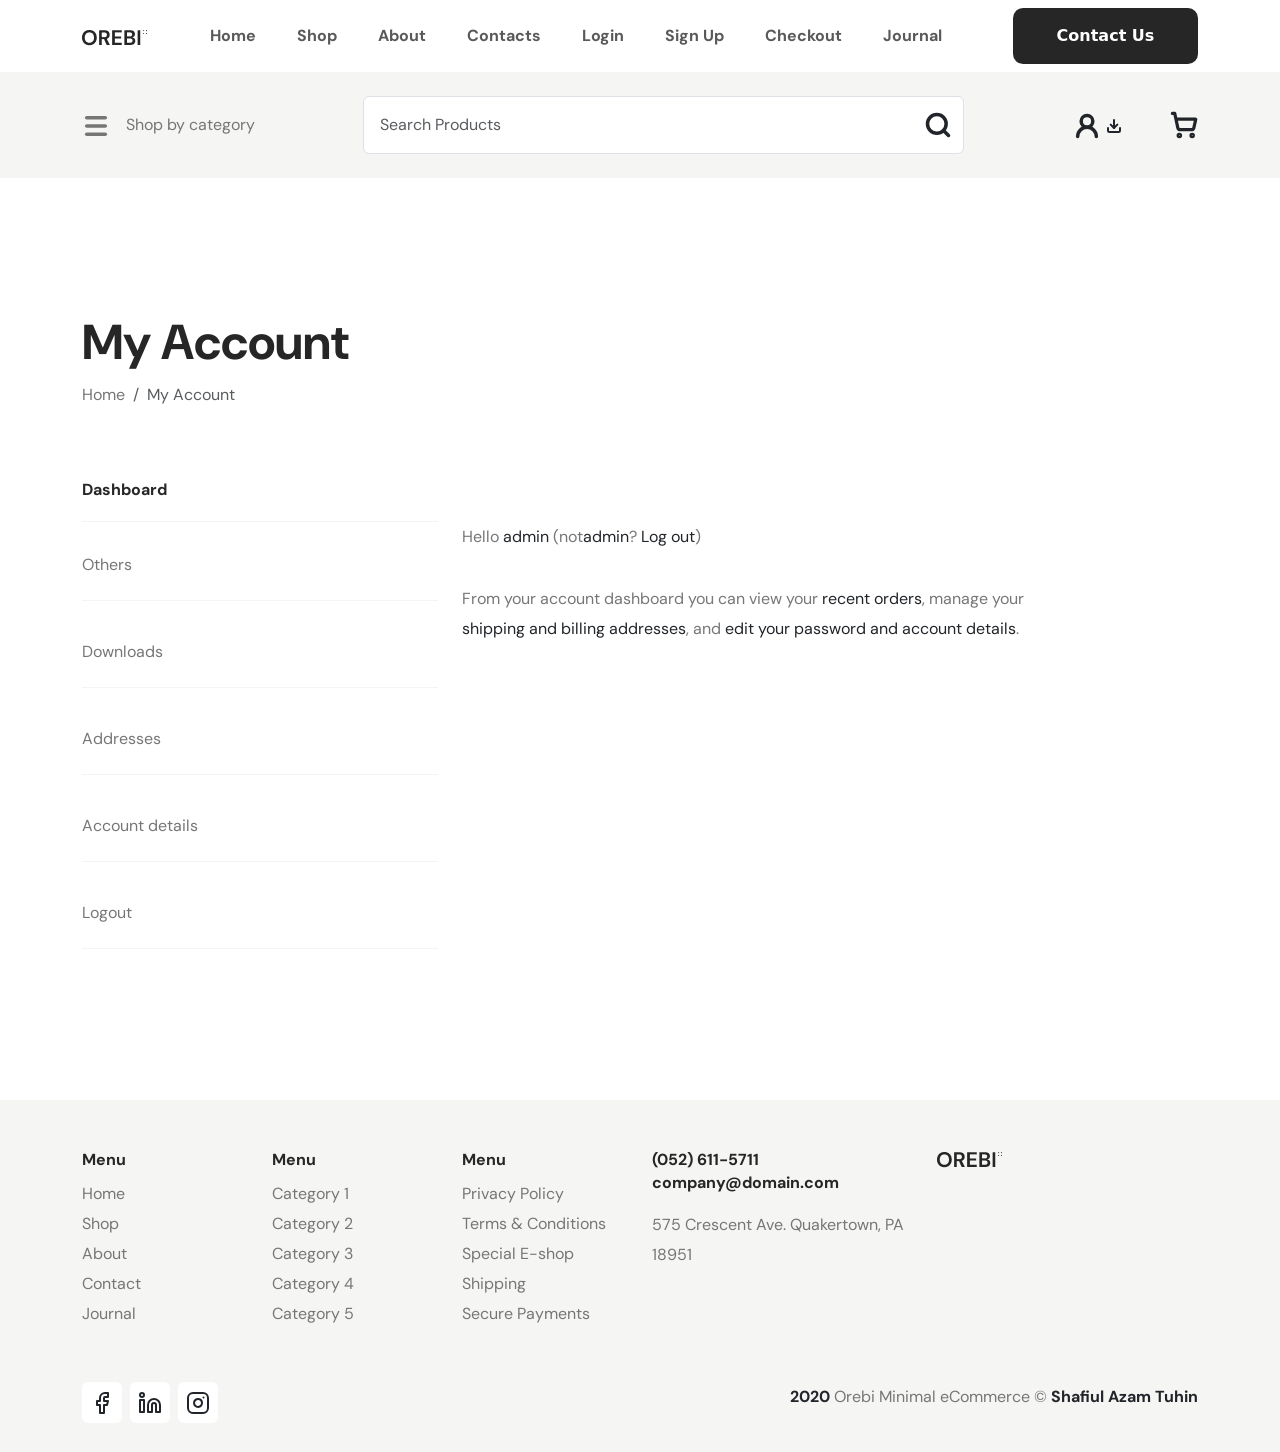
<file: me.html>
<!DOCTYPE html>
<html lang="en">
  <head>
    <meta charset="UTF-8" />
    <meta name="viewport" content="width=device-width, initial-scale=1.0" />
    <title>My account</title>
    <link rel="stylesheet" href="./css/style.css" />
    <link rel="stylesheet" href="./css/responsive.css" />
    <link rel="stylesheet" href="./css/bootstrap.min.css" />
  </head>
  <body>
    <!-- Navbar start -->
    <nav class="navbar navbar-expand-lg bg-body-white">
      <div class="container">
        <!-- Navbar logo -->
        <a class="navbar-brand" href="#"
          ><img src="./Images/Logo.png" alt="lOGO"
        /></a>
        <button
          class="navbar-toggler"
          type="button"
          data-bs-toggle="collapse"
          data-bs-target="#navbarSupportedContent"
          aria-controls="navbarSupportedContent"
          aria-expanded="false"
          aria-label="Toggle navigation"
        >
          <span class="navbar-toggler-icon"></span>
        </button>
        <!-- Navbar item -->
        <div class="collapse navbar-collapse" id="navbarSupportedContent">
          <ul class="navbar-nav m-auto mb-2 mb-lg-0 fw-bold">
            <li class="nav-item">
              <a
                class="nav-link para customNav--item"
                aria-current="page"
                href="./index.html"
                >Home</a
              >
            </li>
            <li class="nav-item">
              <a class="nav-link para customNav--item" href="./shop.html"
                >Shop</a
              >
            </li>
            <li class="nav-item">
              <a class="nav-link para customNav--item" href="./about.html">
                About
              </a>
            </li>
            <li class="nav-item">
              <a class="nav-link para customNav--item" href="./contact.html"
                >Contacts</a
              >
            </li>
            <li class="nav-item">
              <a class="nav-link para customNav--item" href="./login.html"
                >Login</a
              >
            </li>
            <li class="nav-item">
              <a class="nav-link para customNav--item" href="./signup.html"
                >Sign Up</a
              >
            </li>
            <li class="nav-item">
              <a class="nav-link para customNav--item" href="./checkout.html"
                >Checkout</a
              >
            </li>
            <li class="nav-item">
              <a class="nav-link para customNav--item" href="./404.html"
                >Journal</a
              >
            </li>
          </ul>
          <button type="button" class="largeBtn largeDevice">Contact Us</button>
        </div>
        <button type="button" class="largeBtn largeBtn-navbar">
          Contact Us
        </button>
      </div>
    </nav>
    <!-- Navbar end -->
    <!-- Menu section start -->
    <section>
      <nav class="navbar navbar-expand-lg" id="navMenu">
        <div class="container">
          <p class="para d-flex shopCategory gap-3 mt-3" href="#">
            <span>
              <svg
                xmlns="http://www.w3.org/2000/svg"
                width="28"
                height="28"
                viewBox="0 0 24 24"
                fill="none"
                stroke="currentColor"
                stroke-width="3"
                stroke-linecap="round"
                stroke-linejoin="round"
                class="lucide lucide-menu-icon lucide-menu"
              >
                <path d="M4 5h16" />
                <path d="M4 12h16" />
                <path d="M4 19h16" />
              </svg>
            </span>
            Shop by category
          </p>

          <!-- Search box -->
          <div class="collapse navbar-collapse" id="navbarNav">
            <div class="m-auto position-relative customSearch">
              <input
                type="search"
                class="form-control para p-3"
                placeholder="Search Products "
                id="exampleFormControlInput1"
              />
              <span class="position-absolute searchIcon">
                <svg
                  xmlns="http://www.w3.org/2000/svg"
                  width="28"
                  height="28"
                  viewBox="0 0 24 24"
                  fill="none"
                  stroke="currentColor"
                  stroke-width="3"
                  stroke-linecap="round"
                  stroke-linejoin="round"
                  class="lucide lucide-search-icon lucide-search"
                >
                  <path d="m21 21-4.34-4.34" />
                  <circle cx="11" cy="11" r="8" />
                </svg>
              </span>
            </div>
          </div>
          <!-- Menu Icon part-->
          <div class="d-flex gap-5 justify-content-center align-items-center">
            <div>
              <a href="" class="para text-dark" title="Me">
                <span
                  ><svg
                    xmlns="http://www.w3.org/2000/svg"
                    width="28"
                    height="28"
                    viewBox="0 0 24 24"
                    fill="none"
                    stroke="currentColor"
                    stroke-width="3"
                    stroke-linecap="round"
                    stroke-linejoin="round"
                    class="lucide lucide-user-round-icon lucide-user-round"
                  >
                    <circle cx="12" cy="8" r="5" />
                    <path d="M20 21a8 8 0 0 0-16 0" /></svg
                ></span>
              </a>
              <a href="" class="para text-dark">
                <span
                  ><svg
                    xmlns="http://www.w3.org/2000/svg"
                    width="16"
                    height="16"
                    viewBox="0 0 24 24"
                    fill="none"
                    stroke="currentColor"
                    stroke-width="3"
                    stroke-linecap="round"
                    stroke-linejoin="round"
                    class="lucide lucide-download-icon lucide-download"
                  >
                    <path d="M12 15V3" />
                    <path d="M21 15v4a2 2 0 0 1-2 2H5a2 2 0 0 1-2-2v-4" />
                    <path d="m7 10 5 5 5-5" /></svg
                ></span>
              </a>
            </div>
            <a href="./cart.html" class="text-dark">
              <span>
                <svg
                  xmlns="http://www.w3.org/2000/svg"
                  width="28"
                  height="28"
                  viewBox="0 0 24 24"
                  fill="none"
                  stroke="currentColor"
                  stroke-width="2.75"
                  stroke-linecap="round"
                  stroke-linejoin="round"
                  class="lucide lucide-shopping-cart-icon lucide-shopping-cart"
                >
                  <circle cx="8" cy="21" r="1" />
                  <circle cx="19" cy="21" r="1" />
                  <path
                    d="M2.05 2.05h2l2.66 12.42a2 2 0 0 0 2 1.58h9.78a2 2 0 0 0 1.95-1.57l1.65-7.43H5.12"
                  />
                </svg>
              </span>
            </a>
          </div>
        </div>
      </nav>
    </section>
    <!-- Menu section end -->
    <!-- My account section start-->
    <div id="myPart">
      <div class="container">
        <h2 class="headingOne">My Account</h2>
        <nav aria-label="breadcrumb">
          <ol class="breadcrumb para mb-5">
            <li class="breadcrumb-item">
              <a href="./index.html" class="para link-underline-light">Home</a>
            </li>
            <li class="breadcrumb-item active" aria-current="page">
              My Account
            </li>
          </ol>
        </nav>
        <div class="row">
          <div class="col-lg-4">
            <h2 class="headingSix customCat">Dashboard</h2>
            <p class="para customCat">Others</p>
            <p class="para customCat">Downloads</p>
            <p class="para customCat">Addresses</p>
            <p class="para customCat">Account details</p>
            <p class="para customCat">Logout</p>
          </div>
          <div class="col-lg-8 mt-5">
            <p class="para py-3">
              Hello <span class="text-dark">admin</span> (not<span
                class="text-dark"
                >admin</span
              >? <span class="text-dark">Log out</span>)
            </p>
            <p class="para">
              From your account dashboard you can view your
              <span class="text-dark">recent orders</span>, manage your
              <span class="text-dark"> shipping and billing addresses</span>,
              and
              <span class="text-dark"
                >edit your password and account details</span
              >.
            </p>
          </div>
        </div>
      </div>
    </div>
    <!-- My account section start-->
    <!-- Footer Section start -->
    <section id="footerPart">
      <div class="container">
        <div class="row pt-5">
          <div
            class="col-lg-2 col-3 col-sm-4 col-md-4 mb-5 d-flex flex-column align-items-start"
          >
            <h2 class="headingSix">Menu</h2>
            <li class="para cursor">Home</li>
            <li class="para cursor">Shop</li>
            <li class="para cursor">About</li>
            <li class="para cursor">Contact</li>
            <li class="para cursor">Journal</li>
          </div>
          <div
            class="col-lg-2 col-4 col-sm-4 col-md-4 d-flex flex-column align-items-start"
          >
            <h2 class="headingSix">Menu</h2>

            <li class="para cursor">Category 1</li>
            <li class="para cursor">Category 2</li>
            <li class="para cursor">Category 3</li>
            <li class="para cursor">Category 4</li>
            <li class="para cursor">Category 5</li>
          </div>
          <div
            class="col-lg-2 col-5 col-sm-4 col-md-4 d-flex flex-column align-items-start"
          >
            <h2 class="headingSix text-center">Menu</h2>

            <li class="para cursor">Privacy Policy</li>
            <li class="para cursor">Terms & Conditions</li>
            <li class="para cursor">Special E-shop</li>
            <li class="para cursor">Shipping</li>
            <li class="para cursor">Secure Payments</li>
          </div>

          <div class="col-lg-3 col-6 col-sm-6 col-md-8 d-flex flex-column">
            <p class="headingSix">
              (052) 611-5711
              <br />
              <span class="headingSix">company@domain.com</span>
            </p>
            <p class="para footerAddress">
              575 Crescent Ave. Quakertown, PA 18951
            </p>
          </div>
          <div class="col-lg-3 col-6 col-sm-6 col-md-4 text-lg-start text-end">
            <img src="./Images/Logo.png" alt="" />
          </div>
        </div>
        <div class="footer_bottom">
          <div
            class="row pb-4 d-flex justify-content-between align-items-center"
          >
            <div class="col-lg-5 col-5 d-flex flex-row column-gap-2">
              <a
                href="https://www.facebook.com/shafiul.tuhin"
                target="_blank"
                class="bg-white py-2 px-2 rounded-2 text-dark"
              >
                <span class="">
                  <svg
                    xmlns="http://www.w3.org/2000/svg"
                    width="24"
                    height="24"
                    viewBox="0 0 24 24"
                    fill="none"
                    stroke="currentColor"
                    stroke-width="2"
                    stroke-linecap="round"
                    stroke-linejoin="round"
                    class="lucide lucide-facebook-icon lucide-facebook"
                  >
                    <path
                      d="M18 2h-3a5 5 0 0 0-5 5v3H7v4h3v8h4v-8h3l1-4h-4V7a1 1 0 0 1 1-1h3z"
                    />
                  </svg>
                </span>
              </a>
              <a
                href="https://x.com/TuhinShafiul"
                target="_blank"
                class="bg-white py-2 px-2 rounded-2 text-dark"
              >
                <span>
                  <svg
                    xmlns="http://www.w3.org/2000/svg"
                    width="24"
                    height="24"
                    viewBox="0 0 24 24"
                    fill="none"
                    stroke="currentColor"
                    stroke-width="2"
                    stroke-linecap="round"
                    stroke-linejoin="round"
                    class="lucide lucide-linkedin-icon lucide-linkedin"
                  >
                    <path
                      d="M16 8a6 6 0 0 1 6 6v7h-4v-7a2 2 0 0 0-2-2 2 2 0 0 0-2 2v7h-4v-7a6 6 0 0 1 6-6z"
                    />
                    <rect width="4" height="12" x="2" y="9" />
                    <circle cx="4" cy="4" r="2" />
                  </svg>
                </span>
              </a>
              <a
                href="https://www.instagram.com/shafiultuhin/"
                target="_blank"
                class="bg-white py-2 px-2 rounded-2 text-dark"
              >
                <span>
                  <svg
                    xmlns="http://www.w3.org/2000/svg"
                    width="24"
                    height="24"
                    viewBox="0 0 24 24"
                    fill="none"
                    stroke="currentColor"
                    stroke-width="2"
                    stroke-linecap="round"
                    stroke-linejoin="round"
                    class="lucide lucide-instagram-icon lucide-instagram"
                  >
                    <rect width="20" height="20" x="2" y="2" rx="5" ry="5" />
                    <path d="M16 11.37A4 4 0 1 1 12.63 8 4 4 0 0 1 16 11.37z" />
                    <line x1="17.5" x2="17.51" y1="6.5" y2="6.5" />
                  </svg>
                </span>
              </a>
            </div>
            <div class="col-lg-7 col-7">
              <p class="para footerPara text-end">
                <span class="text-dark fw-bold">2020</span> Orebi Minimal
                eCommerce &copy;
                <span class="text-dark fw-bold">Shafiul Azam Tuhin</span>
              </p>
            </div>
          </div>
        </div>
      </div>
    </section>
    <!-- Footer Section end -->
    <script src="./js/bootstrap.bundle.min.js"></script>
  </body>
</html>
</file>
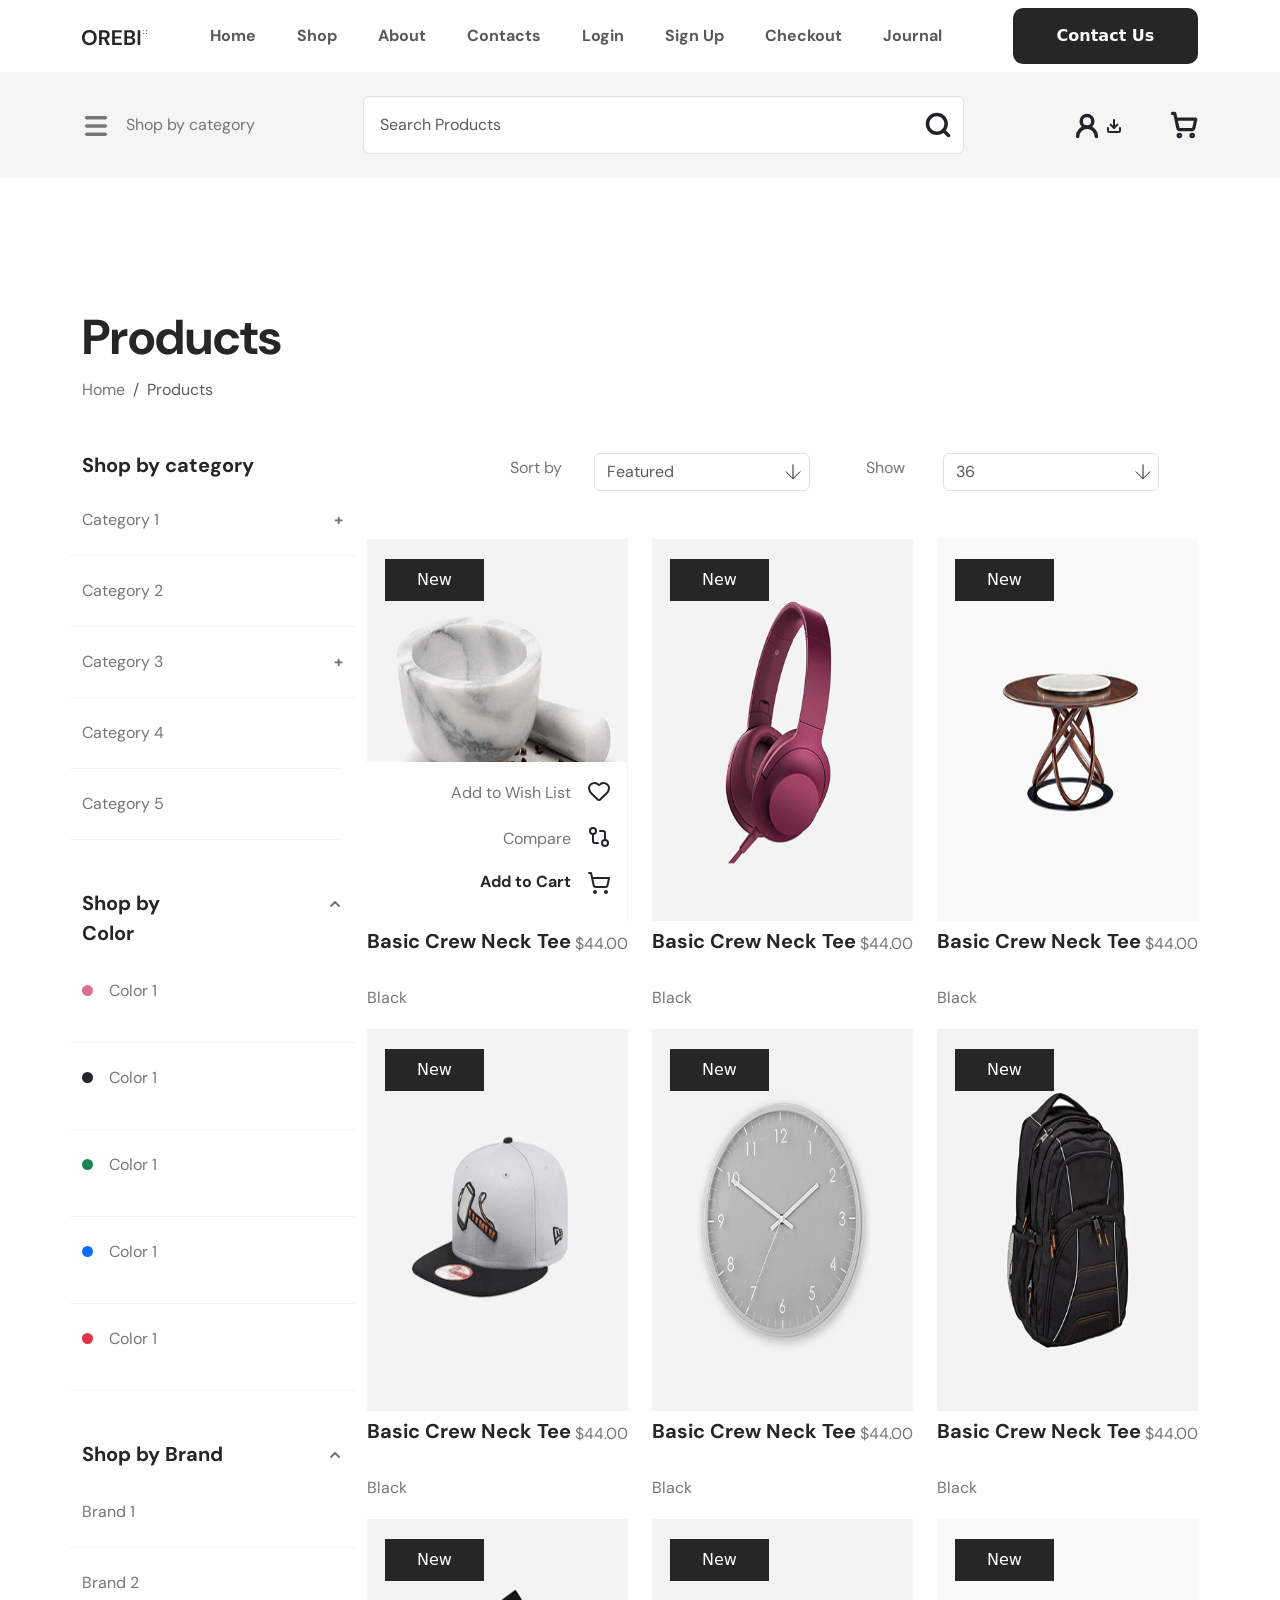
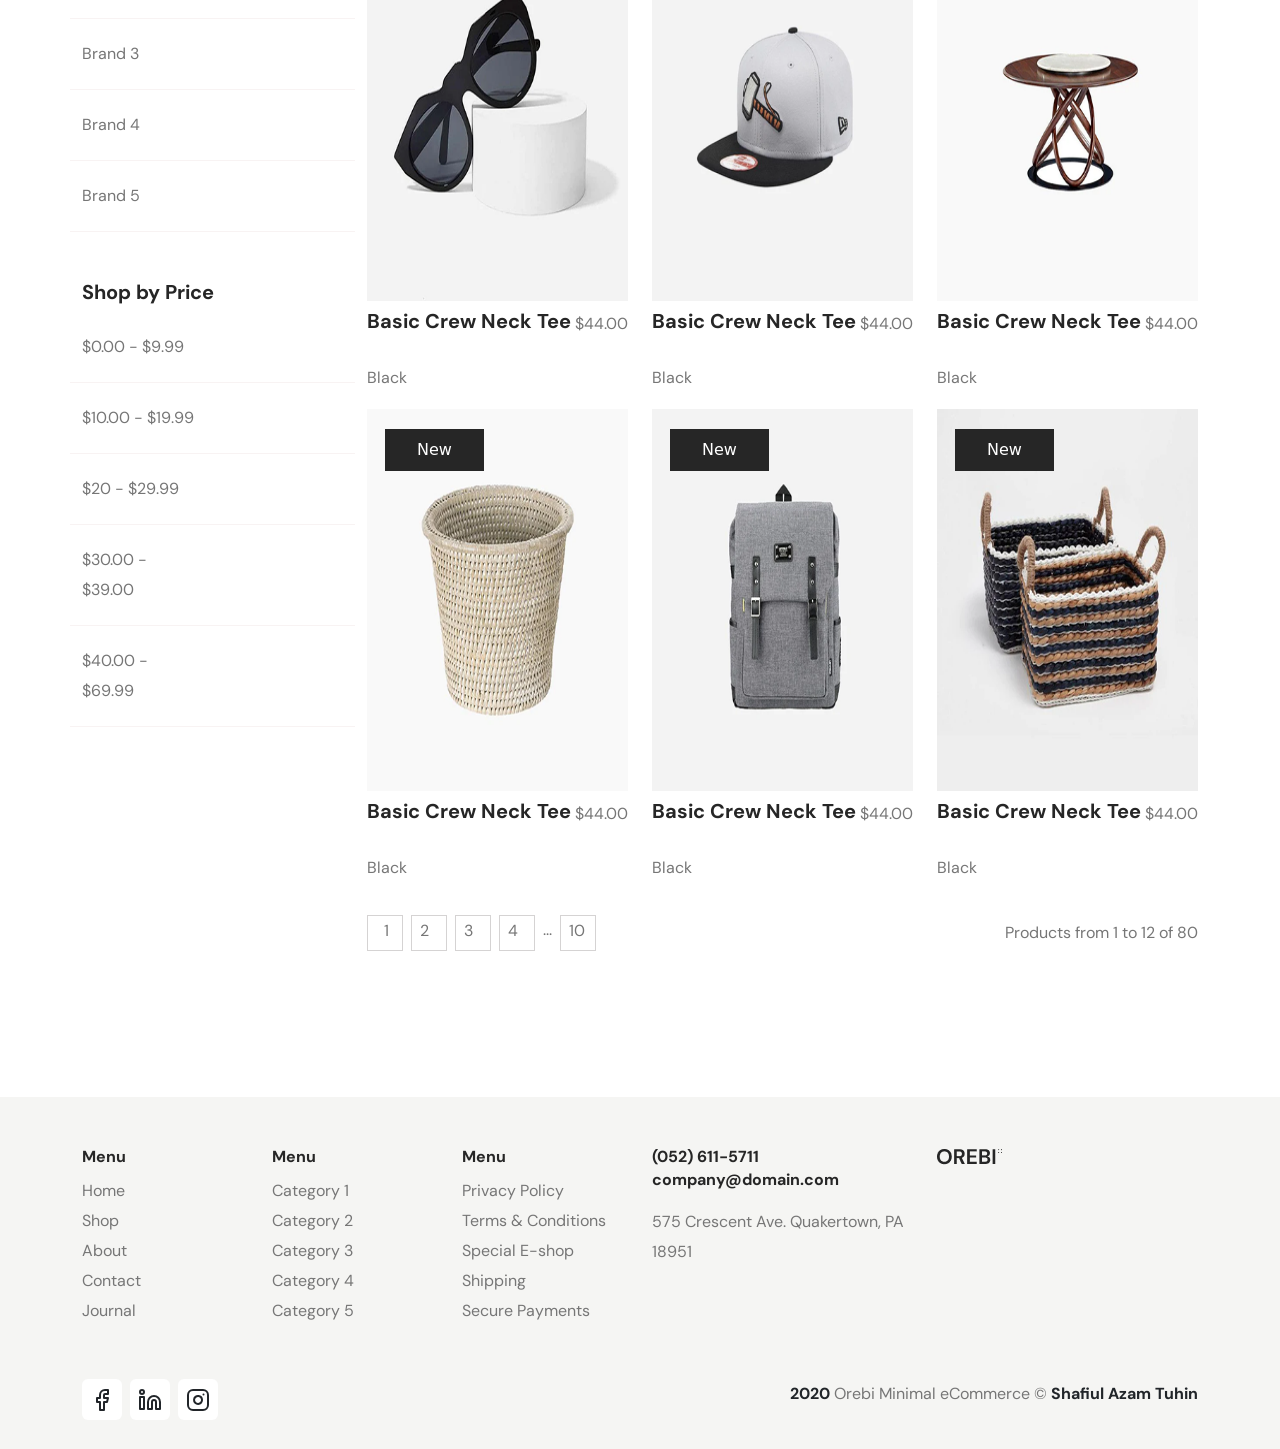
<file: shop.html>
<!DOCTYPE html>
<html lang="en">
  <head>
    <meta charset="UTF-8" />
    <meta name="viewport" content="width=device-width, initial-scale=1.0" />
    <title>Shop</title>
    <link rel="stylesheet" href="./css/style.css" />
    <link rel="stylesheet" href="./css/responsive.css" />
    <link rel="stylesheet" href="./css/bootstrap.min.css" />
  </head>
  <body>
    <!-- Navbar start -->
    <nav class="navbar navbar-expand-lg bg-body-white">
      <div class="container">
        <!-- Navbar logo -->
        <a class="navbar-brand" href="#"
          ><img src="./Images/Logo.png" alt="lOGO"
        /></a>
        <button
          class="navbar-toggler"
          type="button"
          data-bs-toggle="collapse"
          data-bs-target="#navbarSupportedContent"
          aria-controls="navbarSupportedContent"
          aria-expanded="false"
          aria-label="Toggle navigation"
        >
          <span class="navbar-toggler-icon"></span>
        </button>
        <!-- Navbar item -->
        <div class="collapse navbar-collapse" id="navbarSupportedContent">
          <ul class="navbar-nav m-auto mb-2 mb-lg-0 fw-bold">
            <li class="nav-item">
              <a
                class="nav-link para customNav--item"
                aria-current="page"
                href="./index.html"
                >Home</a
              >
            </li>
            <li class="nav-item">
              <a class="nav-link para customNav--item" href="./shop.html"
                >Shop</a
              >
            </li>
            <li class="nav-item">
              <a class="nav-link para customNav--item" href="./about.html">
                About
              </a>
            </li>
            <li class="nav-item">
              <a class="nav-link para customNav--item" href="./contact.html"
                >Contacts</a
              >
            </li>
            <li class="nav-item">
              <a class="nav-link para customNav--item" href="./login.html"
                >Login</a
              >
            </li>
            <li class="nav-item">
              <a class="nav-link para customNav--item" href="./signup.html"
                >Sign Up</a
              >
            </li>
            <li class="nav-item">
              <a class="nav-link para customNav--item" href="./checkout.html"
                >Checkout</a
              >
            </li>
            <li class="nav-item">
              <a class="nav-link para customNav--item" href="./404.html"
                >Journal</a
              >
            </li>
          </ul>
          <button type="button" class="largeBtn largeDevice">Contact Us</button>
        </div>
        <button type="button" class="largeBtn largeBtn-navbar">
          Contact Us
        </button>
      </div>
    </nav>
    <!-- Navbar end -->
    <!-- Menu section start-->
    <section>
      <nav class="navbar navbar-expand-lg" id="navMenu">
        <div class="container">
          <p class="para d-flex shopCategory gap-3 mt-3" href="#">
            <span>
              <svg
                xmlns="http://www.w3.org/2000/svg"
                width="28"
                height="28"
                viewBox="0 0 24 24"
                fill="none"
                stroke="currentColor"
                stroke-width="3"
                stroke-linecap="round"
                stroke-linejoin="round"
                class="lucide lucide-menu-icon lucide-menu"
              >
                <path d="M4 5h16" />
                <path d="M4 12h16" />
                <path d="M4 19h16" />
              </svg>
            </span>
            Shop by category
          </p>
          <!-- Search box -->
          <div class="collapse navbar-collapse" id="navbarNav">
            <div class="m-auto position-relative customSearch">
              <input
                type="search"
                class="form-control para p-3"
                placeholder="Search Products "
                id="exampleFormControlInput1"
              />
              <span class="position-absolute searchIcon">
                <svg
                  xmlns="http://www.w3.org/2000/svg"
                  width="28"
                  height="28"
                  viewBox="0 0 24 24"
                  fill="none"
                  stroke="currentColor"
                  stroke-width="3"
                  stroke-linecap="round"
                  stroke-linejoin="round"
                  class="lucide lucide-search-icon lucide-search"
                >
                  <path d="m21 21-4.34-4.34" />
                  <circle cx="11" cy="11" r="8" />
                </svg>
              </span>
            </div>
          </div>
          <!-- Menu Icon part-->
          <div class="d-flex gap-5 justify-content-center align-items-center">
            <div>
              <a href="./me.html" class="para text-dark">
                <span
                  ><svg
                    xmlns="http://www.w3.org/2000/svg"
                    width="28"
                    height="28"
                    viewBox="0 0 24 24"
                    fill="none"
                    stroke="currentColor"
                    stroke-width="3"
                    stroke-linecap="round"
                    stroke-linejoin="round"
                    class="lucide lucide-user-round-icon lucide-user-round cursor"
                  >
                    <circle cx="12" cy="8" r="5" />
                    <path d="M20 21a8 8 0 0 0-16 0" /></svg
                ></span>
              </a>
              <span
                ><svg
                  xmlns="http://www.w3.org/2000/svg"
                  width="16"
                  height="16"
                  viewBox="0 0 24 24"
                  fill="none"
                  stroke="currentColor"
                  stroke-width="3"
                  stroke-linecap="round"
                  stroke-linejoin="round"
                  class="lucide lucide-download-icon lucide-download cursor"
                >
                  <path d="M12 15V3" />
                  <path d="M21 15v4a2 2 0 0 1-2 2H5a2 2 0 0 1-2-2v-4" />
                  <path d="m7 10 5 5 5-5" /></svg
              ></span>
            </div>
            <a href="./cart.html" class="text-dark">
              <span>
                <svg
                  xmlns="http://www.w3.org/2000/svg"
                  width="28"
                  height="28"
                  viewBox="0 0 24 24"
                  fill="none"
                  stroke="currentColor"
                  stroke-width="2.75"
                  stroke-linecap="round"
                  stroke-linejoin="round"
                  class="lucide lucide-shopping-cart-icon lucide-shopping-cart"
                >
                  <circle cx="8" cy="21" r="1" />
                  <circle cx="19" cy="21" r="1" />
                  <path
                    d="M2.05 2.05h2l2.66 12.42a2 2 0 0 0 2 1.58h9.78a2 2 0 0 0 1.95-1.57l1.65-7.43H5.12"
                  />
                </svg>
              </span>
            </a>
          </div>
        </div>
      </nav>
    </section>
    <!-- Menu section start-->
    <!-- Product section start -->
    <section id="products" class="">
      <div class="container">
        <h2 class="headingOne">Products</h2>
        <nav aria-label="breadcrumb">
          <ol class="breadcrumb para mb-5">
            <li class="breadcrumb-item">
              <a href="./index.html" class="para link-underline-light">Home</a>
            </li>
            <li class="breadcrumb-item active" aria-current="page">Products</li>
          </ol>
        </nav>

        <div class="row">
          <div class="col-lg-3">
            <h2 class="headingFive">Shop by category</h2>
            <div class="row">
              <div class="col-lg-12 mb-5">
                <div class="row customCat">
                  <div class="col-lg-6 para">Category 1</div>
                  <div class="col-lg-6 para fw-bold text-end">+</div>
                </div>
                <div class="row customCat">
                  <div class="col-lg-6 para">Category 2</div>
                </div>
                <div class="row customCat">
                  <div class="col-lg-6 para">Category 3</div>
                  <div class="col-lg-6 para fw-bold text-end">+</div>
                </div>
                <div class="row customCat">
                  <div class="col-lg-6 para">Category 4</div>
                </div>
                <div class="row customCat">
                  <div class="col-lg-6 para">Category 5</div>
                </div>
              </div>

              <div class="col-lg-12 mb-5">
                <div class="row mb-2">
                  <div class="col-lg-6 headingFive">Shop by Color</div>
                  <div class="col-lg-6 para fw-bold text-end">
                    <span>
                      <svg
                        xmlns="http://www.w3.org/2000/svg"
                        width="16"
                        height="16"
                        viewBox="0 0 24 24"
                        fill="none"
                        stroke="currentColor"
                        stroke-width="3"
                        stroke-linecap="round"
                        stroke-linejoin="round"
                        class="lucide lucide-chevron-up-icon lucide-chevron-up"
                      >
                        <path d="m18 15-6-6-6 6" />
                      </svg>
                    </span>
                  </div>
                </div>
                <div class="row customCat justify-content-start">
                  <div
                    class="col-lg-6 d-flex justify-content-star align-items-center gap-3"
                  >
                    <p class="color1"></p>
                    <p class="para">Color 1</p>
                  </div>
                </div>
                <div class="row customCat justify-content-start">
                  <div
                    class="col-lg-6 d-flex justify-content-star align-items-center gap-3"
                  >
                    <p class="color1 bg-dark"></p>
                    <p class="para">Color 1</p>
                  </div>
                </div>
                <div class="row customCat justify-content-start">
                  <div
                    class="col-lg-6 d-flex justify-content-star align-items-center gap-3"
                  >
                    <p class="color1 bg-success"></p>
                    <p class="para">Color 1</p>
                  </div>
                </div>
                <div class="row customCat justify-content-start">
                  <div
                    class="col-lg-6 d-flex justify-content-star align-items-center gap-3"
                  >
                    <p class="color1 bg-primary"></p>
                    <p class="para">Color 1</p>
                  </div>
                </div>
                <div class="row customCat justify-content-start">
                  <div
                    class="col-lg-6 d-flex justify-content-star align-items-center gap-3"
                  >
                    <p class="color1 bg-danger"></p>
                    <p class="para">Color 1</p>
                  </div>
                </div>
              </div>

              <div class="col-lg-12 mb-5">
                <div class="row mb-2">
                  <div class="col-lg-7 headingFive">Shop by Brand</div>
                  <div class="col-lg-5 para fw-bold text-end">
                    <span>
                      <svg
                        xmlns="http://www.w3.org/2000/svg"
                        width="16"
                        height="16"
                        viewBox="0 0 24 24"
                        fill="none"
                        stroke="currentColor"
                        stroke-width="3"
                        stroke-linecap="round"
                        stroke-linejoin="round"
                        class="lucide lucide-chevron-up-icon lucide-chevron-up"
                      >
                        <path d="m18 15-6-6-6 6" />
                      </svg>
                    </span>
                  </div>
                </div>
                <div class="row customCat">
                  <div class="col-lg-6 para">Brand 1</div>
                </div>
                <div class="row customCat">
                  <div class="col-lg-6 para">Brand 2</div>
                </div>
                <div class="row customCat">
                  <div class="col-lg-6 para">Brand 3</div>
                </div>
                <div class="row customCat">
                  <div class="col-lg-6 para">Brand 4</div>
                </div>
                <div class="row customCat">
                  <div class="col-lg-6 para">Brand 5</div>
                </div>
              </div>
              <div class="col-lg-12 mb-5">
                <h2 class="headingFive">Shop by Price</h2>
                <div class="row customCat">
                  <div class="col-lg-6 para">$0.00 - $9.99</div>
                </div>
                <div class="row customCat">
                  <div class="col-lg-6 para">$10.00 - $19.99</div>
                </div>
                <div class="row customCat">
                  <div class="col-lg-6 para">$20 - $29.99</div>
                </div>
                <div class="row customCat">
                  <div class="col-lg-6 para">$30.00 - $39.00</div>
                </div>
                <div class="row customCat">
                  <div class="col-lg-6 para">$40.00 - $69.99</div>
                </div>
              </div>
            </div>
          </div>
          <div class="col-lg-9">
            <div class="row justify-content-end">
              <div
                class="col-lg-5 mb-5 d-flex justify-content-between align-items-center"
              >
                <p class="para mb-2">Sort by</p>
                <div class="m-auto position-relative">
                  <input
                    type="search"
                    class="form-control para"
                    placeholder="Featured"
                    id="exampleFormControlInput1"
                  />
                  <span class="position-absolute searchIcon">
                    <svg
                      xmlns="http://www.w3.org/2000/svg"
                      width="24"
                      height="24"
                      viewBox="0 0 24 24"
                      fill="none"
                      stroke="currentColor"
                      stroke-width="1"
                      stroke-linecap="round"
                      stroke-linejoin="round"
                      class="lucide lucide-arrow-down-icon lucide-arrow-down"
                    >
                      <path d="M12 5v14" />
                      <path d="m19 12-7 7-7-7" />
                    </svg>
                  </span>
                </div>
              </div>
              <div
                class="col-lg-5 mb-5 d-flex justify-content-between align-items-center"
              >
                <p class="para mb-2">Show</p>
                <div class="m-auto position-relative">
                  <input
                    type="search"
                    class="form-control para"
                    placeholder="36"
                    id="exampleFormControlInput1"
                  />
                  <span class="position-absolute searchIcon">
                    <svg
                      xmlns="http://www.w3.org/2000/svg"
                      width="24"
                      height="24"
                      viewBox="0 0 24 24"
                      fill="none"
                      stroke="currentColor"
                      stroke-width="1"
                      stroke-linecap="round"
                      stroke-linejoin="round"
                      class="lucide lucide-arrow-down-icon lucide-arrow-down"
                    >
                      <path d="M12 5v14" />
                      <path d="m19 12-7 7-7-7" />
                    </svg>
                  </span>
                </div>
              </div>
              <div class="col-lg-4 position-relative">
                <img
                  src="./Images/shop1.png"
                  alt=""
                  class="img-fluid imgShop"
                />
                <div
                  class="customNewArr d-flex align-content-between justify-content-between py-2"
                >
                  <h3 class="headingFive">Basic Crew Neck Tee</h3>
                  <p class="para">$44.00</p>
                  <button class="smallBtn position-absolute customNewbtn">
                    New
                  </button>
                </div>
                <div class="position-absolute customImg2 bg-white p-3">
                  <div class="d-flex gap-3 justify-content-end">
                    <p class="para">Add to Wish List</p>
                    <span
                      ><svg
                        xmlns="http://www.w3.org/2000/svg"
                        width="24"
                        height="24"
                        viewBox="0 0 24 24"
                        fill="none"
                        stroke="currentColor"
                        stroke-width="2"
                        stroke-linecap="round"
                        stroke-linejoin="round"
                        class="lucide lucide-heart-icon lucide-heart"
                      >
                        <path
                          d="M2 9.5a5.5 5.5 0 0 1 9.591-3.676.56.56 0 0 0 .818 0A5.49 5.49 0 0 1 22 9.5c0 2.29-1.5 4-3 5.5l-5.492 5.313a2 2 0 0 1-3 .019L5 15c-1.5-1.5-3-3.2-3-5.5"
                        /></svg
                    ></span>
                  </div>
                  <div class="d-flex gap-3 justify-content-end">
                    <p class="para">Compare</p>
                    <span
                      ><svg
                        xmlns="http://www.w3.org/2000/svg"
                        width="24"
                        height="24"
                        viewBox="0 0 24 24"
                        fill="none"
                        stroke="currentColor"
                        stroke-width="2"
                        stroke-linecap="round"
                        stroke-linejoin="round"
                        class="lucide lucide-git-compare-icon lucide-git-compare"
                      >
                        <circle cx="18" cy="18" r="3" />
                        <circle cx="6" cy="6" r="3" />
                        <path d="M13 6h3a2 2 0 0 1 2 2v7" />
                        <path d="M11 18H8a2 2 0 0 1-2-2V9" /></svg
                    ></span>
                  </div>
                  <div class="d-flex gap-3 justify-content-end">
                    <p class="headingSix">Add to Cart</p>
                    <span
                      ><svg
                        xmlns="http://www.w3.org/2000/svg"
                        width="24"
                        height="24"
                        viewBox="0 0 24 24"
                        fill="none"
                        stroke="currentColor"
                        stroke-width="2"
                        stroke-linecap="round"
                        stroke-linejoin="round"
                        class="lucide lucide-shopping-cart-icon lucide-shopping-cart"
                      >
                        <circle cx="8" cy="21" r="1" />
                        <circle cx="19" cy="21" r="1" />
                        <path
                          d="M2.05 2.05h2l2.66 12.42a2 2 0 0 0 2 1.58h9.78a2 2 0 0 0 1.95-1.57l1.65-7.43H5.12"
                        /></svg
                    ></span>
                  </div>
                </div>
                <p class="para">Black</p>
              </div>
              <div class="col-lg-4 position-relative">
                <img
                  src="./Images/SpecialImg3.png"
                  alt=""
                  class="img-fluid imgShop"
                />
                <div
                  class="customNewArr d-flex align-content-between justify-content-between py-2"
                >
                  <h3 class="headingFive">Basic Crew Neck Tee</h3>
                  <p class="para">$44.00</p>
                  <button class="smallBtn position-absolute customNewbtn">
                    New
                  </button>
                </div>

                <p class="para">Black</p>
              </div>
              <div class="col-lg-4 position-relative">
                <img
                  src="./Images/SpecialImg2.png"
                  alt=""
                  class="img-fluid imgShop"
                />
                <div
                  class="customNewArr d-flex align-content-between justify-content-between py-2"
                >
                  <h3 class="headingFive">Basic Crew Neck Tee</h3>
                  <p class="para">$44.00</p>
                  <button class="smallBtn position-absolute customNewbtn">
                    New
                  </button>
                </div>

                <p class="para">Black</p>
              </div>
              <div class="col-lg-4 position-relative">
                <img
                  src="./Images/SpecialImg1.png"
                  alt=""
                  class="img-fluid imgShop"
                />
                <div
                  class="customNewArr d-flex align-content-between justify-content-between py-2"
                >
                  <h3 class="headingFive">Basic Crew Neck Tee</h3>
                  <p class="para">$44.00</p>
                  <button class="smallBtn position-absolute customNewbtn">
                    New
                  </button>
                </div>
                <p class="para">Black</p>
              </div>
              <div class="col-lg-4 position-relative">
                <img
                  src="./Images/product5.png"
                  alt=""
                  class="img-fluid imgShop"
                />
                <div
                  class="customNewArr d-flex align-content-between justify-content-between py-2"
                >
                  <h3 class="headingFive">Basic Crew Neck Tee</h3>
                  <p class="para">$44.00</p>
                  <button class="smallBtn position-absolute customNewbtn">
                    New
                  </button>
                </div>
                <p class="para">Black</p>
              </div>
              <div class="col-lg-4 position-relative">
                <img
                  src="./Images/newImage8.png"
                  alt=""
                  class="img-fluid imgShop"
                />
                <div
                  class="customNewArr d-flex align-content-between justify-content-between py-2"
                >
                  <h3 class="headingFive">Basic Crew Neck Tee</h3>
                  <p class="para">$44.00</p>
                  <button class="smallBtn position-absolute customNewbtn">
                    New
                  </button>
                </div>
                <p class="para">Black</p>
              </div>
              <div class="col-lg-4 position-relative">
                <img
                  src="./Images/SpecialImg4.png"
                  alt=""
                  class="img-fluid imgShop"
                />
                <div
                  class="customNewArr d-flex align-content-between justify-content-between py-2"
                >
                  <h3 class="headingFive">Basic Crew Neck Tee</h3>
                  <p class="para">$44.00</p>
                  <button class="smallBtn position-absolute customNewbtn">
                    New
                  </button>
                </div>
                <p class="para">Black</p>
              </div>
              <div class="col-lg-4 position-relative">
                <img
                  src="./Images/SpecialImg1.png"
                  alt=""
                  class="img-fluid imgShop"
                />
                <div
                  class="customNewArr d-flex align-content-between justify-content-between py-2"
                >
                  <h3 class="headingFive">Basic Crew Neck Tee</h3>
                  <p class="para">$44.00</p>
                  <button class="smallBtn position-absolute customNewbtn">
                    New
                  </button>
                </div>
                <p class="para">Black</p>
              </div>
              <div class="col-lg-4 position-relative">
                <img
                  src="./Images/SpecialImg2.png"
                  alt=""
                  class="img-fluid imgShop"
                />
                <div
                  class="customNewArr d-flex align-content-between justify-content-between py-2"
                >
                  <h3 class="headingFive">Basic Crew Neck Tee</h3>
                  <p class="para">$44.00</p>
                  <button class="smallBtn position-absolute customNewbtn">
                    New
                  </button>
                </div>
                <p class="para">Black</p>
              </div>
              <div class="col-lg-4 position-relative">
                <img
                  src="./Images/product6.png"
                  alt=""
                  class="img-fluid imgShop"
                />
                <div
                  class="customNewArr d-flex align-content-between justify-content-between py-2"
                >
                  <h3 class="headingFive">Basic Crew Neck Tee</h3>
                  <p class="para">$44.00</p>
                  <button class="smallBtn position-absolute customNewbtn">
                    New
                  </button>
                </div>
                <p class="para">Black</p>
              </div>
              <div class="col-lg-4 position-relative">
                <img
                  src="./Images/newImage6.png"
                  alt=""
                  class="img-fluid imgShop"
                />
                <div
                  class="customNewArr d-flex align-content-between justify-content-between py-2"
                >
                  <h3 class="headingFive">Basic Crew Neck Tee</h3>
                  <p class="para">$44.00</p>
                  <button class="smallBtn position-absolute customNewbtn">
                    New
                  </button>
                </div>
                <p class="para">Black</p>
              </div>
              <div class="col-lg-4 position-relative">
                <img
                  src="./Images/newImage3.png"
                  alt=""
                  class="img-fluid imgShop"
                />
                <div
                  class="customNewArr d-flex align-content-between justify-content-between py-2"
                >
                  <h3 class="headingFive">Basic Crew Neck Tee</h3>
                  <p class="para">$44.00</p>
                  <button class="smallBtn position-absolute customNewbtn">
                    New
                  </button>
                </div>
                <p class="para">Black</p>
              </div>
              <div class="d-flex justify-content-between align-items-center">
                <div class="col-lg-6 col-6 d-flex gap-2 mt-3">
                  <p class="para pagination cursor px-3">1</p>
                  <p class="para pagination cursor px-2">2</p>
                  <p class="para pagination cursor px-2">3</p>
                  <p class="para pagination cursor px-2">4</p>
                  <p class="para">...</p>
                  <p class="para pagination cursor px-2">10</p>
                </div>
                <div class="col-lg-6 col-6 para text-end">
                  Products from 1 to 12 of 80
                </div>
              </div>
            </div>
          </div>
        </div>
      </div>
    </section>
    <!-- Product section end -->
    <!-- Footer Section start -->
    <section id="footerPart">
      <div class="container">
        <div class="row pt-5">
          <div
            class="col-lg-2 col-3 col-sm-4 col-md-4 mb-5 d-flex flex-column align-items-start"
          >
            <h2 class="headingSix">Menu</h2>
            <li class="para cursor">Home</li>
            <li class="para cursor">Shop</li>
            <li class="para cursor">About</li>
            <li class="para cursor">Contact</li>
            <li class="para cursor">Journal</li>
          </div>
          <div
            class="col-lg-2 col-4 col-sm-4 col-md-4 d-flex flex-column align-items-start"
          >
            <h2 class="headingSix">Menu</h2>

            <li class="para cursor">Category 1</li>
            <li class="para cursor">Category 2</li>
            <li class="para cursor">Category 3</li>
            <li class="para cursor">Category 4</li>
            <li class="para cursor">Category 5</li>
          </div>
          <div
            class="col-lg-2 col-5 col-sm-4 col-md-4 d-flex flex-column align-items-start"
          >
            <h2 class="headingSix text-center">Menu</h2>

            <li class="para cursor">Privacy Policy</li>
            <li class="para cursor">Terms & Conditions</li>
            <li class="para cursor">Special E-shop</li>
            <li class="para cursor">Shipping</li>
            <li class="para cursor">Secure Payments</li>
          </div>

          <div class="col-lg-3 col-6 col-sm-6 col-md-8 d-flex flex-column">
            <p class="headingSix">
              (052) 611-5711
              <br />
              <span class="headingSix">company@domain.com</span>
            </p>
            <p class="para footerAddress">
              575 Crescent Ave. Quakertown, PA 18951
            </p>
          </div>
          <div class="col-lg-3 col-6 col-sm-6 col-md-4 text-lg-start text-end">
            <img src="./Images/Logo.png" alt="" />
          </div>
        </div>
        <div class="footer_bottom">
          <div
            class="row pb-4 d-flex justify-content-between align-items-center"
          >
            <div class="col-lg-5 col-5 d-flex flex-row column-gap-2">
              <a
                href="https://www.facebook.com/shafiul.tuhin"
                target="_blank"
                class="bg-white py-2 px-2 rounded-2 text-dark"
              >
                <span class="">
                  <svg
                    xmlns="http://www.w3.org/2000/svg"
                    width="24"
                    height="24"
                    viewBox="0 0 24 24"
                    fill="none"
                    stroke="currentColor"
                    stroke-width="2"
                    stroke-linecap="round"
                    stroke-linejoin="round"
                    class="lucide lucide-facebook-icon lucide-facebook"
                  >
                    <path
                      d="M18 2h-3a5 5 0 0 0-5 5v3H7v4h3v8h4v-8h3l1-4h-4V7a1 1 0 0 1 1-1h3z"
                    />
                  </svg>
                </span>
              </a>
              <a
                href="https://x.com/TuhinShafiul"
                target="_blank"
                class="bg-white py-2 px-2 rounded-2 text-dark"
              >
                <span>
                  <svg
                    xmlns="http://www.w3.org/2000/svg"
                    width="24"
                    height="24"
                    viewBox="0 0 24 24"
                    fill="none"
                    stroke="currentColor"
                    stroke-width="2"
                    stroke-linecap="round"
                    stroke-linejoin="round"
                    class="lucide lucide-linkedin-icon lucide-linkedin"
                  >
                    <path
                      d="M16 8a6 6 0 0 1 6 6v7h-4v-7a2 2 0 0 0-2-2 2 2 0 0 0-2 2v7h-4v-7a6 6 0 0 1 6-6z"
                    />
                    <rect width="4" height="12" x="2" y="9" />
                    <circle cx="4" cy="4" r="2" />
                  </svg>
                </span>
              </a>
              <a
                href="https://www.instagram.com/shafiultuhin/"
                target="_blank"
                class="bg-white py-2 px-2 rounded-2 text-dark"
              >
                <span>
                  <svg
                    xmlns="http://www.w3.org/2000/svg"
                    width="24"
                    height="24"
                    viewBox="0 0 24 24"
                    fill="none"
                    stroke="currentColor"
                    stroke-width="2"
                    stroke-linecap="round"
                    stroke-linejoin="round"
                    class="lucide lucide-instagram-icon lucide-instagram"
                  >
                    <rect width="20" height="20" x="2" y="2" rx="5" ry="5" />
                    <path d="M16 11.37A4 4 0 1 1 12.63 8 4 4 0 0 1 16 11.37z" />
                    <line x1="17.5" x2="17.51" y1="6.5" y2="6.5" />
                  </svg>
                </span>
              </a>
            </div>
            <div class="col-lg-7 col-7">
              <p class="para footerPara text-end">
                <span class="text-dark fw-bold">2020</span> Orebi Minimal
                eCommerce &copy;
                <span class="text-dark fw-bold">Shafiul Azam Tuhin</span>
              </p>
            </div>
          </div>
        </div>
      </div>
    </section>
    <!-- Footer Section end -->
    <script src="./js/bootstrap.bundle.min.js"></script>
  </body>
</html>
</file>
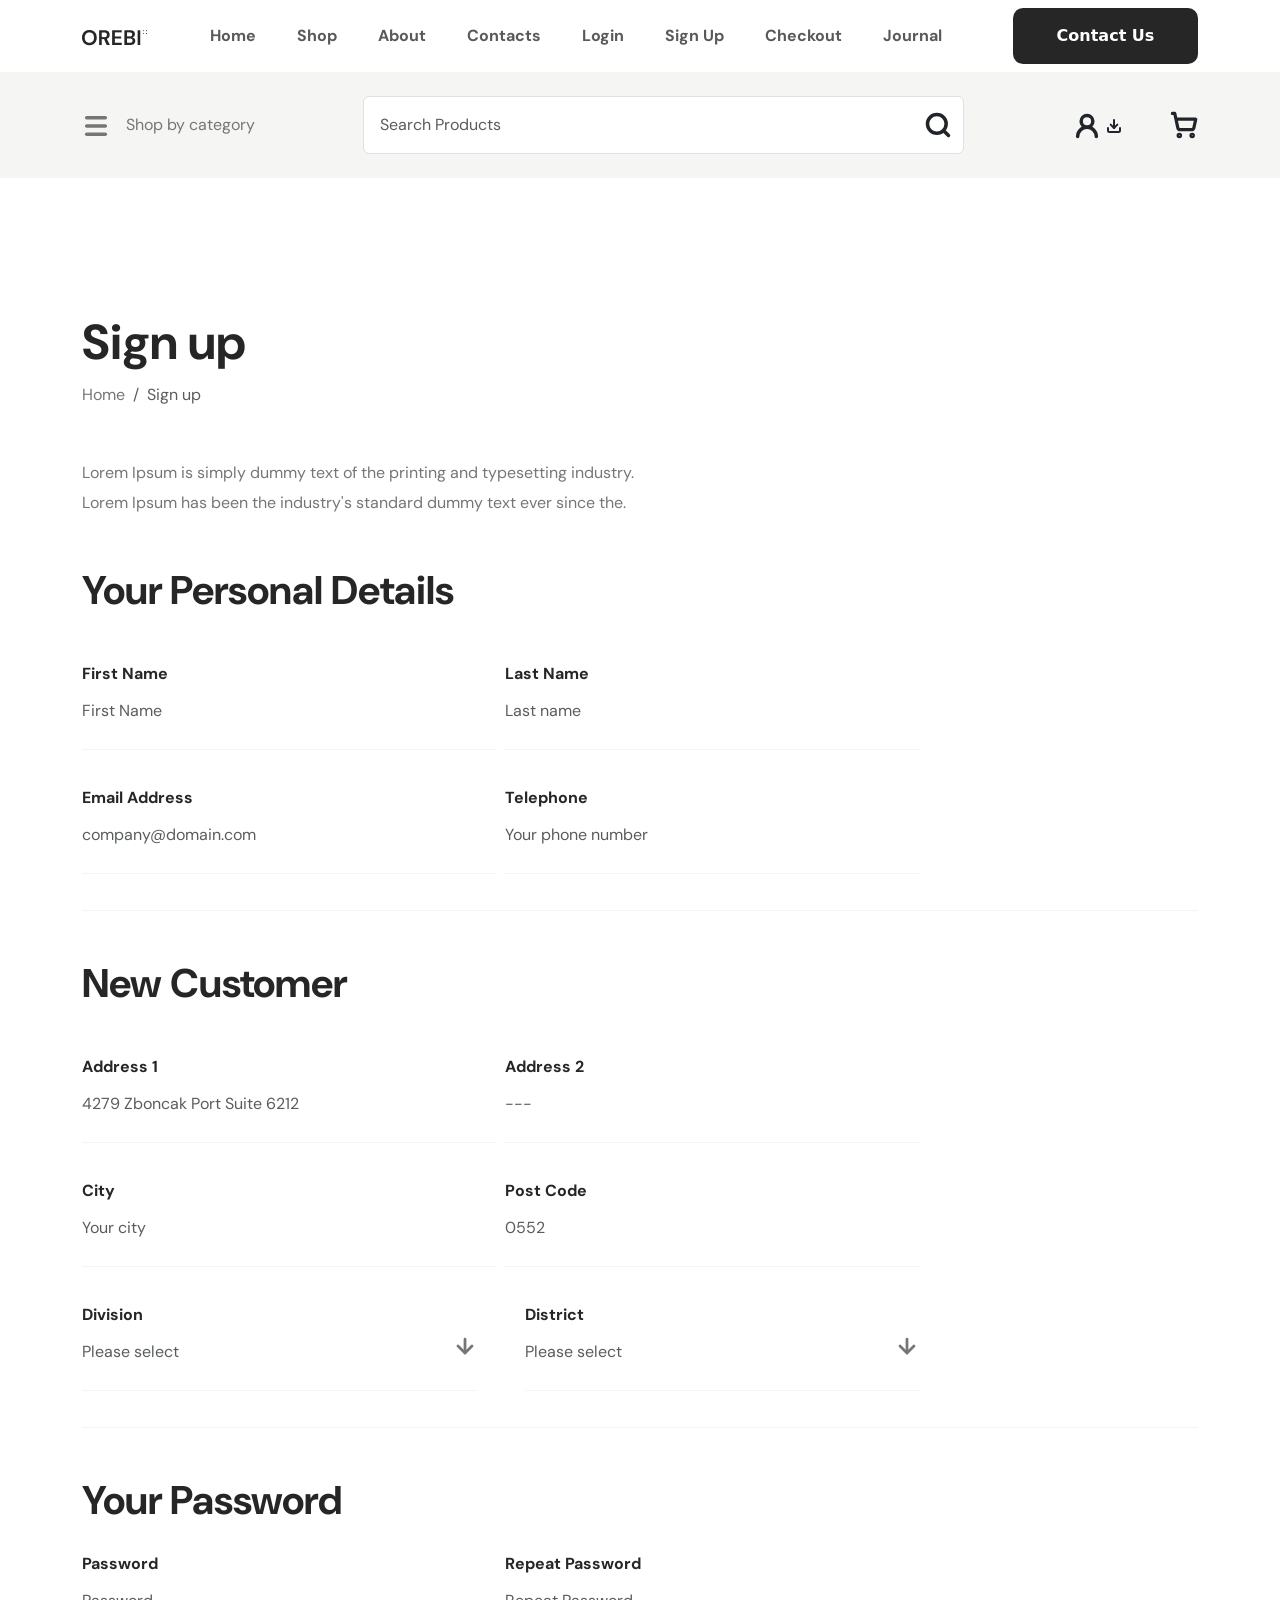
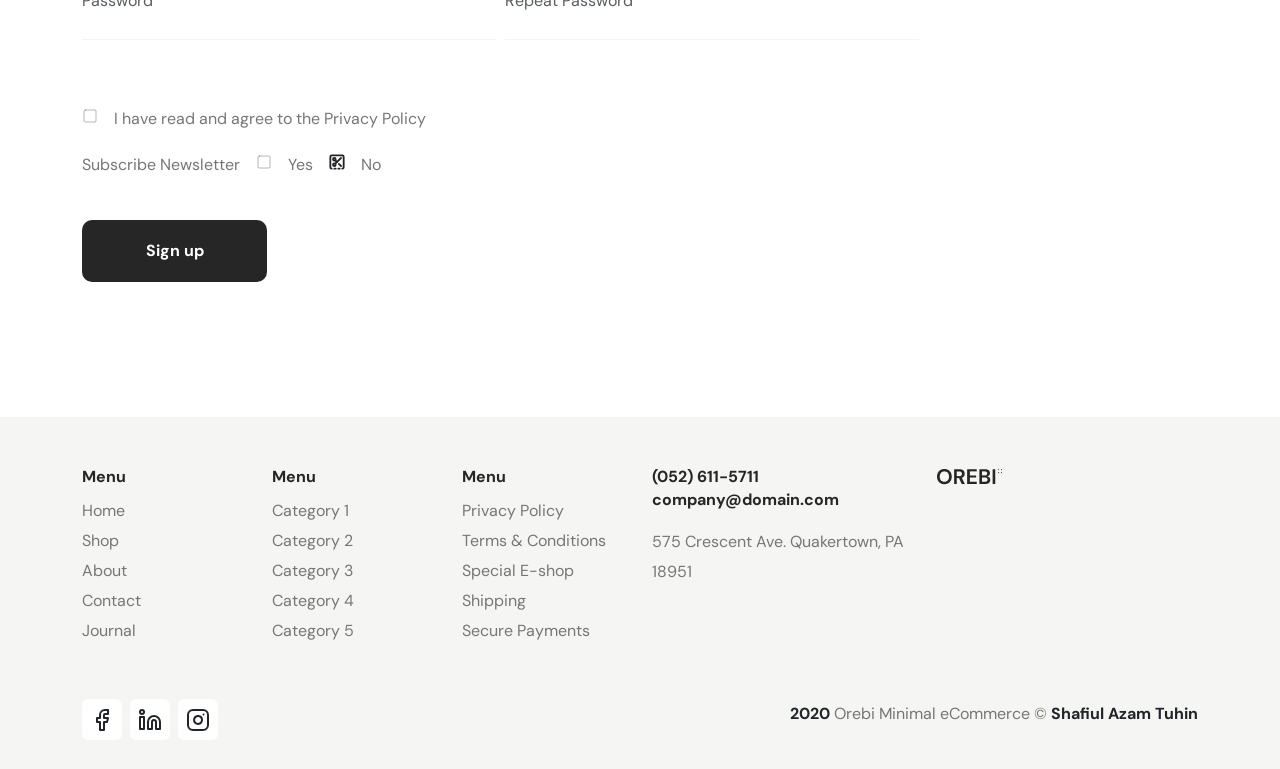
<file: signup.html>
<!DOCTYPE html>
<html lang="en">
  <head>
    <meta charset="UTF-8" />
    <meta name="viewport" content="width=device-width, initial-scale=1.0" />
    <title>Sign up</title>
    <link rel="stylesheet" href="./css/style.css" />
    <link rel="stylesheet" href="./css/responsive.css" />
    <link rel="stylesheet" href="./css/bootstrap.min.css" />
  </head>
  <body>
    <!-- Navbar start -->
    <nav class="navbar navbar-expand-lg bg-body-white">
      <div class="container">
        <!-- Navbar logo -->
        <a class="navbar-brand" href="#"
          ><img src="./Images/Logo.png" alt="lOGO"
        /></a>
        <button
          class="navbar-toggler"
          type="button"
          data-bs-toggle="collapse"
          data-bs-target="#navbarSupportedContent"
          aria-controls="navbarSupportedContent"
          aria-expanded="false"
          aria-label="Toggle navigation"
        >
          <span class="navbar-toggler-icon"></span>
        </button>
        <!-- Navbar item -->
        <div class="collapse navbar-collapse" id="navbarSupportedContent">
          <ul class="navbar-nav m-auto mb-2 mb-lg-0 fw-bold">
            <li class="nav-item">
              <a
                class="nav-link para customNav--item"
                aria-current="page"
                href="./index.html"
                >Home</a
              >
            </li>
            <li class="nav-item">
              <a class="nav-link para customNav--item" href="./shop.html"
                >Shop</a
              >
            </li>
            <li class="nav-item">
              <a class="nav-link para customNav--item" href="./about.html">
                About
              </a>
            </li>
            <li class="nav-item">
              <a class="nav-link para customNav--item" href="./contact.html"
                >Contacts</a
              >
            </li>
            <li class="nav-item">
              <a class="nav-link para customNav--item" href="./login.html"
                >Login</a
              >
            </li>
            <li class="nav-item">
              <a class="nav-link para customNav--item" href="./signup.html"
                >Sign Up</a
              >
            </li>
            <li class="nav-item">
              <a class="nav-link para customNav--item" href="./checkout.html"
                >Checkout</a
              >
            </li>
            <li class="nav-item">
              <a class="nav-link para customNav--item" href="./404.html"
                >Journal</a
              >
            </li>
          </ul>
          <button type="button" class="largeBtn largeDevice">Contact Us</button>
        </div>
        <button type="button" class="largeBtn largeBtn-navbar">
          Contact Us
        </button>
      </div>
    </nav>
    <!-- Navbar end -->
    <!-- Menu section start-->
    <section>
      <nav class="navbar navbar-expand-lg" id="navMenu">
        <div class="container">
          <p class="para d-flex shopCategory gap-3 mt-3" href="#">
            <span>
              <svg
                xmlns="http://www.w3.org/2000/svg"
                width="28"
                height="28"
                viewBox="0 0 24 24"
                fill="none"
                stroke="currentColor"
                stroke-width="3"
                stroke-linecap="round"
                stroke-linejoin="round"
                class="lucide lucide-menu-icon lucide-menu"
              >
                <path d="M4 5h16" />
                <path d="M4 12h16" />
                <path d="M4 19h16" />
              </svg>
            </span>
            Shop by category
          </p>
          <!-- Search box -->
          <div class="collapse navbar-collapse" id="navbarNav">
            <div class="m-auto position-relative customSearch">
              <input
                type="search"
                class="form-control para p-3"
                placeholder="Search Products "
                id="exampleFormControlInput1"
              />
              <span class="position-absolute searchIcon">
                <svg
                  xmlns="http://www.w3.org/2000/svg"
                  width="28"
                  height="28"
                  viewBox="0 0 24 24"
                  fill="none"
                  stroke="currentColor"
                  stroke-width="3"
                  stroke-linecap="round"
                  stroke-linejoin="round"
                  class="lucide lucide-search-icon lucide-search"
                >
                  <path d="m21 21-4.34-4.34" />
                  <circle cx="11" cy="11" r="8" />
                </svg>
              </span>
            </div>
          </div>
          <!-- Menu Icon part-->
          <div class="d-flex gap-5 justify-content-center align-items-center">
            <div>
              <a href="./me.html" class="para text-dark">
                <span
                  ><svg
                    xmlns="http://www.w3.org/2000/svg"
                    width="28"
                    height="28"
                    viewBox="0 0 24 24"
                    fill="none"
                    stroke="currentColor"
                    stroke-width="3"
                    stroke-linecap="round"
                    stroke-linejoin="round"
                    class="lucide lucide-user-round-icon lucide-user-round cursor"
                  >
                    <circle cx="12" cy="8" r="5" />
                    <path d="M20 21a8 8 0 0 0-16 0" /></svg
                ></span>
              </a>

              <span
                ><svg
                  xmlns="http://www.w3.org/2000/svg"
                  width="16"
                  height="16"
                  viewBox="0 0 24 24"
                  fill="none"
                  stroke="currentColor"
                  stroke-width="3"
                  stroke-linecap="round"
                  stroke-linejoin="round"
                  class="lucide lucide-download-icon lucide-download cursor"
                >
                  <path d="M12 15V3" />
                  <path d="M21 15v4a2 2 0 0 1-2 2H5a2 2 0 0 1-2-2v-4" />
                  <path d="m7 10 5 5 5-5" /></svg
              ></span>
            </div>
            <a href="./cart.html" class="text-dark">
              <span>
                <svg
                  xmlns="http://www.w3.org/2000/svg"
                  width="28"
                  height="28"
                  viewBox="0 0 24 24"
                  fill="none"
                  stroke="currentColor"
                  stroke-width="2.75"
                  stroke-linecap="round"
                  stroke-linejoin="round"
                  class="lucide lucide-shopping-cart-icon lucide-shopping-cart cursor"
                >
                  <circle cx="8" cy="21" r="1" />
                  <circle cx="19" cy="21" r="1" />
                  <path
                    d="M2.05 2.05h2l2.66 12.42a2 2 0 0 0 2 1.58h9.78a2 2 0 0 0 1.95-1.57l1.65-7.43H5.12"
                  />
                </svg>
              </span>
            </a>
          </div>
        </div>
      </nav>
    </section>
    <!-- Menu section end-->
    <!-- Signup section start -->
    <section id="loginPart">
      <div class="container">
        <h2 class="headingOne">Sign up</h2>
        <nav aria-label="breadcrumb">
          <ol class="breadcrumb para mb-5">
            <li class="breadcrumb-item">
              <a href="./index.html" class="para link-underline-light">Home</a>
            </li>
            <li class="breadcrumb-item active" aria-current="page">Sign up</li>
          </ol>
        </nav>
        <div class="col-lg-6 col-sm-12">
          <p class="para my-5">
            Lorem Ipsum is simply dummy text of the printing and typesetting
            industry. Lorem Ipsum has been the industry's standard dummy text
            ever since the.
          </p>
        </div>

        <h2 class="headingTwo mt-5">Your Personal Details</h2>
        <div class="loginInfo customCat">
          <div class="d-flex justify-content-between col-lg-9 gap-2">
            <div class="mb-lg-3 w-50 customCat">
              <label
                for="exampleFormControlInput1"
                class="form-label headingSix"
                >First Name</label
              >
              <input
                type="text"
                class="form-control para px-0 border-0"
                id="exampleFormControlInput1"
                placeholder="First Name"
              />
            </div>
            <div class="mb-3 w-50 customCat">
              <label
                for="exampleFormControlInput1"
                class="form-label headingSix"
                >Last Name</label
              >
              <input
                type="text"
                class="form-control para px-0 border-0 custPlaceholder"
                id="exampleFormControlInput1"
                placeholder="Last name"
              />
            </div>
          </div>
          <div class="d-flex justify-content-between col-lg-9 gap-2">
            <div class="mb-3 w-50 customCat">
              <label
                for="exampleFormControlInput1"
                class="form-label headingSix"
                >Email Address</label
              >
              <input
                type="email"
                class="form-control para px-0 border-0"
                id="exampleFormControlInput1"
                placeholder="company@domain.com"
              />
            </div>
            <div class="mb-3 w-50 customCat">
              <label
                for="exampleFormControlInput1"
                class="form-label headingSix"
                >Telephone</label
              >
              <input
                type="number"
                class="form-control para px-0 border-0 custPlaceholder"
                id="exampleFormControlInput1"
                placeholder="Your phone number"
              />
            </div>
          </div>
        </div>

        <h2 class="headingTwo mt-lg-5 mt-sm-2">New Customer</h2>
        <div class="loginInfo customCat">
          <div class="d-flex justify-content-between col-lg-9 gap-2">
            <div class="mb-3 w-50 customCat">
              <label
                for="exampleFormControlInput1"
                class="form-label headingSix"
                >Address 1</label
              >
              <input
                type="text"
                class="form-control para px-0 border-0"
                id="exampleFormControlInput1"
                placeholder="4279 Zboncak Port Suite 6212"
              />
            </div>
            <div class="mb-3 w-50 customCat">
              <label
                for="exampleFormControlInput1"
                class="form-label headingSix"
                >Address 2</label
              >
              <input
                type="text"
                class="form-control para px-0 border-0 custPlaceholder"
                id="exampleFormControlInput1"
                placeholder="---"
              />
            </div>
          </div>
          <div class="d-flex justify-content-between col-lg-9 gap-2">
            <div class="mb-3 w-50 customCat">
              <label
                for="exampleFormControlInput1"
                class="form-label headingSix"
                >City</label
              >
              <input
                type="email"
                class="form-control para px-0 border-0"
                id="exampleFormControlInput1"
                placeholder="Your city"
              />
            </div>
            <div class="mb-3 w-50 customCat">
              <label
                for="exampleFormControlInput1"
                class="form-label headingSix"
                >Post Code</label
              >
              <input
                type="number"
                class="form-control para px-0 border-0 custPlaceholder"
                id="exampleFormControlInput1"
                placeholder="0552"
              />
            </div>
          </div>
          <div class="d-flex justify-content-between col-lg-9 gap-5">
            <div class="mb-3 w-50 customCat">
              <label
                for="exampleFormControlInput1"
                class="form-label headingSix"
                >Division</label
              >
              <div class="d-flex">
                <input
                  type="text"
                  class="form-control para px-0 border-0"
                  id="exampleFormControlInput1"
                  placeholder="Please select"
                />
                <span>
                  <svg
                    xmlns="http://www.w3.org/2000/svg"
                    width="24"
                    height="24"
                    viewBox="0 0 24 24"
                    fill="none"
                    stroke="currentColor"
                    stroke-width="2.75"
                    stroke-linecap="round"
                    stroke-linejoin="round"
                    class="lucide lucide-arrow-down-icon lucide-arrow-down cursor para"
                  >
                    <path d="M12 5v14" />
                    <path d="m19 12-7 7-7-7" />
                  </svg>
                </span>
              </div>
            </div>
            <div class="mb-3 w-50 customCat">
              <label
                for="exampleFormControlInput1"
                class="form-label headingSix"
                >District</label
              >
              <div class="d-flex">
                <input
                  type="text"
                  class="form-control para px-0 border-0"
                  id="exampleFormControlInput1"
                  placeholder="Please select"
                />
                <span>
                  <svg
                    xmlns="http://www.w3.org/2000/svg"
                    width="24"
                    height="24"
                    viewBox="0 0 24 24"
                    fill="none"
                    stroke="currentColor"
                    stroke-width="2.75"
                    stroke-linecap="round"
                    stroke-linejoin="round"
                    class="lucide lucide-arrow-down-icon lucide-arrow-down cursor para"
                  >
                    <path d="M12 5v14" />
                    <path d="m19 12-7 7-7-7" />
                  </svg>
                </span>
              </div>
            </div>
          </div>
        </div>
        <h2 class="headingTwo mt-lg-5 mt-sm-1">Your Password</h2>
        <div class="d-flex justify-content-between col-lg-9 gap-2">
          <div class="mb-3 w-50 customCat">
            <label for="exampleFormControlInput1" class="form-label headingSix"
              >Password</label
            >
            <input
              type="password"
              class="form-control para px-0 border-0"
              id="exampleFormControlInput1"
              placeholder="Password"
            />
          </div>
          <div class="mb-3 w-50 customCat">
            <label for="exampleFormControlInput1" class="form-label headingSix"
              >Repeat Password</label
            >
            <input
              type="password"
              class="form-control para px-0 border-0 custPlaceholder"
              id="exampleFormControlInput1"
              placeholder="Repeat Password"
            />
          </div>
        </div>
        <div class="d-flex gap-3 mt-lg-5 mt-sm-2">
          <span>
            <svg
              xmlns="http://www.w3.org/2000/svg"
              width="16"
              height="16"
              viewBox="0 0 24 24"
              fill="none"
              stroke="currentColor"
              stroke-width="0.5"
              stroke-linecap="round"
              stroke-linejoin="round"
              class="lucide lucide-square-icon lucide-square"
            >
              <rect width="18" height="18" x="3" y="3" rx="2" />
            </svg>
          </span>
          <p class="para">I have read and agree to the Privacy Policy</p>
        </div>
        <div class="d-flex gap-3">
          <p class="para">Subscribe Newsletter</p>
          <div class="d-flex gap-3">
            <span>
              <svg
                xmlns="http://www.w3.org/2000/svg"
                width="16"
                height="16"
                viewBox="0 0 24 24"
                fill="none"
                stroke="currentColor"
                stroke-width="0.5"
                stroke-linecap="round"
                stroke-linejoin="round"
                class="lucide lucide-square-icon lucide-square"
              >
                <rect width="18" height="18" x="3" y="3" rx="2" />
              </svg>
            </span>
            <p class="para">Yes</p>
          </div>
          <div class="d-flex gap-3">
            <span>
              <svg
                xmlns="http://www.w3.org/2000/svg"
                width="16"
                height="16"
                viewBox="0 0 24 24"
                fill="none"
                stroke="currentColor"
                stroke-width="2.75"
                stroke-linecap="round"
                stroke-linejoin="round"
                class="lucide lucide-square-bottom-dashed-scissors-icon lucide-square-bottom-dashed-scissors"
              >
                <path
                  d="M4 22a2 2 0 0 1-2-2V4a2 2 0 0 1 2-2h16a2 2 0 0 1 2 2v16a2 2 0 0 1-2 2"
                />
                <path d="M10 22H8" />
                <path d="M16 22h-2" />
                <circle cx="8" cy="8" r="2" />
                <path d="M9.414 9.414 12 12" />
                <path d="M14.8 14.8 18 18" />
                <circle cx="8" cy="16" r="2" />
                <path d="m18 6-8.586 8.586" />
              </svg>
            </span>
            <p class="para">No</p>
          </div>
        </div>
        <button class="largeBtn para mt-4">Sign up</button>
      </div>
    </section>
    <!-- Signup section end -->
    <!-- Footer Section start-->
    <section id="footerPart">
      <div class="container">
        <div class="row pt-5">
          <div
            class="col-lg-2 col-3 col-sm-4 col-md-4 mb-5 d-flex flex-column align-items-start"
          >
            <h2 class="headingSix">Menu</h2>
            <li class="para cursor">Home</li>
            <li class="para cursor">Shop</li>
            <li class="para cursor">About</li>
            <li class="para cursor">Contact</li>
            <li class="para cursor">Journal</li>
          </div>
          <div
            class="col-lg-2 col-4 col-sm-4 col-md-4 d-flex flex-column align-items-start"
          >
            <h2 class="headingSix">Menu</h2>

            <li class="para cursor">Category 1</li>
            <li class="para cursor">Category 2</li>
            <li class="para cursor">Category 3</li>
            <li class="para cursor">Category 4</li>
            <li class="para cursor">Category 5</li>
          </div>
          <div
            class="col-lg-2 col-5 col-sm-4 col-md-4 d-flex flex-column align-items-start"
          >
            <h2 class="headingSix text-center">Menu</h2>

            <li class="para cursor">Privacy Policy</li>
            <li class="para cursor">Terms & Conditions</li>
            <li class="para cursor">Special E-shop</li>
            <li class="para cursor">Shipping</li>
            <li class="para cursor">Secure Payments</li>
          </div>

          <div class="col-lg-3 col-6 col-sm-6 col-md-8 d-flex flex-column">
            <p class="headingSix">
              (052) 611-5711
              <br />
              <span class="headingSix">company@domain.com</span>
            </p>
            <p class="para footerAddress">
              575 Crescent Ave. Quakertown, PA 18951
            </p>
          </div>
          <div class="col-lg-3 col-6 col-sm-6 col-md-4 text-lg-start text-end">
            <img src="./Images/Logo.png" alt="" />
          </div>
        </div>
        <div class="footer_bottom">
          <div
            class="row pb-4 d-flex justify-content-between align-items-center"
          >
            <div class="col-lg-5 col-5 d-flex flex-row column-gap-2">
              <a
                href="https://www.facebook.com/shafiul.tuhin"
                target="_blank"
                class="bg-white py-2 px-2 rounded-2 text-dark"
              >
                <span class="">
                  <svg
                    xmlns="http://www.w3.org/2000/svg"
                    width="24"
                    height="24"
                    viewBox="0 0 24 24"
                    fill="none"
                    stroke="currentColor"
                    stroke-width="2"
                    stroke-linecap="round"
                    stroke-linejoin="round"
                    class="lucide lucide-facebook-icon lucide-facebook"
                  >
                    <path
                      d="M18 2h-3a5 5 0 0 0-5 5v3H7v4h3v8h4v-8h3l1-4h-4V7a1 1 0 0 1 1-1h3z"
                    />
                  </svg>
                </span>
              </a>
              <a
                href="https://x.com/TuhinShafiul"
                target="_blank"
                class="bg-white py-2 px-2 rounded-2 text-dark"
              >
                <span>
                  <svg
                    xmlns="http://www.w3.org/2000/svg"
                    width="24"
                    height="24"
                    viewBox="0 0 24 24"
                    fill="none"
                    stroke="currentColor"
                    stroke-width="2"
                    stroke-linecap="round"
                    stroke-linejoin="round"
                    class="lucide lucide-linkedin-icon lucide-linkedin"
                  >
                    <path
                      d="M16 8a6 6 0 0 1 6 6v7h-4v-7a2 2 0 0 0-2-2 2 2 0 0 0-2 2v7h-4v-7a6 6 0 0 1 6-6z"
                    />
                    <rect width="4" height="12" x="2" y="9" />
                    <circle cx="4" cy="4" r="2" />
                  </svg>
                </span>
              </a>
              <a
                href="https://www.instagram.com/shafiultuhin/"
                target="_blank"
                class="bg-white py-2 px-2 rounded-2 text-dark"
              >
                <span>
                  <svg
                    xmlns="http://www.w3.org/2000/svg"
                    width="24"
                    height="24"
                    viewBox="0 0 24 24"
                    fill="none"
                    stroke="currentColor"
                    stroke-width="2"
                    stroke-linecap="round"
                    stroke-linejoin="round"
                    class="lucide lucide-instagram-icon lucide-instagram"
                  >
                    <rect width="20" height="20" x="2" y="2" rx="5" ry="5" />
                    <path d="M16 11.37A4 4 0 1 1 12.63 8 4 4 0 0 1 16 11.37z" />
                    <line x1="17.5" x2="17.51" y1="6.5" y2="6.5" />
                  </svg>
                </span>
              </a>
            </div>
            <div class="col-lg-7 col-7">
              <p class="para footerPara text-end">
                <span class="text-dark fw-bold">2020</span> Orebi Minimal
                eCommerce &copy;
                <span class="text-dark fw-bold">Shafiul Azam Tuhin</span>
              </p>
            </div>
          </div>
        </div>
      </div>
    </section>
    <!-- Footer Section end-->
    <script src="./js/bootstrap.bundle.min.js"></script>
  </body>
</html>
</file>
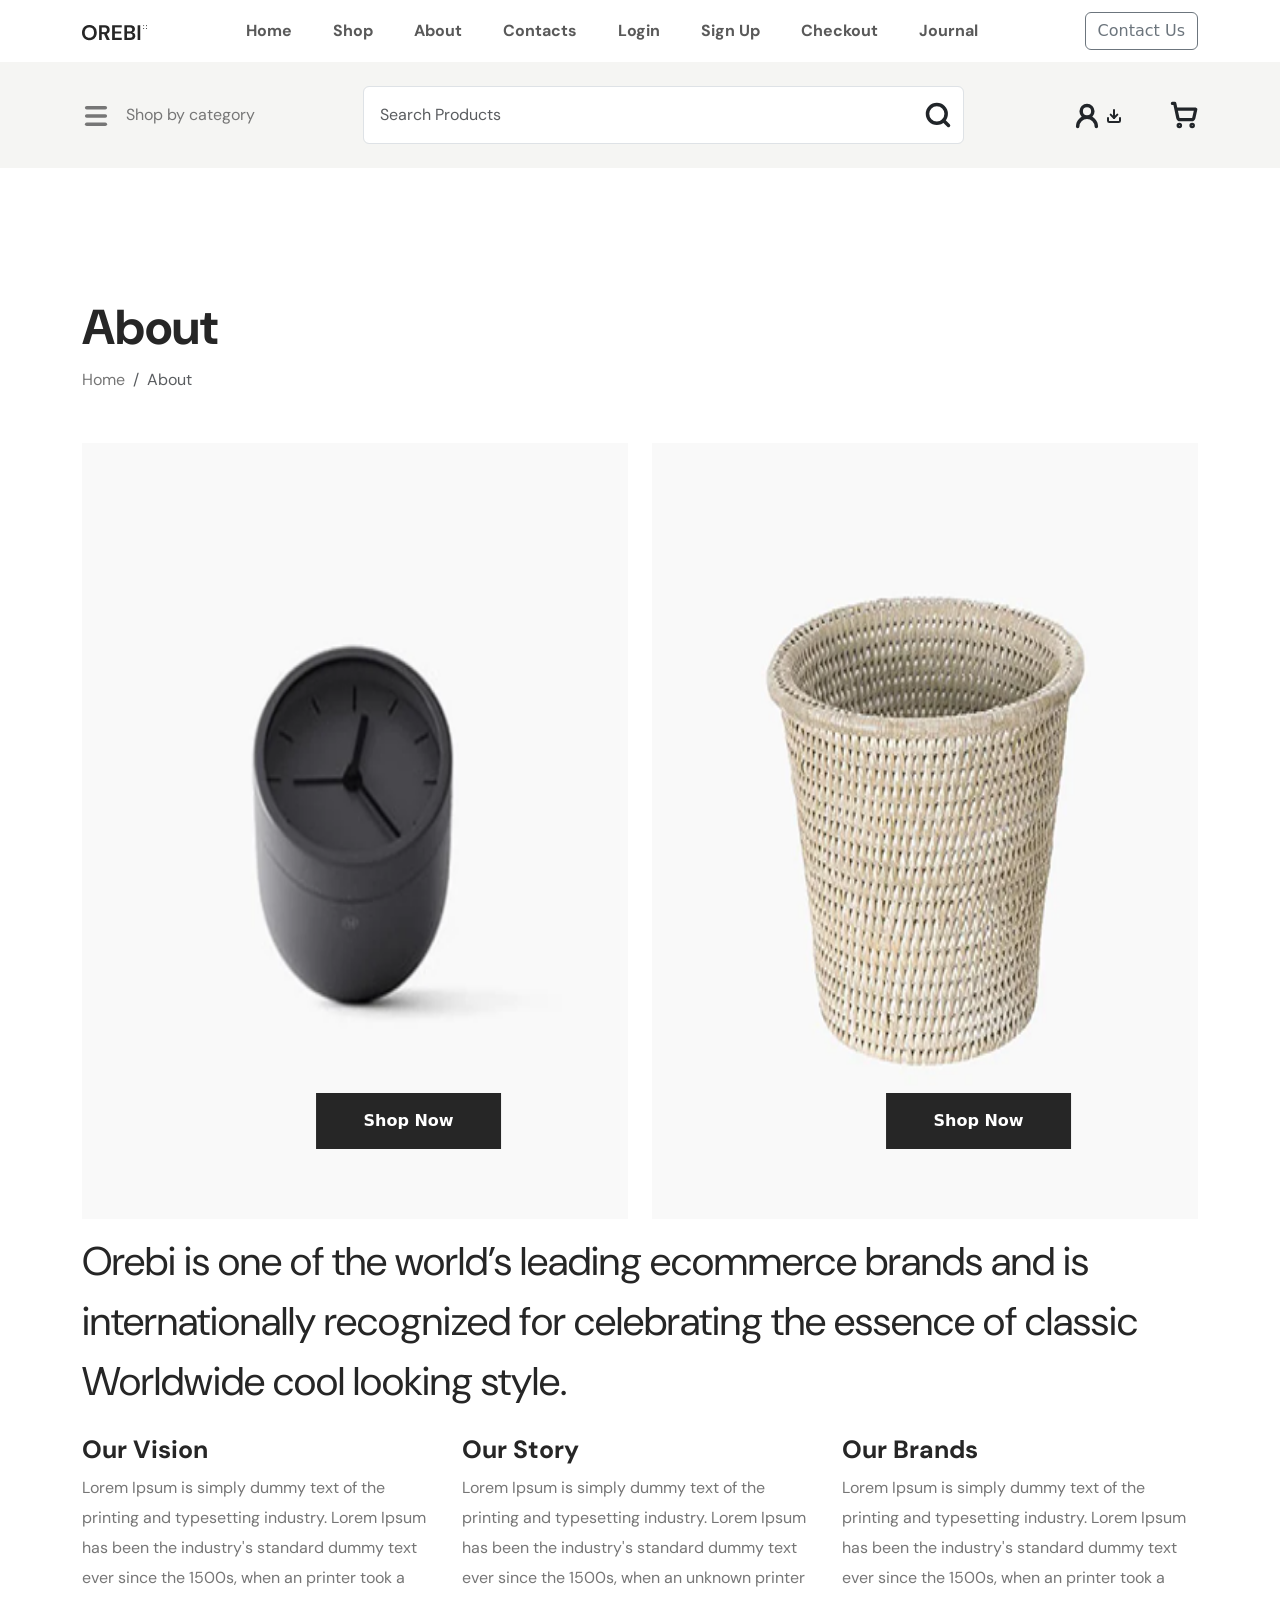
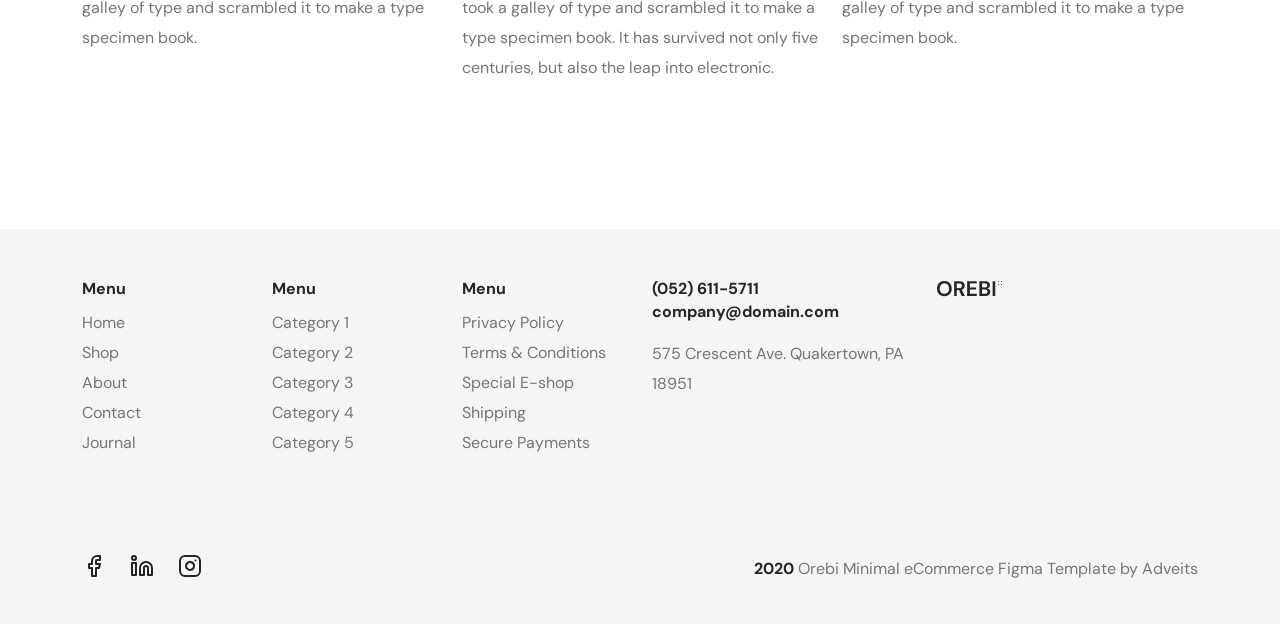
<file: practice/about.html>
<!DOCTYPE html>
<html lang="en">
  <head>
    <meta charset="UTF-8" />
    <meta name="viewport" content="width=device-width, initial-scale=1.0" />
    <title>About</title>
    <link rel="stylesheet" href="./css/style.css" />
    <link rel="stylesheet" href="./css/responsive.css" />
    <link rel="stylesheet" href="./css/bootstrap.min.css" />
  </head>
  <body>
    <!-- Navbar -->
    <nav class="navbar navbar-expand-lg bg-body-white">
      <div class="container">
        <!-- Navbar logo -->
        <a class="navbar-brand" href="#"
          ><img src="./Images/Logo.png" alt="lOGO"
        /></a>
        <button
          class="navbar-toggler"
          type="button"
          data-bs-toggle="collapse"
          data-bs-target="#navbarSupportedContent"
          aria-controls="navbarSupportedContent"
          aria-expanded="false"
          aria-label="Toggle navigation"
        >
          <span class="navbar-toggler-icon"></span>
        </button>
        <!-- Navbar item -->
        <div class="collapse navbar-collapse" id="navbarSupportedContent">
          <ul class="navbar-nav m-auto mb-2 mb-lg-0 fw-bold">
            <li class="nav-item">
              <a
                class="nav-link para customNav--item"
                aria-current="page"
                href="./index.html"
                >Home</a
              >
            </li>
            <li class="nav-item">
              <a class="nav-link para customNav--item" href="./shop.html"
                >Shop</a
              >
            </li>
            <li class="nav-item">
              <a class="nav-link para customNav--item" href="#"> About </a>
            </li>
            <li class="nav-item">
              <a class="nav-link para customNav--item" href="./contact.html"
                >Contacts</a
              >
            </li>
            <li class="nav-item">
              <a class="nav-link para customNav--item" href="./login.html"
                >Login</a
              >
            </li>
            <li class="nav-item">
              <a class="nav-link para customNav--item" href="./signup.html"
                >Sign Up</a
              >
            </li>
            <li class="nav-item">
              <a class="nav-link para customNav--item" href="./checkout.html"
                >Checkout</a
              >
            </li>
            <li class="nav-item">
              <a class="nav-link para customNav--item" href="./404.html"
                >Journal</a
              >
            </li>
          </ul>
        </div>
        <!-- navbar button -->
        <button type="button" class="btn btn-outline-secondary para customBtn">
          Contact Us
        </button>
      </div>
    </nav>
    <!-- Menu -->
    <section>
      <nav class="navbar navbar-expand-lg" id="navMenu">
        <div class="container">
          <p class="para d-flex shopCategory gap-3 mt-3" href="#">
            <span>
              <svg
                xmlns="http://www.w3.org/2000/svg"
                width="28"
                height="28"
                viewBox="0 0 24 24"
                fill="none"
                stroke="currentColor"
                stroke-width="3"
                stroke-linecap="round"
                stroke-linejoin="round"
                class="lucide lucide-menu-icon lucide-menu"
              >
                <path d="M4 5h16" />
                <path d="M4 12h16" />
                <path d="M4 19h16" />
              </svg>
            </span>
            Shop by category
          </p>
          <!-- Search box -->
          <div class="collapse navbar-collapse" id="navbarNav">
            <div class="m-auto position-relative customSearch">
              <input
                type="search"
                class="form-control para p-3"
                placeholder="Search Products "
                id="exampleFormControlInput1"
              />
              <span class="position-absolute searchIcon">
                <svg
                  xmlns="http://www.w3.org/2000/svg"
                  width="28"
                  height="28"
                  viewBox="0 0 24 24"
                  fill="none"
                  stroke="currentColor"
                  stroke-width="3"
                  stroke-linecap="round"
                  stroke-linejoin="round"
                  class="lucide lucide-search-icon lucide-search"
                >
                  <path d="m21 21-4.34-4.34" />
                  <circle cx="11" cy="11" r="8" />
                </svg>
              </span>
            </div>
          </div>
          <!-- Menu Icon part-->
          <div class="d-flex gap-5 justify-content-center align-items-center">
            <div>
              <a href="./me.html" class="para text-dark">
                <span
                  ><svg
                    xmlns="http://www.w3.org/2000/svg"
                    width="28"
                    height="28"
                    viewBox="0 0 24 24"
                    fill="none"
                    stroke="currentColor"
                    stroke-width="3"
                    stroke-linecap="round"
                    stroke-linejoin="round"
                    class="lucide lucide-user-round-icon lucide-user-round cursor"
                  >
                    <circle cx="12" cy="8" r="5" />
                    <path d="M20 21a8 8 0 0 0-16 0" /></svg
                ></span>
              </a>
              <span
                ><svg
                  xmlns="http://www.w3.org/2000/svg"
                  width="16"
                  height="16"
                  viewBox="0 0 24 24"
                  fill="none"
                  stroke="currentColor"
                  stroke-width="3"
                  stroke-linecap="round"
                  stroke-linejoin="round"
                  class="lucide lucide-download-icon lucide-download cursor"
                >
                  <path d="M12 15V3" />
                  <path d="M21 15v4a2 2 0 0 1-2 2H5a2 2 0 0 1-2-2v-4" />
                  <path d="m7 10 5 5 5-5" /></svg
              ></span>
            </div>
            <a href="./cart.html" class="text-dark">
              <span>
                <svg
                  xmlns="http://www.w3.org/2000/svg"
                  width="28"
                  height="28"
                  viewBox="0 0 24 24"
                  fill="none"
                  stroke="currentColor"
                  stroke-width="2.75"
                  stroke-linecap="round"
                  stroke-linejoin="round"
                  class="lucide lucide-shopping-cart-icon lucide-shopping-cart"
                >
                  <circle cx="8" cy="21" r="1" />
                  <circle cx="19" cy="21" r="1" />
                  <path
                    d="M2.05 2.05h2l2.66 12.42a2 2 0 0 0 2 1.58h9.78a2 2 0 0 0 1.95-1.57l1.65-7.43H5.12"
                  />
                </svg>
              </span>
            </a>
          </div>
        </div>
      </nav>
    </section>
    <!-- About section -->
    <section id="aboutPart">
      <div class="container">
        <h2 class="headingOne">About</h2>
        <nav aria-label="breadcrumb">
          <ol class="breadcrumb para mb-5">
            <li class="breadcrumb-item">
              <a href="./index.html" class="para link-underline-light">Home</a>
            </li>
            <li class="breadcrumb-item active" aria-current="page">About</li>
          </ol>
        </nav>
        <div class="row mb-5 mb-sm-1 gy-3">
          <div class="col-lg-6 position-relative">
            <img
              src="./Images/newImage1.png"
              alt="About_image1"
              class="w-100 imgAbout"
            />
            <button class="largeBtn position-absolute bottom-0 customAboutBtn">
              Shop Now
            </button>
          </div>
          <div class="col-lg-6 position-relative">
            <img
              src="./Images/product6.png"
              alt="About_image2"
              class="w-100 imgAbout"
            />
            <button class="largeBtn position-absolute bottom-0 customAboutBtn">
              Shop Now
            </button>
          </div>
        </div>
        <p class="headingTwo aboutPara py-5 py-sm-2 fw-normal">
          Orebi is one of the world’s leading ecommerce brands and is
          internationally recognized for celebrating the essence of classic
          Worldwide cool looking style.
        </p>
        <div class="row">
          <div class="col-lg-4">
            <h2 class="headingFour">Our Vision</h2>
            <p class="para">
              Lorem Ipsum is simply dummy text of the printing and typesetting
              industry. Lorem Ipsum has been the industry's standard dummy text
              ever since the 1500s, when an printer took a galley of type and
              scrambled it to make a type specimen book.
            </p>
          </div>
          <div class="col-lg-4">
            <h2 class="headingFour">Our Story</h2>
            <p class="para">
              Lorem Ipsum is simply dummy text of the printing and typesetting
              industry. Lorem Ipsum has been the industry's standard dummy text
              ever since the 1500s, when an unknown printer took a galley of
              type and scrambled it to make a type specimen book. It has
              survived not only five centuries, but also the leap into
              electronic.
            </p>
          </div>

          <div class="col-lg-4">
            <h2 class="headingFour">Our Brands</h2>
            <p class="para">
              Lorem Ipsum is simply dummy text of the printing and typesetting
              industry. Lorem Ipsum has been the industry's standard dummy text
              ever since the 1500s, when an printer took a galley of type and
              scrambled it to make a type specimen book.
            </p>
          </div>
        </div>
      </div>
    </section>
    <!-- Footer Section -->
    <section id="footerPart">
      <div class="container">
        <div class="row py-5">
          <div
            class="col-lg-2 col-3 col-sm-4 col-md-4 mb-5 d-flex flex-column align-items-start"
          >
            <h2 class="headingSix">Menu</h2>
            <li class="para cursor">Home</li>
            <li class="para cursor">Shop</li>
            <li class="para cursor">About</li>
            <li class="para cursor">Contact</li>
            <li class="para cursor">Journal</li>
          </div>
          <div
            class="col-lg-2 col-4 col-sm-4 col-md-4 d-flex flex-column align-items-start"
          >
            <h2 class="headingSix">Menu</h2>

            <li class="para cursor">Category 1</li>
            <li class="para cursor">Category 2</li>
            <li class="para cursor">Category 3</li>
            <li class="para cursor">Category 4</li>
            <li class="para cursor">Category 5</li>
          </div>
          <div
            class="col-lg-2 col-5 col-sm-4 col-md-4 d-flex flex-column align-items-start"
          >
            <h2 class="headingSix text-center">Menu</h2>

            <li class="para cursor">Privacy Policy</li>
            <li class="para cursor">Terms & Conditions</li>
            <li class="para cursor">Special E-shop</li>
            <li class="para cursor">Shipping</li>
            <li class="para cursor">Secure Payments</li>
          </div>

          <div class="col-lg-3 col-6 col-sm-6 col-md-6 d-flex flex-column">
            <p class="headingSix">
              (052) 611-5711
              <br />
              <span class="headingSix">company@domain.com</span>
            </p>
            <p class="para footerPara">
              575 Crescent Ave. Quakertown, PA 18951
            </p>
          </div>
          <div class="col-lg-3 col-6 col-sm-6 col-md-6 text-lg-start text-end">
            <img src="./Images/Logo.png" alt="" />
          </div>
        </div>
        <div class="footer_bottom">
          <div class="row pb-4 d-flex justify-content-between">
            <div
              class="col-lg-6 col-5 col-sm-4 col-md-4 d-flex flex-row column-gap-4"
            >
              <span class="">
                <svg
                  xmlns="http://www.w3.org/2000/svg"
                  width="24"
                  height="24"
                  viewBox="0 0 24 24"
                  fill="none"
                  stroke="currentColor"
                  stroke-width="2"
                  stroke-linecap="round"
                  stroke-linejoin="round"
                  class="lucide lucide-facebook-icon lucide-facebook"
                >
                  <path
                    d="M18 2h-3a5 5 0 0 0-5 5v3H7v4h3v8h4v-8h3l1-4h-4V7a1 1 0 0 1 1-1h3z"
                  />
                </svg>
              </span>
              <span>
                <svg
                  xmlns="http://www.w3.org/2000/svg"
                  width="24"
                  height="24"
                  viewBox="0 0 24 24"
                  fill="none"
                  stroke="currentColor"
                  stroke-width="2"
                  stroke-linecap="round"
                  stroke-linejoin="round"
                  class="lucide lucide-linkedin-icon lucide-linkedin"
                >
                  <path
                    d="M16 8a6 6 0 0 1 6 6v7h-4v-7a2 2 0 0 0-2-2 2 2 0 0 0-2 2v7h-4v-7a6 6 0 0 1 6-6z"
                  />
                  <rect width="4" height="12" x="2" y="9" />
                  <circle cx="4" cy="4" r="2" />
                </svg>
              </span>
              <span>
                <svg
                  xmlns="http://www.w3.org/2000/svg"
                  width="24"
                  height="24"
                  viewBox="0 0 24 24"
                  fill="none"
                  stroke="currentColor"
                  stroke-width="2"
                  stroke-linecap="round"
                  stroke-linejoin="round"
                  class="lucide lucide-instagram-icon lucide-instagram"
                >
                  <rect width="20" height="20" x="2" y="2" rx="5" ry="5" />
                  <path d="M16 11.37A4 4 0 1 1 12.63 8 4 4 0 0 1 16 11.37z" />
                  <line x1="17.5" x2="17.51" y1="6.5" y2="6.5" />
                </svg>
              </span>
            </div>
            <div class="col-lg-6 col-7 col-sm-8 text-end">
              <p class="para footerPara">
                <span class="text-dark fw-bold">2020</span> Orebi Minimal
                eCommerce Figma Template by Adveits
              </p>
            </div>
          </div>
        </div>
      </div>
    </section>
    <script src="./js/bootstrap.bundle.min.js"></script>
  </body>
</html>
</file>
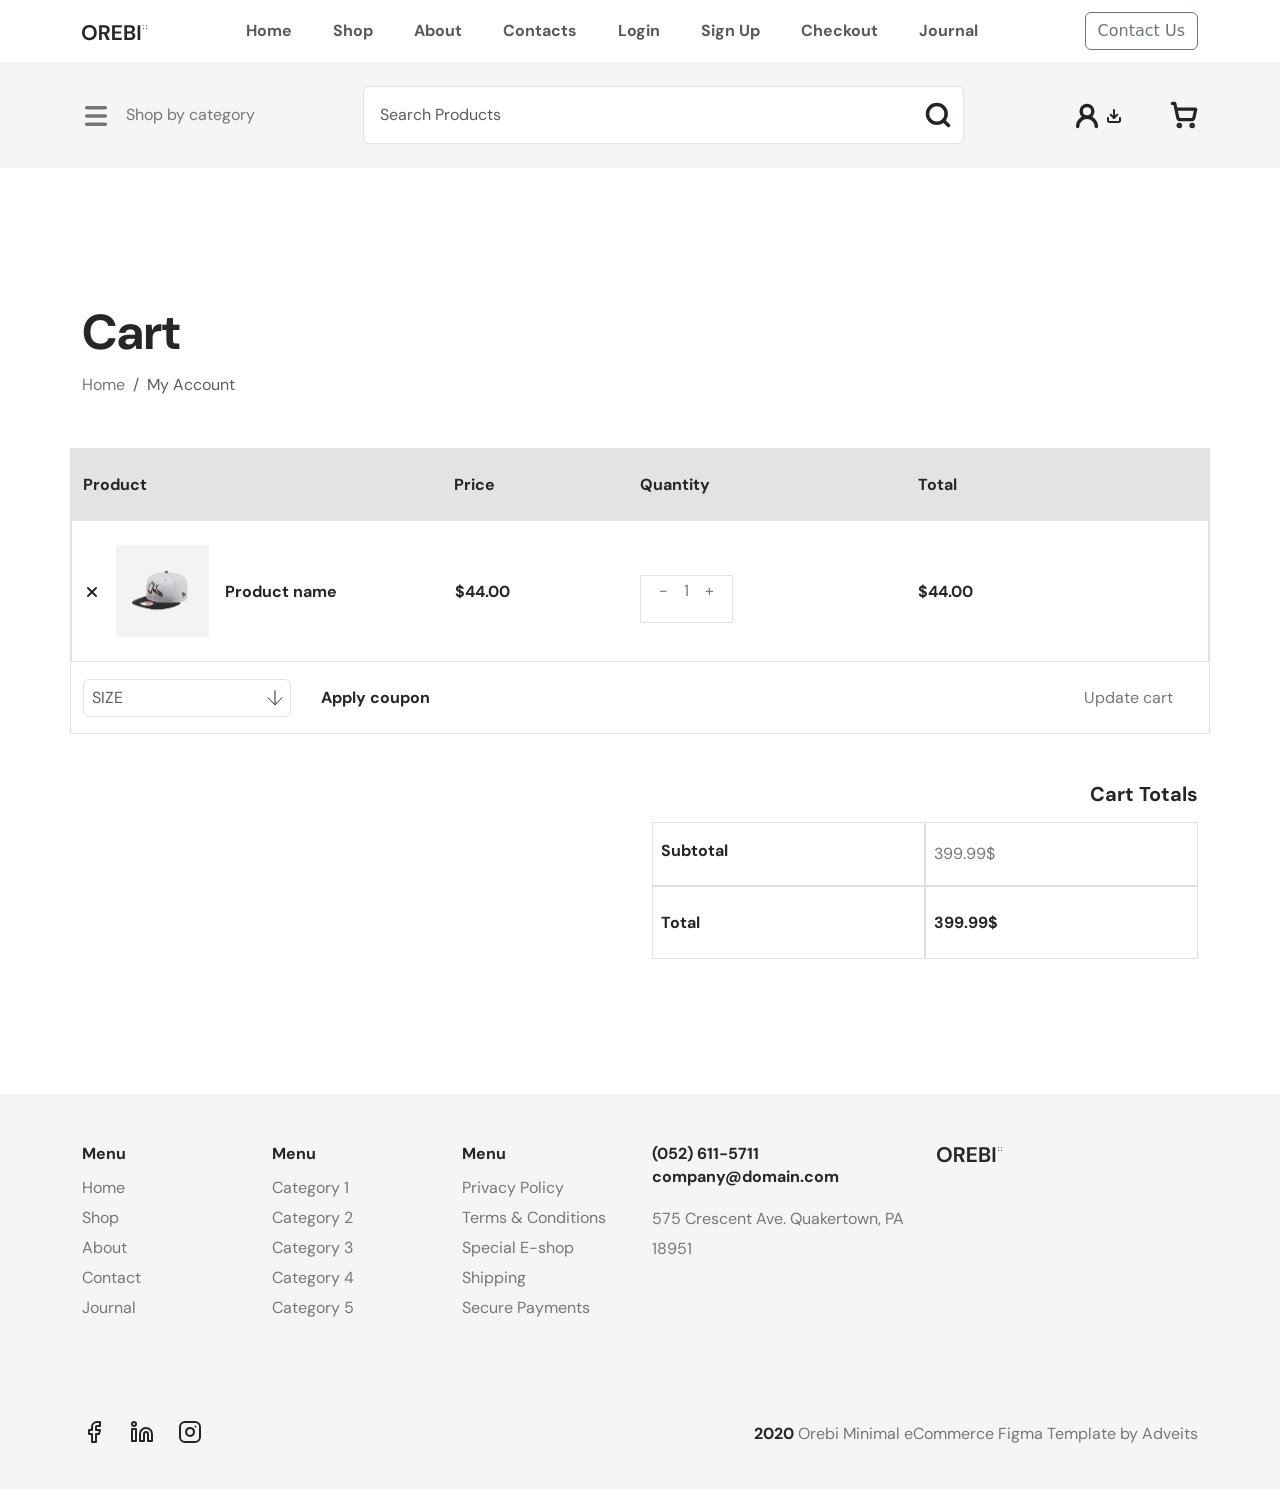
<file: practice/cart.html>
<!DOCTYPE html>
<html lang="en">
  <head>
    <meta charset="UTF-8" />
    <meta name="viewport" content="width=device-width, initial-scale=1.0" />
    <title>Contact</title>
    <link rel="stylesheet" href="./css/style.css" />
    <link rel="stylesheet" href="./css/responsive.css" />
    <link rel="stylesheet" href="./css/bootstrap.min.css" />
  </head>
  <body>
    <nav class="navbar navbar-expand-lg bg-body-white">
      <div class="container">
        <!-- Navbar logo -->
        <a class="navbar-brand" href="#"
          ><img src="./Images/Logo.png" alt="lOGO"
        /></a>
        <button
          class="navbar-toggler"
          type="button"
          data-bs-toggle="collapse"
          data-bs-target="#navbarSupportedContent"
          aria-controls="navbarSupportedContent"
          aria-expanded="false"
          aria-label="Toggle navigation"
        >
          <span class="navbar-toggler-icon"></span>
        </button>
        <!-- Navbar item -->
        <div class="collapse navbar-collapse" id="navbarSupportedContent">
          <ul class="navbar-nav m-auto mb-2 mb-lg-0 fw-bold">
            <li class="nav-item">
              <a
                class="nav-link para customNav--item"
                aria-current="page"
                href="./index.html"
                >Home</a
              >
            </li>
            <li class="nav-item">
              <a class="nav-link para customNav--item" href="./shop.html"
                >Shop</a
              >
            </li>
            <li class="nav-item">
              <a class="nav-link para customNav--item" href="./about.html">
                About
              </a>
            </li>
            <li class="nav-item">
              <a class="nav-link para customNav--item" href="./contact.html"
                >Contacts</a
              >
            </li>
            <li class="nav-item">
              <a class="nav-link para customNav--item" href="./login.html"
                >Login</a
              >
            </li>
            <li class="nav-item">
              <a class="nav-link para customNav--item" href="./signup.html"
                >Sign Up</a
              >
            </li>
            <li class="nav-item">
              <a class="nav-link para customNav--item" href="./checkout.html"
                >Checkout</a
              >
            </li>
            <li class="nav-item">
              <a class="nav-link para customNav--item" href="./404.html"
                >Journal</a
              >
            </li>
          </ul>
        </div>
        <!-- navbar button -->
        <button type="button" class="btn btn-outline-secondary para customBtn">
          Contact Us
        </button>
      </div>
    </nav>
    <!-- Menu -->
    <section>
      <nav class="navbar navbar-expand-lg" id="navMenu">
        <div class="container">
          <p class="para d-flex shopCategory gap-3 mt-3" href="#">
            <span>
              <svg
                xmlns="http://www.w3.org/2000/svg"
                width="28"
                height="28"
                viewBox="0 0 24 24"
                fill="none"
                stroke="currentColor"
                stroke-width="3"
                stroke-linecap="round"
                stroke-linejoin="round"
                class="lucide lucide-menu-icon lucide-menu"
              >
                <path d="M4 5h16" />
                <path d="M4 12h16" />
                <path d="M4 19h16" />
              </svg>
            </span>
            Shop by category
          </p>

          <button
            class="navbar-toggler"
            type="button"
            data-bs-toggle="collapse"
            data-bs-target="#navbarSupportedContent"
            aria-controls="navbarSupportedContent"
            aria-expanded="false"
            aria-label="Toggle navigation"
          >
            <span class="navbar-toggler-icon"></span>
          </button>
          <!-- Search box -->
          <div class="collapse navbar-collapse" id="navbarNav">
            <div class="m-auto position-relative customSearch">
              <input
                type="search"
                class="form-control para p-3"
                placeholder="Search Products "
                id="exampleFormControlInput1"
              />

              <span class="position-absolute searchIcon">
                <svg
                  xmlns="http://www.w3.org/2000/svg"
                  width="28"
                  height="28"
                  viewBox="0 0 24 24"
                  fill="none"
                  stroke="currentColor"
                  stroke-width="3"
                  stroke-linecap="round"
                  stroke-linejoin="round"
                  class="lucide lucide-search-icon lucide-search"
                >
                  <path d="m21 21-4.34-4.34" />
                  <circle cx="11" cy="11" r="8" />
                </svg>
              </span>
            </div>
          </div>
          <!-- Menu Icon part-->
          <div class="d-flex gap-5 justify-content-center align-items-center">
            <div>
              <a href="./me.html" class="text-dark" title="Me">
                <span
                  ><svg
                    xmlns="http://www.w3.org/2000/svg"
                    width="28"
                    height="28"
                    viewBox="0 0 24 24"
                    fill="none"
                    stroke="currentColor"
                    stroke-width="3"
                    stroke-linecap="round"
                    stroke-linejoin="round"
                    class="lucide lucide-user-round-icon lucide-user-round cursor"
                  >
                    <circle cx="12" cy="8" r="5" />
                    <path d="M20 21a8 8 0 0 0-16 0" /></svg
                ></span>
              </a>
              <a href="" class="para text-dark" title="Sign out">
                <span
                  ><svg
                    xmlns="http://www.w3.org/2000/svg"
                    width="16"
                    height="16"
                    viewBox="0 0 24 24"
                    fill="none"
                    stroke="currentColor"
                    stroke-width="3"
                    stroke-linecap="round"
                    stroke-linejoin="round"
                    class="lucide lucide-download-icon lucide-download"
                  >
                    <path d="M12 15V3" />
                    <path d="M21 15v4a2 2 0 0 1-2 2H5a2 2 0 0 1-2-2v-4" />
                    <path d="m7 10 5 5 5-5" /></svg
                ></span>
              </a>
            </div>
            <a href="#" class="text-dark" title="Cart">
              <span>
                <svg
                  xmlns="http://www.w3.org/2000/svg"
                  width="28"
                  height="28"
                  viewBox="0 0 24 24"
                  fill="none"
                  stroke="currentColor"
                  stroke-width="2.75"
                  stroke-linecap="round"
                  stroke-linejoin="round"
                  class="lucide lucide-shopping-cart-icon lucide-shopping-cart"
                >
                  <circle cx="8" cy="21" r="1" />
                  <circle cx="19" cy="21" r="1" />
                  <path
                    d="M2.05 2.05h2l2.66 12.42a2 2 0 0 0 2 1.58h9.78a2 2 0 0 0 1.95-1.57l1.65-7.43H5.12"
                  />
                </svg>
              </span>
            </a>
          </div>
        </div>
      </nav>
    </section>
    <!-- Caert section -->
    <section id="cartPart">
      <div class="container">
        <h2 class="headingOne">Cart</h2>
        <nav aria-label="breadcrumb">
          <ol class="breadcrumb para mb-5">
            <li class="breadcrumb-item">
              <a href="./index.html" class="para link-underline-light">Home</a>
            </li>
            <li class="breadcrumb-item active" aria-current="page">
              My Account
            </li>
          </ol>
        </nav>
        <div class="row border border-1">
          <div class="headingSix d-flex bg-secondary-subtle py-4">
            <div class="col-lg-4 col-sm-4">Product</div>
            <div class="col-lg-2 col-sm-2">Price</div>
            <div class="col-lg-3 col-sm-3">Quantity</div>
            <div class="col-lg-3 col-sm-3">Total</div>
          </div>
          <div class="d-flex py-4 border border-1">
            <div class="col-lg-4 col-sm-4 d-flex align-items-center gap-3">
              <a href="" class="text-dark fw-bold">
                <svg
                  xmlns="http://www.w3.org/2000/svg"
                  width="16"
                  height="16"
                  viewBox="0 0 24 24"
                  fill="none"
                  stroke="currentColor"
                  stroke-width="3"
                  stroke-linecap="round"
                  stroke-linejoin="round"
                  class="lucide lucide-x-icon lucide-x"
                >
                  <path d="M18 6 6 18" />
                  <path d="m6 6 12 12" />
                </svg>
              </a>
              <img
                src="./Images/SpecialImg1.png"
                alt=""
                class="img-fluid w-25"
              />
              <p class="headingSix mt-3">Product name</p>
            </div>
            <div class="col-lg-2 col-sm-2 align-items-center d-flex">
              <p class="headingSix mt-3">$44.00</p>
            </div>
            <div class="col-lg-3 col-sm-3 d-flex gap-3 align-items-center para">
              <div
                class="col-lg-4 d-flex gap-3 border border-1 justify-content-center align-items-center mt-3"
              >
                <p class="cursor">-</p>
                <p>1</p>
                <p class="cursor">+</p>
              </div>
            </div>
            <div class="col-lg-3 col-sm-3 align-items-center d-flex">
              <p class="headingSix mt-3">$44.00</p>
            </div>
          </div>
          <div class="row d-flex justify-content-between align-items-center">
            <div
              class="col-lg-4 my-2 gap-1 d-flex justify-content-between align-items-center"
            >
              <div class="position-relative">
                <input
                  type="search"
                  class="form-control para px-2"
                  placeholder="SIZE"
                  id="exampleFormControlInput1"
                />
                <span class="position-absolute searchIcon fw-bold">
                  <svg
                    xmlns="http://www.w3.org/2000/svg"
                    width="24"
                    height="24"
                    viewBox="0 0 24 24"
                    fill="none"
                    stroke="currentColor"
                    stroke-width="1"
                    stroke-linecap="round"
                    stroke-linejoin="round"
                    class="lucide lucide-arrow-down-icon lucide-arrow-down"
                  >
                    <path d="M12 5v14" />
                    <path d="m19 12-7 7-7-7" />
                  </svg>
                </span>
              </div>
              <p class="headingSix mt-3">Apply coupon</p>
            </div>
            <div class="col-lg-3 mt-3 text-end">
              <p class="para">Update cart</p>
            </div>
          </div>
        </div>

        <div class="mt-5">
          <h3 class="headingFive text-end mb-3">Cart Totals</h3>
          <div class="row d-flex justify-content-end">
            <div class="col-lg-6 d-flex justify-content-end">
              <div class="w-50 headingSix border border-1 px-2">
                <p class="mt-3">Subtotal</p>
              </div>
              <div class="w-50 para border border-1 px-2">
                <p class="mt-3">399.99$</p>
              </div>
            </div>
          </div>
          <div class="row d-flex justify-content-end">
            <div class="col-lg-6 d-flex justify-content-end">
              <div class="w-50 headingSix border border-1 p-2">
                <p class="mt-3">Total</p>
              </div>
              <div class="w-50 headingSix border border-1 p-2">
                <p class="mt-3">399.99$</p>
              </div>
            </div>
          </div>
        </div>
      </div>
    </section>
    <!-- Footer Section -->
    <section id="footerPart">
      <div class="container">
        <div class="row py-5">
          <div
            class="col-lg-2 col-3 col-sm-4 col-md-4 mb-5 d-flex flex-column align-items-start"
          >
            <h2 class="headingSix">Menu</h2>
            <li class="para cursor">Home</li>
            <li class="para cursor">Shop</li>
            <li class="para cursor">About</li>
            <li class="para cursor">Contact</li>
            <li class="para cursor">Journal</li>
          </div>
          <div
            class="col-lg-2 col-4 col-sm-4 col-md-4 d-flex flex-column align-items-start"
          >
            <h2 class="headingSix">Menu</h2>

            <li class="para cursor">Category 1</li>
            <li class="para cursor">Category 2</li>
            <li class="para cursor">Category 3</li>
            <li class="para cursor">Category 4</li>
            <li class="para cursor">Category 5</li>
          </div>
          <div
            class="col-lg-2 col-5 col-sm-4 col-md-4 d-flex flex-column align-items-start"
          >
            <h2 class="headingSix text-center">Menu</h2>

            <li class="para cursor">Privacy Policy</li>
            <li class="para cursor">Terms & Conditions</li>
            <li class="para cursor">Special E-shop</li>
            <li class="para cursor">Shipping</li>
            <li class="para cursor">Secure Payments</li>
          </div>

          <div class="col-lg-3 col-6 col-sm-6 col-md-6 d-flex flex-column">
            <p class="headingSix">
              (052) 611-5711
              <br />
              <span class="headingSix">company@domain.com</span>
            </p>
            <p class="para footerPara">
              575 Crescent Ave. Quakertown, PA 18951
            </p>
          </div>
          <div class="col-lg-3 col-6 col-sm-6 col-md-6 text-lg-start text-end">
            <img src="./Images/Logo.png" alt="" />
          </div>
        </div>
        <div class="footer_bottom">
          <div class="row pb-4 d-flex justify-content-between">
            <div
              class="col-lg-6 col-5 col-sm-4 col-md-4 d-flex flex-row column-gap-4"
            >
              <span class="">
                <svg
                  xmlns="http://www.w3.org/2000/svg"
                  width="24"
                  height="24"
                  viewBox="0 0 24 24"
                  fill="none"
                  stroke="currentColor"
                  stroke-width="2"
                  stroke-linecap="round"
                  stroke-linejoin="round"
                  class="lucide lucide-facebook-icon lucide-facebook"
                >
                  <path
                    d="M18 2h-3a5 5 0 0 0-5 5v3H7v4h3v8h4v-8h3l1-4h-4V7a1 1 0 0 1 1-1h3z"
                  />
                </svg>
              </span>
              <span>
                <svg
                  xmlns="http://www.w3.org/2000/svg"
                  width="24"
                  height="24"
                  viewBox="0 0 24 24"
                  fill="none"
                  stroke="currentColor"
                  stroke-width="2"
                  stroke-linecap="round"
                  stroke-linejoin="round"
                  class="lucide lucide-linkedin-icon lucide-linkedin"
                >
                  <path
                    d="M16 8a6 6 0 0 1 6 6v7h-4v-7a2 2 0 0 0-2-2 2 2 0 0 0-2 2v7h-4v-7a6 6 0 0 1 6-6z"
                  />
                  <rect width="4" height="12" x="2" y="9" />
                  <circle cx="4" cy="4" r="2" />
                </svg>
              </span>
              <span>
                <svg
                  xmlns="http://www.w3.org/2000/svg"
                  width="24"
                  height="24"
                  viewBox="0 0 24 24"
                  fill="none"
                  stroke="currentColor"
                  stroke-width="2"
                  stroke-linecap="round"
                  stroke-linejoin="round"
                  class="lucide lucide-instagram-icon lucide-instagram"
                >
                  <rect width="20" height="20" x="2" y="2" rx="5" ry="5" />
                  <path d="M16 11.37A4 4 0 1 1 12.63 8 4 4 0 0 1 16 11.37z" />
                  <line x1="17.5" x2="17.51" y1="6.5" y2="6.5" />
                </svg>
              </span>
            </div>
            <div class="col-lg-6 col-7 col-sm-8 text-end">
              <p class="para footerPara">
                <span class="text-dark fw-bold">2020</span> Orebi Minimal
                eCommerce Figma Template by Adveits
              </p>
            </div>
          </div>
        </div>
      </div>
    </section>
    <script src="./js/bootstrap.bundle.min.js"></script>
  </body>
</html>
</file>
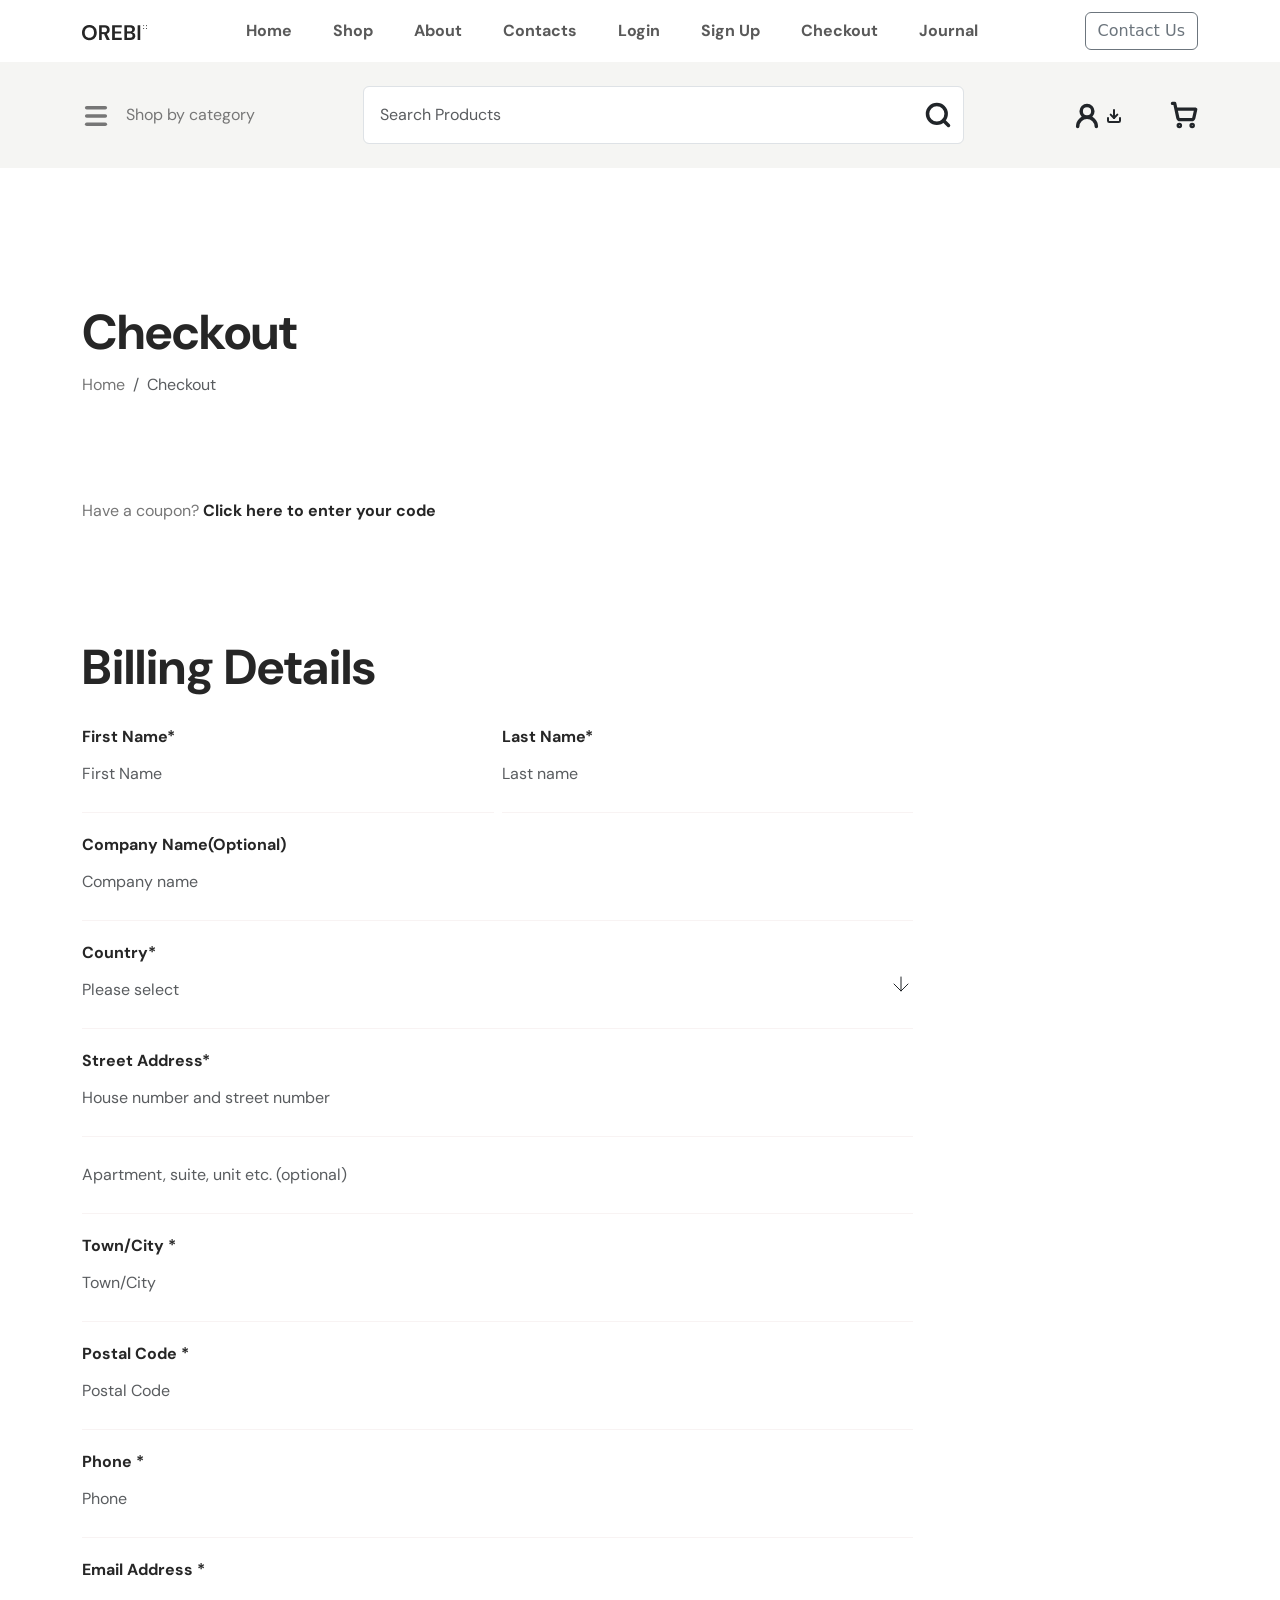
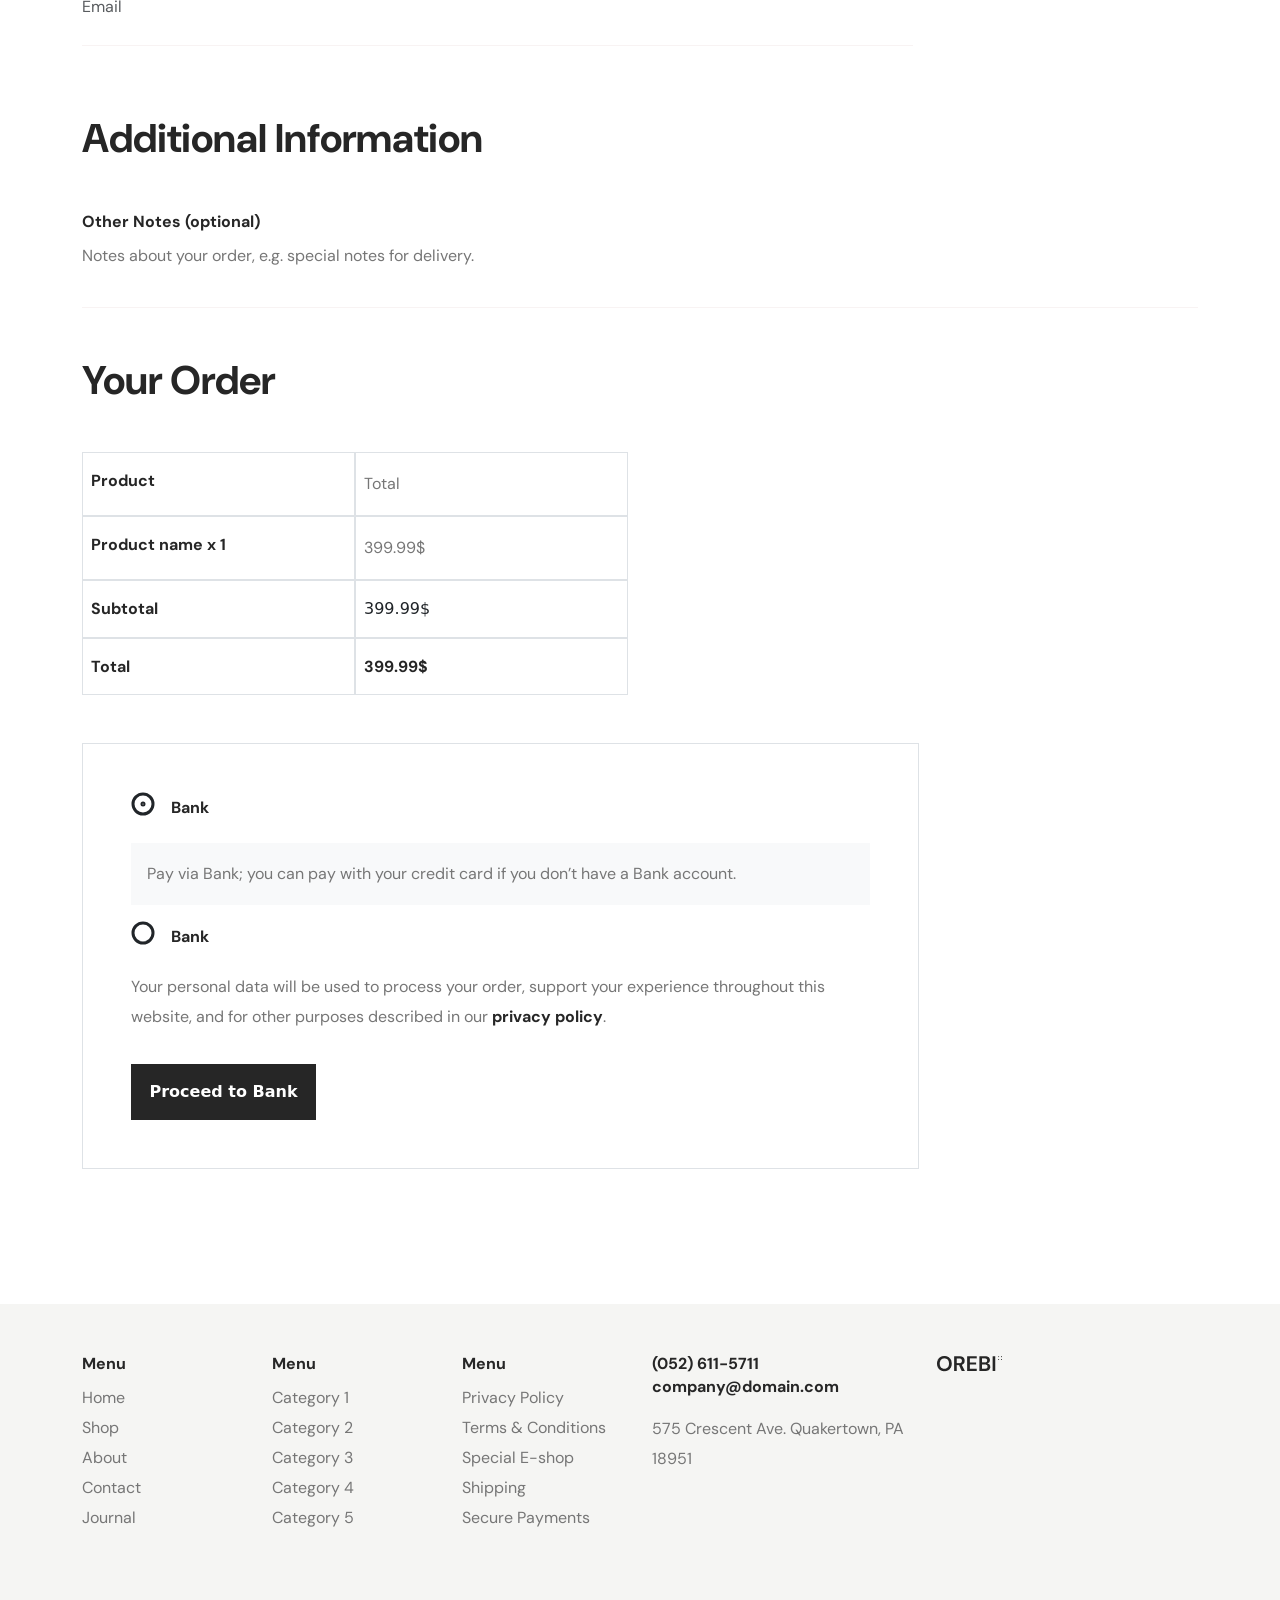
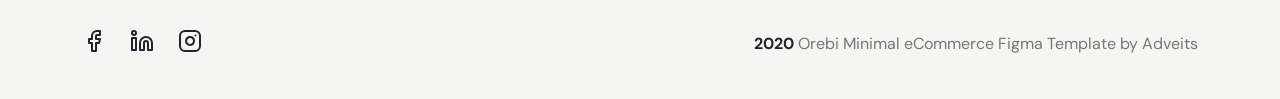
<file: practice/checkout.html>
<!DOCTYPE html>
<html lang="en">
  <head>
    <meta charset="UTF-8" />
    <meta name="viewport" content="width=device-width, initial-scale=1.0" />
    <title>Checkout</title>
    <link rel="stylesheet" href="./css/style.css" />
    <link rel="stylesheet" href="./css/responsive.css" />
    <link rel="stylesheet" href="./css/bootstrap.min.css" />
  </head>
  <body>
    <nav class="navbar navbar-expand-lg bg-body-white">
      <div class="container">
        <!-- Navbar logo -->
        <a class="navbar-brand" href="#"
          ><img src="./Images/Logo.png" alt="lOGO"
        /></a>
        <button
          class="navbar-toggler"
          type="button"
          data-bs-toggle="collapse"
          data-bs-target="#navbarSupportedContent"
          aria-controls="navbarSupportedContent"
          aria-expanded="false"
          aria-label="Toggle navigation"
        >
          <span class="navbar-toggler-icon"></span>
        </button>
        <!-- Navbar item -->
        <div class="collapse navbar-collapse" id="navbarSupportedContent">
          <ul class="navbar-nav m-auto mb-2 mb-lg-0 fw-bold">
            <li class="nav-item">
              <a
                class="nav-link para customNav--item"
                aria-current="page"
                href="./index.html"
                >Home</a
              >
            </li>
            <li class="nav-item">
              <a class="nav-link para customNav--item" href="./shop.html"
                >Shop</a
              >
            </li>
            <li class="nav-item">
              <a class="nav-link para customNav--item" href="./about.html">
                About
              </a>
            </li>
            <li class="nav-item">
              <a class="nav-link para customNav--item" href="./contact.html"
                >Contacts</a
              >
            </li>
            <li class="nav-item">
              <a class="nav-link para customNav--item" href="./login.html"
                >Login</a
              >
            </li>
            <li class="nav-item">
              <a class="nav-link para customNav--item" href="./signup.html"
                >Sign Up</a
              >
            </li>
            <li class="nav-item">
              <a class="nav-link para customNav--item" href="#">Checkout</a>
            </li>
            <li class="nav-item">
              <a class="nav-link para customNav--item" href="./404.html"
                >Journal</a
              >
            </li>
          </ul>
        </div>
        <!-- navbar button -->
        <button type="button" class="btn btn-outline-secondary para customBtn">
          Contact Us
        </button>
      </div>
    </nav>
    <!-- Menu -->
    <section>
      <nav class="navbar navbar-expand-lg" id="navMenu">
        <div class="container">
          <p class="para d-flex shopCategory gap-3 mt-3" href="#">
            <span>
              <svg
                xmlns="http://www.w3.org/2000/svg"
                width="28"
                height="28"
                viewBox="0 0 24 24"
                fill="none"
                stroke="currentColor"
                stroke-width="3"
                stroke-linecap="round"
                stroke-linejoin="round"
                class="lucide lucide-menu-icon lucide-menu"
              >
                <path d="M4 5h16" />
                <path d="M4 12h16" />
                <path d="M4 19h16" />
              </svg>
            </span>
            Shop by category
          </p>
          <!-- Search box -->
          <div class="collapse navbar-collapse" id="navbarNav">
            <div class="m-auto position-relative customSearch">
              <input
                type="search"
                class="form-control para p-3"
                placeholder="Search Products "
                id="exampleFormControlInput1"
              />
              <span class="position-absolute searchIcon">
                <svg
                  xmlns="http://www.w3.org/2000/svg"
                  width="28"
                  height="28"
                  viewBox="0 0 24 24"
                  fill="none"
                  stroke="currentColor"
                  stroke-width="3"
                  stroke-linecap="round"
                  stroke-linejoin="round"
                  class="lucide lucide-search-icon lucide-search"
                >
                  <path d="m21 21-4.34-4.34" />
                  <circle cx="11" cy="11" r="8" />
                </svg>
              </span>
            </div>
          </div>
          <!-- Menu Icon part-->
          <div class="d-flex gap-5 justify-content-center align-items-center">
            <div>
              <a href="./me.html" class="para text-dark" title="Me">
                <span
                  ><svg
                    xmlns="http://www.w3.org/2000/svg"
                    width="28"
                    height="28"
                    viewBox="0 0 24 24"
                    fill="none"
                    stroke="currentColor"
                    stroke-width="3"
                    stroke-linecap="round"
                    stroke-linejoin="round"
                    class="lucide lucide-user-round-icon lucide-user-round"
                  >
                    <circle cx="12" cy="8" r="5" />
                    <path d="M20 21a8 8 0 0 0-16 0" /></svg
                ></span>
              </a>
              <a href="" class="para text-dark">
                <span
                  ><svg
                    xmlns="http://www.w3.org/2000/svg"
                    width="16"
                    height="16"
                    viewBox="0 0 24 24"
                    fill="none"
                    stroke="currentColor"
                    stroke-width="3"
                    stroke-linecap="round"
                    stroke-linejoin="round"
                    class="lucide lucide-download-icon lucide-download"
                  >
                    <path d="M12 15V3" />
                    <path d="M21 15v4a2 2 0 0 1-2 2H5a2 2 0 0 1-2-2v-4" />
                    <path d="m7 10 5 5 5-5" /></svg
                ></span>
              </a>
            </div>
            <a href="./cart.html" class="text-dark">
              <span>
                <svg
                  xmlns="http://www.w3.org/2000/svg"
                  width="28"
                  height="28"
                  viewBox="0 0 24 24"
                  fill="none"
                  stroke="currentColor"
                  stroke-width="2.75"
                  stroke-linecap="round"
                  stroke-linejoin="round"
                  class="lucide lucide-shopping-cart-icon lucide-shopping-cart"
                >
                  <circle cx="8" cy="21" r="1" />
                  <circle cx="19" cy="21" r="1" />
                  <path
                    d="M2.05 2.05h2l2.66 12.42a2 2 0 0 0 2 1.58h9.78a2 2 0 0 0 1.95-1.57l1.65-7.43H5.12"
                  />
                </svg>
              </span>
            </a>
          </div>
        </div>
      </nav>
    </section>
    <!-- chekcout section -->
    <section id="checoutPart">
      <div class="container">
        <h2 class="headingOne">Checkout</h2>
        <nav aria-label="breadcrumb">
          <ol class="breadcrumb para mb-5">
            <li class="breadcrumb-item">
              <a href="./index.html" class="para link-underline-light">Home</a>
            </li>
            <li class="breadcrumb-item active" aria-current="page">Checkout</li>
          </ol>
        </nav>
        <div class="py-5">
          <p class="para">
            Have a coupon?
            <span class="headingSix">Click here to enter your code</span>
          </p>
        </div>

        <!-- Billing details -->
        <div class="row">
          <h1 class="headingOne mt-5">Billing Details</h1>

          <div class="d-flex justify-content-between col-lg-9 gap-2">
            <div class="w-50 customCat">
              <label
                for="exampleFormControlInput1"
                class="form-label headingSix"
                >First Name*</label
              >
              <input
                type="text"
                class="form-control para px-0 border-0"
                id="exampleFormControlInput1"
                placeholder="First Name"
              />
            </div>
            <div class="w-50 customCat">
              <label
                for="exampleFormControlInput1"
                class="form-label headingSix"
                >Last Name*</label
              >
              <input
                type="text"
                class="form-control para px-0 border-0 custPlaceholder"
                id="exampleFormControlInput1"
                placeholder="Last name"
              />
            </div>
          </div>
          <div class="d-flex justify-content-between col-lg-9 col-sm-12">
            <div class="w-100 customCat">
              <label
                for="exampleFormControlInput1"
                class="form-label headingSix"
                >Company Name(Optional)</label
              >
              <input
                type="email"
                class="form-control para px-0 border-0"
                id="exampleFormControlInput1"
                placeholder="Company name"
              />
            </div>
          </div>
          <div class="d-flex justify-content-between col-lg-9 col-sm-12">
            <div class="w-100 customCat">
              <label
                for="exampleFormControlInput1"
                class="form-label headingSix"
                >Country*</label
              >
              <div class="d-flex justify-content-between">
                <input
                  type="email"
                  class="form-control para px-0 border-0"
                  id="exampleFormControlInput1"
                  placeholder="Please select"
                />
                <span class="fw-bold">
                  <svg
                    xmlns="http://www.w3.org/2000/svg"
                    width="24"
                    height="24"
                    viewBox="0 0 24 24"
                    fill="none"
                    stroke="currentColor"
                    stroke-width="1"
                    stroke-linecap="round"
                    stroke-linejoin="round"
                    class="lucide lucide-arrow-down-icon lucide-arrow-down"
                  >
                    <path d="M12 5v14" />
                    <path d="m19 12-7 7-7-7" />
                  </svg>
                </span>
              </div>
            </div>
          </div>
          <div class="d-flex justify-content-between col-lg-9 col-sm-12">
            <div class="w-100 customCat">
              <label
                for="exampleFormControlInput1"
                class="form-label headingSix"
                >Street Address*</label
              >
              <input
                type="email"
                class="form-control para px-0 border-0"
                id="exampleFormControlInput1"
                placeholder="House number and street number"
              />
            </div>
          </div>
          <div class="d-flex justify-content-between col-lg-9 col-sm-12">
            <div class="w-100 customCat">
              <input
                type="email"
                class="form-control para px-0 border-0"
                id="exampleFormControlInput1"
                placeholder="Apartment, suite, unit etc. (optional)"
              />
            </div>
          </div>
          <div class="d-flex justify-content-between col-lg-9 col-sm-12">
            <div class="w-100 customCat">
              <label
                for="exampleFormControlInput1"
                class="form-label headingSix"
                >Town/City *</label
              >
              <input
                type="email"
                class="form-control para px-0 border-0"
                id="exampleFormControlInput1"
                placeholder="Town/City"
              />
            </div>
          </div>
          <div class="d-flex justify-content-between col-lg-9 col-sm-12">
            <div class="w-100 customCat">
              <label
                for="exampleFormControlInput1"
                class="form-label headingSix"
                >Postal Code *</label
              >
              <input
                type="email"
                class="form-control para px-0 border-0"
                id="exampleFormControlInput1"
                placeholder="Postal Code"
              />
            </div>
          </div>
          <div class="d-flex justify-content-between col-lg-9 col-sm-12">
            <div class="w-100 customCat">
              <label
                for="exampleFormControlInput1"
                class="form-label headingSix"
                >Phone *</label
              >
              <input
                type="number"
                class="form-control para px-0 border-0"
                id="exampleFormControlInput1"
                placeholder="Phone"
              />
            </div>
          </div>
          <div class="d-flex justify-content-between col-lg-9 col-sm-12">
            <div class="w-100 customCat">
              <label
                for="exampleFormControlInput1"
                class="form-label headingSix"
                >Email Address *</label
              >
              <input
                type="email"
                class="form-control para px-0 border-0"
                id="exampleFormControlInput1"
                placeholder="Email"
              />
            </div>
          </div>
        </div>
        <!-- Additional Information part -->
        <div class="my-5 customCat">
          <h2 class="headingTwo mb-5">Additional Information</h2>
          <h6 class="headingSix">Other Notes (optional)</h6>
          <p class="para">
            Notes about your order, e.g. special notes for delivery.
          </p>
        </div>
        <!-- Order details part -->
        <div class="my-5">
          <div class="row">
            <h2 class="headingTwo mb-5">Your Order</h2>
            <div class="col-lg-6 d-flex justify-content-end">
              <div class="w-50 headingSix border border-1 px-2">
                <p class="mt-3">Product</p>
              </div>
              <div class="w-50 para border border-1 px-2">
                <p class="mt-3">Total</p>
              </div>
            </div>
          </div>
          <div class="row">
            <div class="col-lg-6 d-flex justify-content-end">
              <div class="w-50 headingSix border border-1 px-2">
                <p class="mt-3">Product name x 1</p>
              </div>
              <div class="w-50 para border border-1 px-2">
                <p class="mt-3">399.99$</p>
              </div>
            </div>
          </div>
          <div class="row">
            <div class="col-lg-6 d-flex justify-content-end">
              <div class="w-50 headingSix border border-1 px-2">
                <p class="mt-3">Subtotal</p>
              </div>
              <div class="w-50 border border-1 px-2">
                <p class="mt-3">399.99$</p>
              </div>
            </div>
          </div>
          <div class="row">
            <div class="col-lg-6 d-flex justify-content-end">
              <div class="w-50 headingSix border border-1 px-2">
                <p class="mt-3">Total</p>
              </div>
              <div class="w-50 headingSix border border-1 px-2">
                <p class="mt-3">399.99$</p>
              </div>
            </div>
          </div>
        </div>
        <!-- Banking Part -->
        <div class="col-lg-9 border border-1 p-5">
          <div class="d-flex gap-3">
            <span>
              <svg
                xmlns="http://www.w3.org/2000/svg"
                width="24"
                height="24"
                viewBox="0 0 24 24"
                fill="none"
                stroke="currentColor"
                stroke-width="3"
                stroke-linecap="round"
                stroke-linejoin="round"
                class="lucide lucide-circle-dot-icon lucide-circle-dot cursor"
              >
                <circle cx="12" cy="12" r="10" />
                <circle cx="12" cy="12" r="1" />
              </svg>
            </span>
            <h6 class="headingSix mt-1">Bank</h6>
          </div>
          <p class="para bg-light mt-3 p-3">
            Pay via Bank; you can pay with your credit card if you don’t have a
            Bank account.
          </p>
          <div class="d-flex gap-3">
            <svg
              xmlns="http://www.w3.org/2000/svg"
              width="24"
              height="24"
              viewBox="0 0 24 24"
              fill="none"
              stroke="currentColor"
              stroke-width="3"
              stroke-linecap="round"
              stroke-linejoin="round"
              class="lucide lucide-circle-icon lucide-circle"
            >
              <circle cx="12" cy="12" r="10" />
            </svg>
            <h6 class="headingSix mt-1">Bank</h6>
          </div>
          <p class="para mt-3">
            Your personal data will be used to process your order, support your
            experience throughout this website, and for other purposes described
            in our <span class="headingSix">privacy policy</span>.
          </p>
          <button class="largeBtn mt-3 largeBtn--modifier">
            Proceed to Bank
          </button>
        </div>
      </div>
    </section>
    <!-- Footer Section -->
    <section id="footerPart">
      <div class="container">
        <div class="row py-5">
          <div
            class="col-lg-2 col-3 col-sm-4 col-md-4 mb-5 d-flex flex-column align-items-start"
          >
            <h2 class="headingSix">Menu</h2>
            <li class="para cursor">Home</li>
            <li class="para cursor">Shop</li>
            <li class="para cursor">About</li>
            <li class="para cursor">Contact</li>
            <li class="para cursor">Journal</li>
          </div>
          <div
            class="col-lg-2 col-4 col-sm-4 col-md-4 d-flex flex-column align-items-start"
          >
            <h2 class="headingSix">Menu</h2>

            <li class="para cursor">Category 1</li>
            <li class="para cursor">Category 2</li>
            <li class="para cursor">Category 3</li>
            <li class="para cursor">Category 4</li>
            <li class="para cursor">Category 5</li>
          </div>
          <div
            class="col-lg-2 col-5 col-sm-4 col-md-4 d-flex flex-column align-items-start"
          >
            <h2 class="headingSix text-center">Menu</h2>

            <li class="para cursor">Privacy Policy</li>
            <li class="para cursor">Terms & Conditions</li>
            <li class="para cursor">Special E-shop</li>
            <li class="para cursor">Shipping</li>
            <li class="para cursor">Secure Payments</li>
          </div>

          <div class="col-lg-3 col-6 col-sm-6 col-md-6 d-flex flex-column">
            <p class="headingSix">
              (052) 611-5711
              <br />
              <span class="headingSix">company@domain.com</span>
            </p>
            <p class="para footerPara">
              575 Crescent Ave. Quakertown, PA 18951
            </p>
          </div>
          <div class="col-lg-3 col-6 col-sm-6 col-md-6 text-lg-start text-end">
            <img src="./Images/Logo.png" alt="" />
          </div>
        </div>
        <div class="footer_bottom">
          <div class="row pb-4 d-flex justify-content-between">
            <div
              class="col-lg-6 col-5 col-sm-4 col-md-4 d-flex flex-row column-gap-4"
            >
              <span class="">
                <svg
                  xmlns="http://www.w3.org/2000/svg"
                  width="24"
                  height="24"
                  viewBox="0 0 24 24"
                  fill="none"
                  stroke="currentColor"
                  stroke-width="2"
                  stroke-linecap="round"
                  stroke-linejoin="round"
                  class="lucide lucide-facebook-icon lucide-facebook"
                >
                  <path
                    d="M18 2h-3a5 5 0 0 0-5 5v3H7v4h3v8h4v-8h3l1-4h-4V7a1 1 0 0 1 1-1h3z"
                  />
                </svg>
              </span>
              <span>
                <svg
                  xmlns="http://www.w3.org/2000/svg"
                  width="24"
                  height="24"
                  viewBox="0 0 24 24"
                  fill="none"
                  stroke="currentColor"
                  stroke-width="2"
                  stroke-linecap="round"
                  stroke-linejoin="round"
                  class="lucide lucide-linkedin-icon lucide-linkedin"
                >
                  <path
                    d="M16 8a6 6 0 0 1 6 6v7h-4v-7a2 2 0 0 0-2-2 2 2 0 0 0-2 2v7h-4v-7a6 6 0 0 1 6-6z"
                  />
                  <rect width="4" height="12" x="2" y="9" />
                  <circle cx="4" cy="4" r="2" />
                </svg>
              </span>
              <span>
                <svg
                  xmlns="http://www.w3.org/2000/svg"
                  width="24"
                  height="24"
                  viewBox="0 0 24 24"
                  fill="none"
                  stroke="currentColor"
                  stroke-width="2"
                  stroke-linecap="round"
                  stroke-linejoin="round"
                  class="lucide lucide-instagram-icon lucide-instagram"
                >
                  <rect width="20" height="20" x="2" y="2" rx="5" ry="5" />
                  <path d="M16 11.37A4 4 0 1 1 12.63 8 4 4 0 0 1 16 11.37z" />
                  <line x1="17.5" x2="17.51" y1="6.5" y2="6.5" />
                </svg>
              </span>
            </div>
            <div class="col-lg-6 col-7 col-sm-8 text-end">
              <p class="para footerPara">
                <span class="text-dark fw-bold">2020</span> Orebi Minimal
                eCommerce Figma Template by Adveits
              </p>
            </div>
          </div>
        </div>
      </div>
    </section>
    <script src="./js/bootstrap.bundle.min.js"></script>
  </body>
</html>
</file>
<file: css/style.css>
@import url("./common.css");
:root {
  --color_262626: #262626;
  --color_767676: #767676;
  --color_ffffff: #ffffff;
  --color_6D6D6D: #6d6d6d;
  --color_D8D8D8: #6d6d6d;
  --color_70_262626: rgba(38, 38, 38, 0.7);
  --color_F5F5F3: #f5f5f3;
  --color_000000: rgba(0, 0, 0, 0.2);
  --color_BB1515: #bb1515;
  --color_C11C1C: #c11c1c;
  --color_C4C4C4: #c4c4c4;
  --font_dmSans: "DM Sans", sans-serif;
}
/* =====Navbar css===== */
.customNav--item {
  color: var(--color_767676);
  margin-right: 25px;
  transition: all linear 0.4s;
  cursor: pointer;
  &:hover {
    font-weight: 700;
    color: var(--color_262626);
  }
}
.customBtn {
  display: none;
}
/* =====Menu css===== */
#navMenu {
  background-color: var(--color_F5F5F3);
}
.shopCategory {
  color: var(--color_262626);
  cursor: pointer;
}
.form-control:focus {
  color: var(--bs-body-color);
  background-color: var(--bs-body-bg);
  border-color: none !important;
  outline: 0;
  box-shadow: none !important;
}
.customSearch {
  width: 601px;
  padding: 16px 0;
}
.customSearch::placeholder {
}
.searchIcon {
  right: 2%;
  top: 50%;
  transform: translateY(-50%);
  cursor: pointer;
}
/* =====Intro part css===== */
#introPart {
  background-image: url(../Images/MICROPHONE.png);
  height: 597px;
  border-bottom: 4px solid var(--color_C4C4C4);
}
.custom01 {
  position: relative;
}
.custom01::after {
  position: absolute;
  content: "";
  width: 2px;
  height: 30px;
  background-color: #979797;
  right: 60px;
  top: 0;
}
.custom01::before {
  position: absolute;
  content: "";
  width: 2px;
  height: 90px;
  background-color: #ffffff;
  right: 60px;
  top: 0;
}
.customIntroPara {
  color: var(--color_6D6D6D);
}
.customIntro {
  row-gap: 50px;
  display: flex;
  flex-direction: column;
}
.spanText {
  color: var(--color_262626);
  margin: 0 15px;
}
/* =====Information css */
#infoPart {
  background-color: #ffffff;
  padding: 21px 0;
}
/* =====Ads css===== */
#adsPart {
  padding: 174px 0 130px;
  background-color: #ffffff;
}
.customPhone {
  left: 20px;
  bottom: 50px;
  row-gap: 25px;
  display: flex;
  flex-direction: column;
  /* padding: 0 64px; */
}
.customElectronics {
  left: 0;
  bottom: 50px;
  display: flex;
  flex-direction: column;
}
/* =====New arrival css===== */
.newArrival {
  padding: 128px 0;
}
.customNewbtn {
  left: 30px;
  top: 20px;
}
.customArrow {
  transform: translateY(400%);
  cursor: pointer;
}
.customArrowright {
  transform: translate(660%, 400%);
  cursor: pointer;
}

.customImg2 {
  bottom: 95px;
  right: 13px;
  width: 100%;
  height: 35%;
}
/* =====Best item css===== */
.customBestItems {
  width: 513px;
  display: flex;
  flex-direction: column;
  row-gap: 25px;
  right: 0;
  top: 0;
  transform: translate(-30%, 28%);
}
/* =====Footer css */
#footerPart {
  background-color: var(--color_F5F5F3);
}
.footerPara {
  font-size: 10px;
  margin-top: 5px;
}

/* =====Products css===== */
#products {
  padding: 130px 0;
}
.imgShop {
  height: 382px !important;
  width: 100%;
}
.customCat {
  border-bottom: 1px solid #f8f3f3;
  padding: 20px 0;
}
.category-margin {
  margin-bottom: 20px !important;
}
.color1 {
  width: 11px;
  height: 11px;
  background-color: palevioletred;
  border-radius: 50%;
}
.pagination {
  width: 36px;
  height: 36px;
  border: 1px solid #d5d3d3;
  transition: all linear 0.4s;
  &:hover {
    background-color: var(--color_262626);
    color: var(--color_ffffff);
  }
}
/* =====About part css====== */
#aboutPart {
  padding: 130px 0;
}
.imgAbout {
  height: 776px;
}
.customAboutBtn {
  left: 0;
  transform: translate(133%, -125%);
}
.aboutPara {
  font-size: 39px;
  color: var(--color_262626);
  padding: 128px 0 !important;
}
/* =====Contact css===== */
#contactPart {
  padding: 135px 0;
}
.customMap {
  height: 572px;
  width: 100%;
}
.customAddress {
  top: 64px;
  left: 76px;
}
/* =====Login css===== */
#loginPart {
  padding: 135px 0;
}
.custPlaceholder {
  font-size: 40px;
}
/* =====My account css===== */
#myPart {
  padding: 135px 0;
}
/* =====Cart css===== */
#cartPart {
  padding: 135px 0;
}
/* =====Checkout css===== */
#checoutPart {
  padding: 135px 0;
}

/*=====404 css===== */
.wrongReq {
  font-size: 200px;
}
</file>
<file: css/responsive.css>
@import url("./common.css");
/* =====Small Devices===== */
@media only screen and (min-width: 200px) and (max-width: 575px) {
  /* =====common css */
  .headingOne {
    font-size: 35px;
  }
  .headingTwo {
    font-size: 25px;
  }
  .headingThree {
    font-size: 22px;
  }
  .largeBtn {
    padding: 8px 0;
    width: 100px;
    font-size: 13px;
  }
  .largeBtn--modifier {
    width: 185px;
    padding: 15px 0;
    font-size: 15px;
  }
  .smallBtn {
    padding: 5px 22px !important;
    font-size: 12px;
  }
  /* =====Navbar css===== */
  .largeBtn-navbar {
    display: none;
  }
  .largeDevice {
    display: block;
    width: 100%;
    font-size: 18px;
  }
  .nav-item {
    background-color: #222222 !important;
    margin: 5px 0;
    text-align: center;
    border-radius: 5px;
  }
  .nav-item a {
    color: var(--color_F5F5F3);
  }
  /* =====Home css===== */
  #introPart {
    height: 500px;
  }
  .customIntro {
    row-gap: 25px;
  }
  .spanText {
    color: var(--color_262626);
    margin: 0 3px;
  }
  /* =====Products css===== */
  #products {
    padding: 50px 0;
  }
  /* =====Ads css===== */
  #adsPart {
    padding: 0px 0 30px;
    background-color: #ffffff;
  }
  .customPhone {
    left: 120px;
    bottom: 20px;
    row-gap: 0px;
  }
  .customElectronics {
    bottom: 40px;
  }
  .device-small {
    margin: 0 auto;
  }
  /* =====New arrival css===== */
  .newArrival {
    padding: 50px 0;
  }
  .customBestItems {
    width: 100%;
    row-gap: 10px;
    left: 40%;
    top: 15%;
  }
  .paraSmall {
    width: 80%;
  }
  /* =====About part css====== */
  #aboutPart {
    padding: 50px 0;
  }
  .imgAbout {
    height: 500px;
  }
  .customAboutBtn {
    left: 0;
    transform: translate(170%, -125%);
  }
  /* =====Contact css===== */
  #contactPart {
    padding: 50px 0;
  }
  .customMap {
    height: 572px;
  }
  .customAddress {
    top: 64px;
    left: 20px;
  }
  /* =====Login css===== */
  #loginPart {
    padding: 50px 0;
  }
  .custPlaceholder {
    font-size: 40px;
  }
  /* =====Cart css===== */
  #cartPart {
    padding: 50px 0;
  }
  /* =====Checkout css===== */
  #checoutPart {
    padding: 50px 0;
  }
  /*=====404 css===== */
  .wrongReq {
    font-size: 100px;
  }
  /* =====My account css===== */
  #myPart {
    padding: 50px 0;
  }
  /* =====Footer css===== */
  .footerPara {
    font-size: 8px;
    margin-top: 8px;
  }
  .footerAddress {
    font-size: 11px;
  }
}
/* =====Medium Devices===== */
@media only screen and (min-width: 575px) and (max-width: 767px) {
  /* =====Navbar css===== */
  .largeBtn-navbar {
    display: none;
  }
  .largeDevice {
    display: block;
    width: 100%;
    font-size: 18px;
  }
  .nav-item {
    background-color: #222222 !important;
    margin: 5px 0;
    text-align: center;
    border-radius: 5px;
  }
  .nav-item a {
    color: var(--color_F5F5F3);
  }
  .customBestItems {
    row-gap: 10px;
    left: 40%;
    top: 0;
  }
  .paraSmall {
    width: 80%;
  }
  .footerPara {
    font-size: 10px;
    margin-top: 9px;
  }
  .footerAddress {
    font-size: 13px;
  }
}
/* =====Medium Devices===== */
@media only screen and (min-width: 768px) and (max-width: 991px) {
  /* =====Navbar css===== */
  .largeBtn-navbar {
    display: none;
  }
  .largeDevice {
    display: block;
    width: 100%;
    font-size: 18px;
  }
  .nav-item {
    background-color: #222222 !important;
    margin: 5px 0;
    text-align: center;
    border-radius: 5px;
  }
  .nav-item a {
    color: var(--color_F5F5F3);
  }
}
</file>
<file: practice/css/style.css>
@import url("./common.css");
:root {
  --color_262626: #262626;
  --color_767676: #767676;
  --color_ffffff: #ffffff;
  --color_6D6D6D: #6d6d6d;
  --color_D8D8D8: #6d6d6d;
  --color_70_262626: rgba(38, 38, 38, 0.7);
  --color_F5F5F3: #f5f5f3;
  --color_000000: rgba(0, 0, 0, 0.2);
  --color_BB1515: #bb1515;
  --color_C11C1C: #c11c1c;
  --color_C4C4C4: #c4c4c4;
  --font_dmSans: "DM Sans", sans-serif;
}
/* =====Navbar css===== */
.customNav--item {
  color: var(--color_767676);
  margin-right: 25px;
  transition: all linear 0.4s;
  cursor: pointer;
  &:hover {
    font-weight: 700;
    color: var(--color_262626);
  }
}
.customBtn {
  background-color: var(--color_ffffff);
}
/* =====Menu css===== */
#navMenu {
  background-color: var(--color_F5F5F3);
}
.shopCategory {
  color: var(--color_262626);
  cursor: pointer;
}
.form-control:focus {
  color: var(--bs-body-color);
  background-color: var(--bs-body-bg);
  border-color: none !important;
  outline: 0;
  box-shadow: none !important;
}
.customSearch {
  width: 601px;
  padding: 16px 0;
}
.customSearch::placeholder {
}
.searchIcon {
  right: 2%;
  top: 50%;
  transform: translateY(-50%);
  cursor: pointer;
}
/* =====Intro part css===== */
#introPart {
  background-image: url(../Images/MICROPHONE.png);
  height: 597px;
  border-bottom: 4px solid var(--color_C4C4C4);
}
.custom01 {
  position: relative;
}
.custom01::after {
  position: absolute;
  content: "";
  width: 2px;
  height: 30px;
  background-color: #979797;
  right: 60px;
  top: 0;
}
.custom01::before {
  position: absolute;
  content: "";
  width: 2px;
  height: 90px;
  background-color: #ffffff;
  right: 60px;
  top: 0;
}
.customIntroPara {
  color: var(--color_6D6D6D);
}
.customIntro {
  row-gap: 50px;
  display: flex;
  flex-direction: column;
}
.spanText {
  color: var(--color_262626);
}
/* =====Information css */
#infoPart {
  background-color: #ffffff;
  padding: 21px 0;
}
/* =====Ads css===== */
#adsPart {
  padding: 174px 0 130px;
  background-color: #ffffff;
}
.customPhone {
  left: 20px;
  bottom: 50px;
  row-gap: 25px;
  display: flex;
  flex-direction: column;
  /* padding: 0 64px; */
}
.customElectronics {
  left: 0;
  bottom: 50px;
  display: flex;
  flex-direction: column;
}
/* =====New arrival css===== */
.newArrival {
  padding: 128px 0;
}
.customNewbtn {
  left: 30px;
  top: 20px;
}
.customArrow {
  transform: translateY(400%);
  cursor: pointer;
}
.customArrowright {
  transform: translate(660%, 400%);
  cursor: pointer;
}

.customImg2 {
  bottom: 95px;
  right: 13px;
  width: 100%;
  height: 35%;
}
/* =====Best item css===== */
.customBestItems {
  width: 513px;
  display: flex;
  flex-direction: column;
  row-gap: 25px;
  right: 0;
  top: 0;
  transform: translate(-30%, 28%);
}
/* =====Footer css */
#footerPart {
  background-color: var(--color_F5F5F3);
}
.footerPara {
  font-size: 10px;
}
/* =====Products css===== */
#products {
  padding: 130px 0;
}
.imgShop {
  height: 382px !important;
  width: 100%;
}
.customCat {
  border-bottom: 1px solid #f8f3f3;
  padding: 20px 0;
}
.category-margin {
  margin-bottom: 20px !important;
}
.color1 {
  width: 11px;
  height: 11px;
  background-color: palevioletred;
  border-radius: 50%;
}
.pagination {
  width: 36px;
  height: 36px;
  border: 1px solid #d5d3d3;
  transition: all linear 0.4s;
  &:hover {
    background-color: var(--color_262626);
    color: var(--color_ffffff);
  }
}
/* =====About part css====== */
#aboutPart {
  padding: 130px 0;
}
.imgAbout {
  height: 776px;
}
.customAboutBtn {
  left: 0;
  transform: translate(133%, -125%);
}
.aboutPara {
  font-size: 39px;
  color: var(--color_262626);
  padding: 128px 0 !important;
}
/* =====Contact css===== */
#contactPart {
  padding: 135px 0;
}
.customMap {
  height: 572px;
  width: 100%;
}
.customAddress {
  top: 64px;
  left: 76px;
}
/* =====Login css===== */
#loginPart {
  padding: 135px 0;
}
.custPlaceholder {
  font-size: 40px;
}
/* =====My account css===== */
#myPart {
  padding: 135px 0;
}
/* =====Cart css===== */
#cartPart {
  padding: 135px 0;
}
/* =====Checkout css===== */
#checoutPart {
  padding: 135px 0;
}

/*=====404 css===== */
.wrongReq {
  font-size: 200px;
}
</file>
<file: practice/css/responsive.css>
@import url("./common.css");
/* =====Small Devices===== */
@media only screen and (min-width: 200px) and (max-width: 575px) {
  /* =====common css */
  .headingOne {
    font-size: 35px;
  }
  .headingTwo {
    font-size: 25px;
  }
  .headingThree {
    font-size: 22px;
  }
  .largeBtn {
    padding: 8px 0;
    width: 100px;
    font-size: 13px;
  }
  .largeBtn--modifier {
    width: 185px;
    padding: 15px 0;
    font-size: 15px;
  }
  .smallBtn {
    padding: 5px 22px !important;
    font-size: 12px;
  }
  /* =====Products css===== */
  #products {
    padding: 50px 0;
  }
  /* =====Ads css===== */
  #adsPart {
    padding: 0px 0 30px;
    background-color: #ffffff;
  }
  .customPhone {
    left: 120px;
    bottom: 20px;
    row-gap: 0px;
  }
  .customElectronics {
    bottom: 40px;
  }
  .device-small {
    margin: 0 auto;
  }
  /* =====New arrival css===== */
  .newArrival {
    padding: 50px 0;
  }
  .customBestItems {
    width: 100%;
    row-gap: 10px;
    left: 40%;
    top: 15%;
  }
  .paraSmall {
    width: 80%;
  }
  /* =====About part css====== */
  #aboutPart {
    padding: 50px 0;
  }
  .imgAbout {
    height: 500px;
  }
  .customAboutBtn {
    left: 0;
    transform: translate(170%, -125%);
  }
  /* =====Contact css===== */
  #contactPart {
    padding: 50px 0;
  }
  .customMap {
    height: 572px;
  }
  .customAddress {
    top: 64px;
    left: 20px;
  }
  /* =====Login css===== */
  #loginPart {
    padding: 50px 0;
  }
  .custPlaceholder {
    font-size: 40px;
  }
  /* =====Cart css===== */
  #cartPart {
    padding: 50px 0;
  }
  /* =====Checkout css===== */
  #checoutPart {
    padding: 50px 0;
  }
  /*=====404 css===== */
  .wrongReq {
    font-size: 100px;
  }
  /* =====My account css===== */
  #myPart {
    padding: 50px 0;
  }
  /* =====Footer css===== */
  .footerPara {
    font-size: 8px;
  }
}
/* =====Medium Devices===== */
@media only screen and (min-width: 575px) and (max-width: 768px) {
  .customBestItems {
    row-gap: 10px;
    left: 40%;
    top: 0;
  }
  .paraSmall {
    width: 80%;
  }
  .footerPara {
    font-size: 12px;
  }
}
</file>
